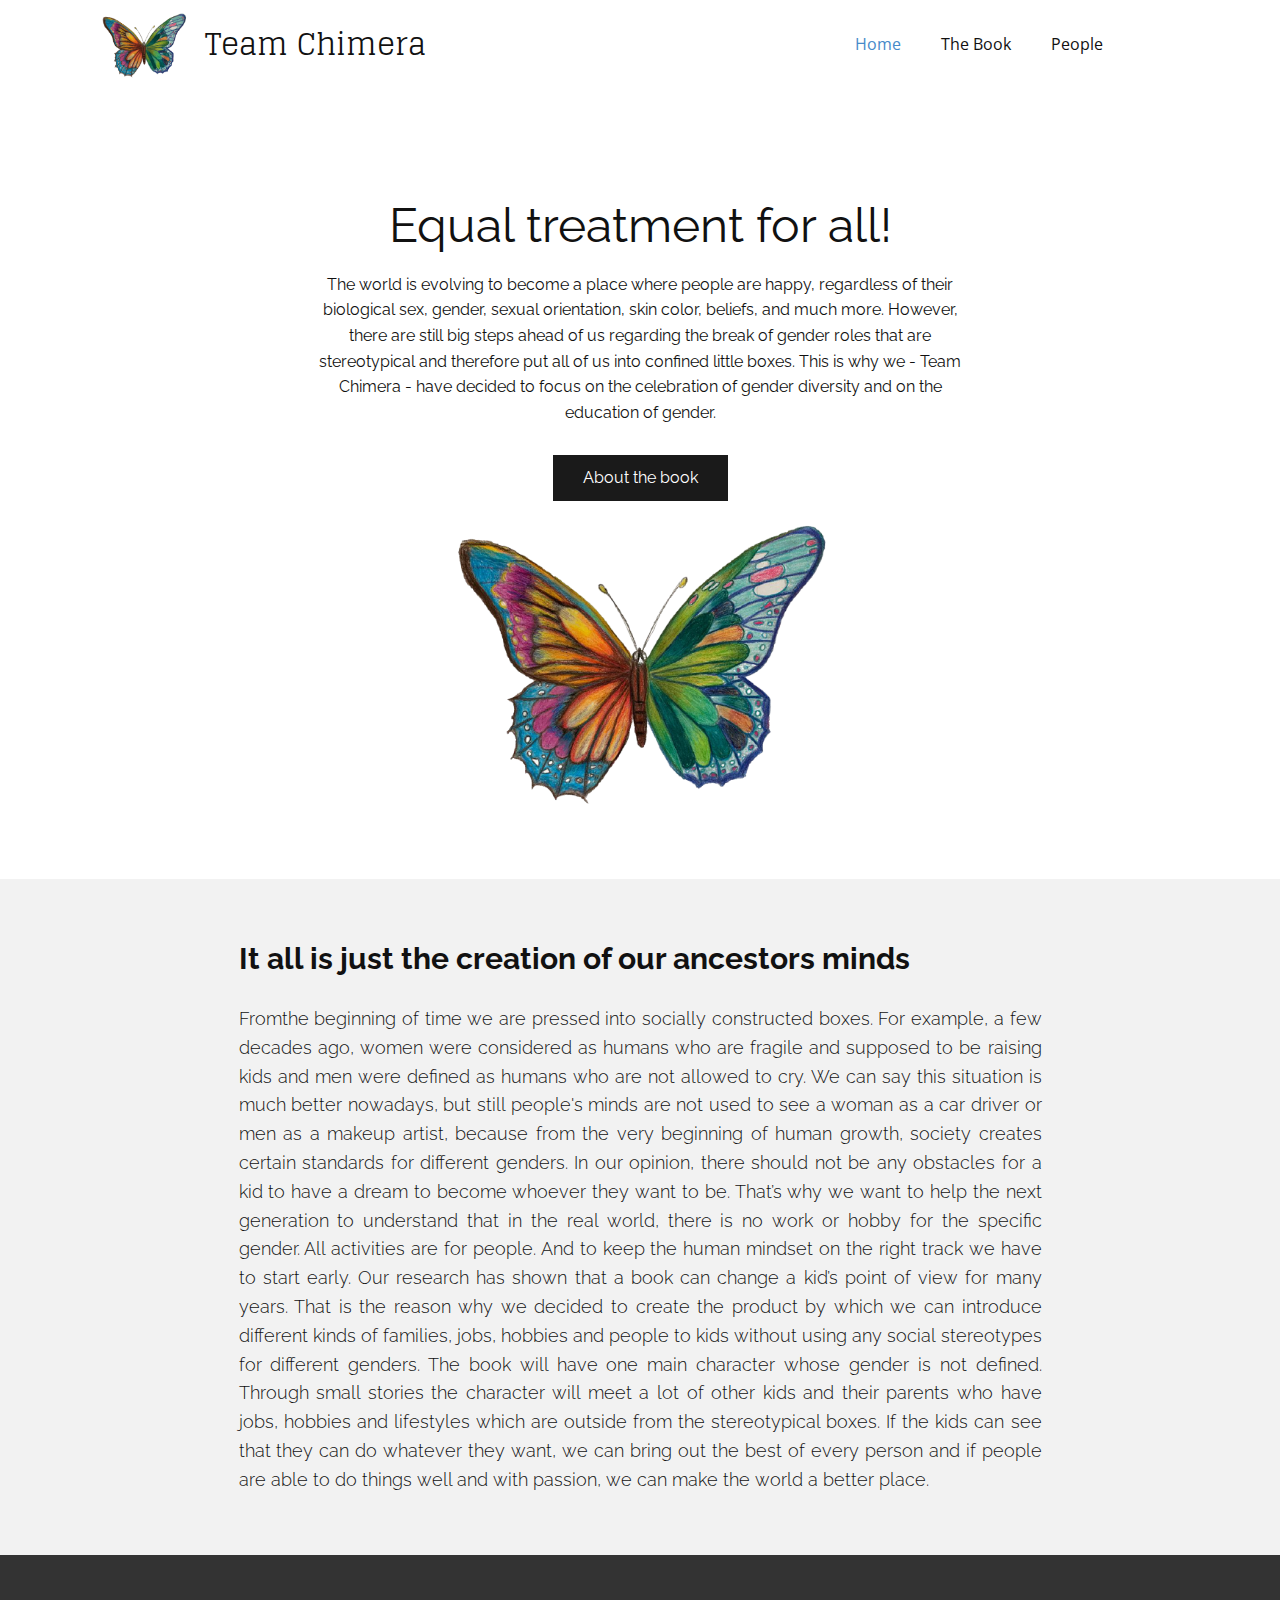
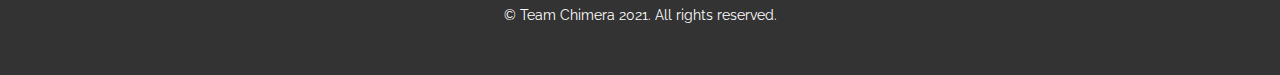
<file: index.html>
<!DOCTYPE html>
<html style="font-size: 16px;">
  <head>
    <meta name="viewport" content="width=device-width, initial-scale=1.0">
    <meta charset="utf-8">
    <meta name="keywords" content="beebox, Ready to save the world?">
    <meta name="description" content="">
    <meta name="page_type" content="np-template-header-footer-from-plugin">
    <title>Home</title>
    <link rel="stylesheet" href="nicepage.css" media="screen">
<link rel="stylesheet" href="Home.css" media="screen">
    <script class="u-script" type="text/javascript" src="jquery.js" defer=""></script>
    <script class="u-script" type="text/javascript" src="nicepage.js" defer=""></script>
    <meta name="generator" content="Nicepage 2.27.3, nicepage.com">
    <link id="u-theme-google-font" rel="stylesheet" href="https://fonts.googleapis.com/css?family=Roboto:100,100i,300,300i,400,400i,500,500i,700,700i,900,900i|Open+Sans:300,300i,400,400i,600,600i,700,700i,800,800i">
    <link id="u-page-google-font" rel="stylesheet" href="https://fonts.googleapis.com/css?family=Raleway:100,100i,200,200i,300,300i,400,400i,500,500i,600,600i,700,700i,800,800i,900,900i|Glegoo:400,700">



    <script type="application/ld+json">{
		"@context": "http://schema.org",
		"@type": "Organization",
		"name": "",
		"url": "index.html"
}</script>
    <meta property="og:title" content="Home">
    <meta property="og:type" content="website">
    <meta name="theme-color" content="#478ac9">
    <link rel="canonical" href="index.html">
    <meta property="og:url" content="index.html">
  </head>
  <body data-home-page="Home.html" data-home-page-title="Home" class="u-body"><header class="u-clearfix u-header u-header" id="sec-aadf"><div class="u-clearfix u-sheet u-valign-middle-xl u-sheet-1">
        <nav class="u-menu u-menu-dropdown u-offcanvas u-menu-1">
          <div class="menu-collapse" style="font-size: 1rem; letter-spacing: 0;">
            <a class="u-button-style u-custom-left-right-menu-spacing u-custom-padding-bottom u-custom-top-bottom-menu-spacing u-nav-link u-text-active-palette-1-base u-text-hover-palette-2-base" href="#">
              <svg><use xmlns:xlink="http://www.w3.org/1999/xlink" xlink:href="#menu-hamburger"></use></svg>
              <svg version="1.1" xmlns="http://www.w3.org/2000/svg" xmlns:xlink="http://www.w3.org/1999/xlink"><defs><symbol id="menu-hamburger" viewBox="0 0 16 16" style="width: 16px; height: 16px;"><rect y="1" width="16" height="2"></rect><rect y="7" width="16" height="2"></rect><rect y="13" width="16" height="2"></rect>
</symbol>
</defs></svg>
            </a>
          </div>
          <div class="u-custom-menu u-nav-container">
            <ul class="u-nav u-unstyled u-nav-1"><li class="u-nav-item"><a class="u-button-style u-nav-link u-text-active-palette-1-base u-text-hover-palette-2-base" href="Home.html" style="padding: 10px 20px;">Home</a>
</li><li class="u-nav-item"><a class="u-button-style u-nav-link u-text-active-palette-1-base u-text-hover-palette-2-base" href="The-Book.html" style="padding: 10px 20px;">The Book</a>
</li><li class="u-nav-item"><a class="u-button-style u-nav-link u-text-active-palette-1-base u-text-hover-palette-2-base" href="Contacts.html" style="padding: 10px 20px;">People</a>
</li></ul>
          </div>
          <div class="u-custom-menu u-nav-container-collapse">
            <div class="u-black u-container-style u-inner-container-layout u-opacity u-opacity-95 u-sidenav">
              <div class="u-menu-close"></div>
              <ul class="u-align-center u-nav u-popupmenu-items u-unstyled u-nav-2"><li class="u-nav-item"><a class="u-button-style u-nav-link" href="Home.html" style="padding: 10px 20px;">Home</a>
</li><li class="u-nav-item"><a class="u-button-style u-nav-link" href="The-Book.html" style="padding: 10px 20px;">The Book</a>
</li><li class="u-nav-item"><a class="u-button-style u-nav-link" href="Contacts.html" style="padding: 10px 20px;">People</a>
</li></ul>
            </div>
            <div class="u-black u-menu-overlay u-opacity u-opacity-70"></div>
          </div>
        </nav>
        <h2 class="u-custom-font u-subtitle u-text u-text-1">Team Chimera<br>
        </h2>
        <img src="images/chimera.png" alt="" class="u-image u-image-default u-image-1" data-image-width="577" data-image-height="433">
      </div></header>
    <section class="u-align-center u-clearfix u-section-1" id="sec-3b27">
      <div class="u-align-center u-clearfix u-sheet u-sheet-1">
        <h1 class="u-custom-font u-font-raleway u-text u-text-1">Equal treatment for all!</h1>
        <p class="u-custom-font u-font-raleway u-text u-text-2">The world is evolving to become a place where people are happy, regardless of their biological sex, gender, sexual orientation, skin color, beliefs, and much more. However, there are still big steps ahead of us regarding the break of gender roles that are stereotypical and therefore put all of us into confined little boxes. This is why we - Team Chimera - have decided to focus on the celebration of gender diversity and on the education of gender.</p>
        <a href="The-Book.html" class="u-btn u-button-style u-custom-font u-font-raleway u-grey-90 u-btn-1">About the book</a><span class="u-file-icon u-icon u-icon-circle u-text-palette-1-base u-icon-1"><img src="images/chimera.png" alt=""></span>
      </div>
    </section>
    <section class="u-clearfix u-grey-5 u-section-2" id="sec-08e7">
      <div class="u-clearfix u-sheet u-sheet-1">
        <h3 class="u-custom-font u-font-raleway u-text u-text-1">It all is just the creation of our ancestors minds</h3>
        <p class="u-align-justify u-custom-font u-font-raleway u-text u-text-2">From<b style=""></b>the beginning of time we are pressed into socially constructed boxes. For example, a few decades ago, women were considered as humans who are fragile and supposed to be raising kids and men were defined as humans who are not allowed to cry. We can say this situation is much better nowadays, but still people's minds are not used to see a woman as a car driver or men as a makeup artist, because from the very beginning of human growth, society creates certain standards for different genders. In our opinion, there should not be any obstacles for a kid to have a dream to become whoever they want to be. That’s why we want to help the next generation to understand that in the real world, there is no work or hobby for the specific gender. All activities are for people. And to keep the human mindset on the right track we have to start early. Our research has shown that a book can change a kid’s point of view for many years. That is the reason why we decided to create the product by which we can introduce different kinds of families, jobs, hobbies and people to kids without using any social stereotypes for different genders. The book will have one main character whose gender is not defined. Through small stories the character will meet a lot of other kids and their parents who have jobs, hobbies and lifestyles which are outside from the stereotypical boxes. If the kids can see that they can do whatever they want, we can bring out the best of every person and if people are able to do things well and with passion, we can make the world a better place.&nbsp;
        </p>
      </div>
    </section>


    <footer class="u-align-center u-clearfix u-footer u-grey-80 u-footer" id="sec-2707"><div class="u-clearfix u-sheet u-valign-middle-xs u-sheet-1">
        <p class="u-custom-font u-font-raleway u-small-text u-text u-text-variant u-text-1">© Team Chimera 2021. All rights reserved.<br>
        </p>
      </div></footer>

  </body>
</html>
</file>
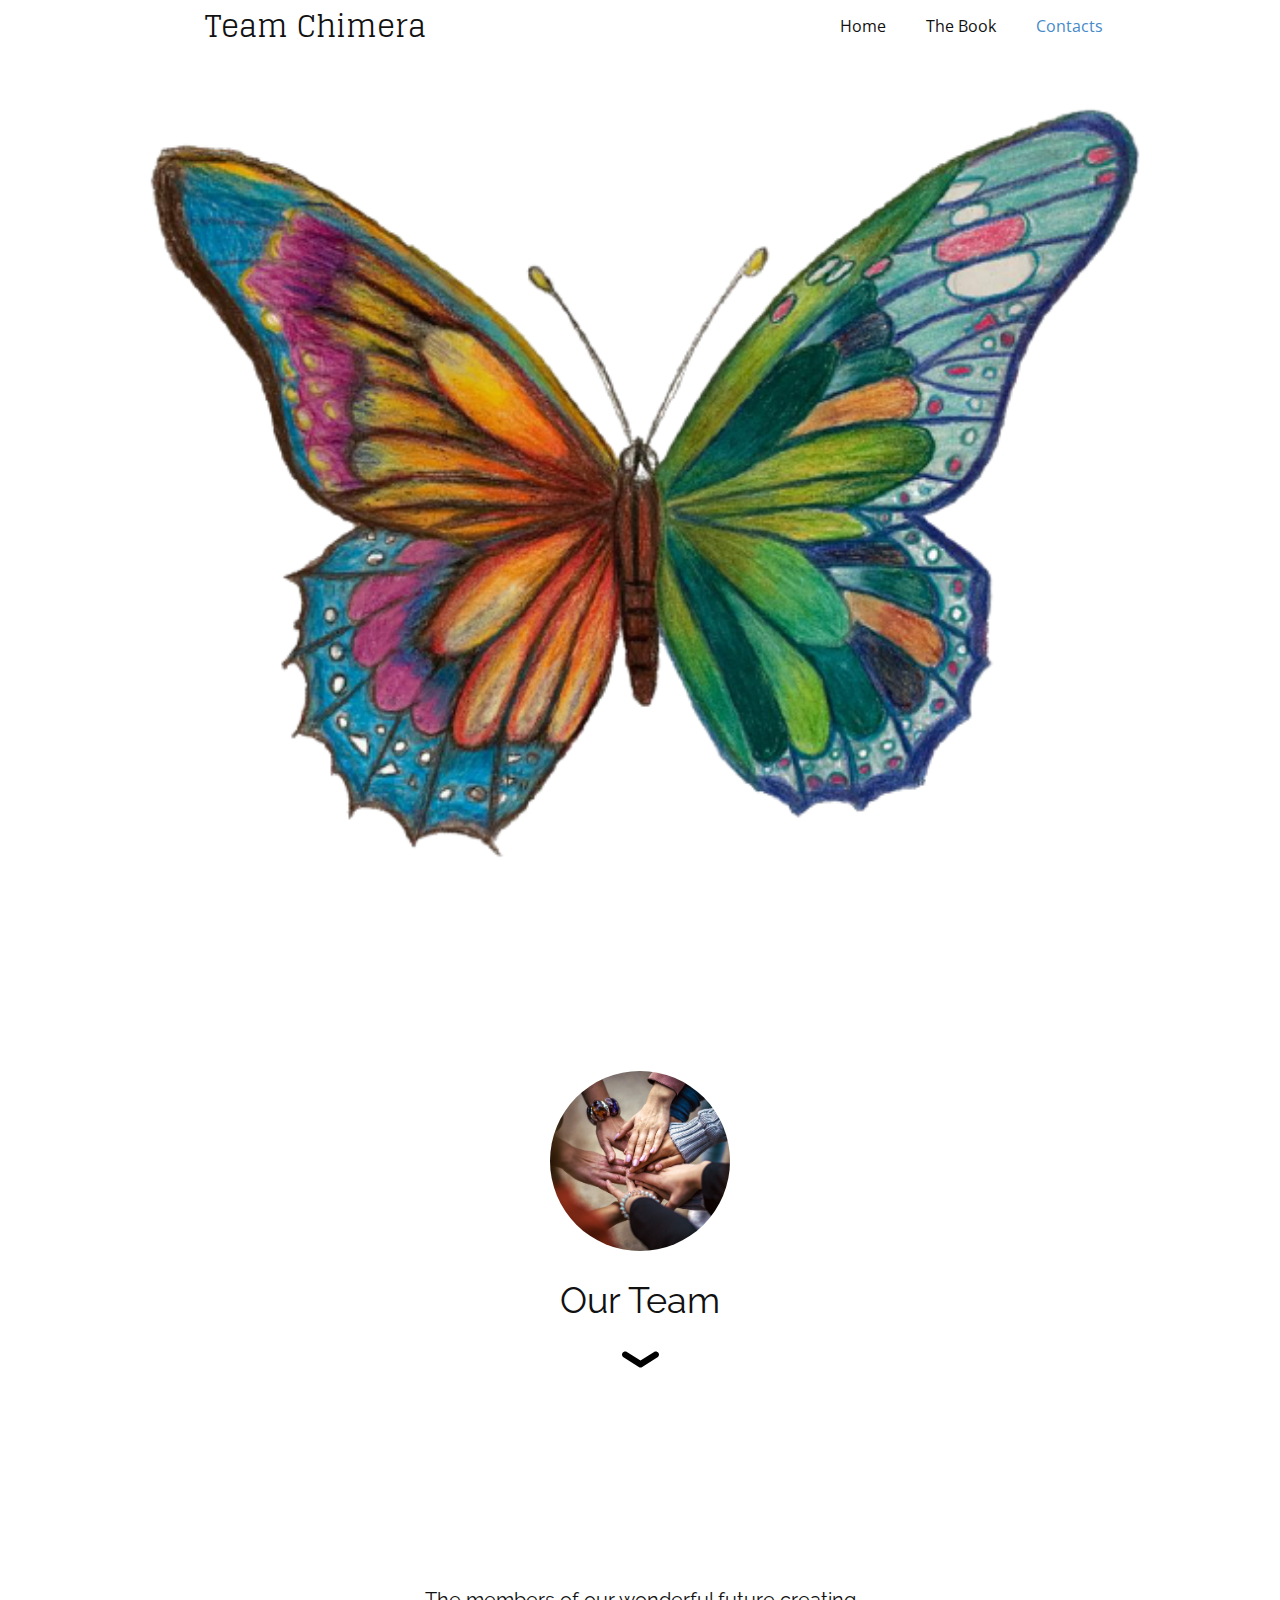
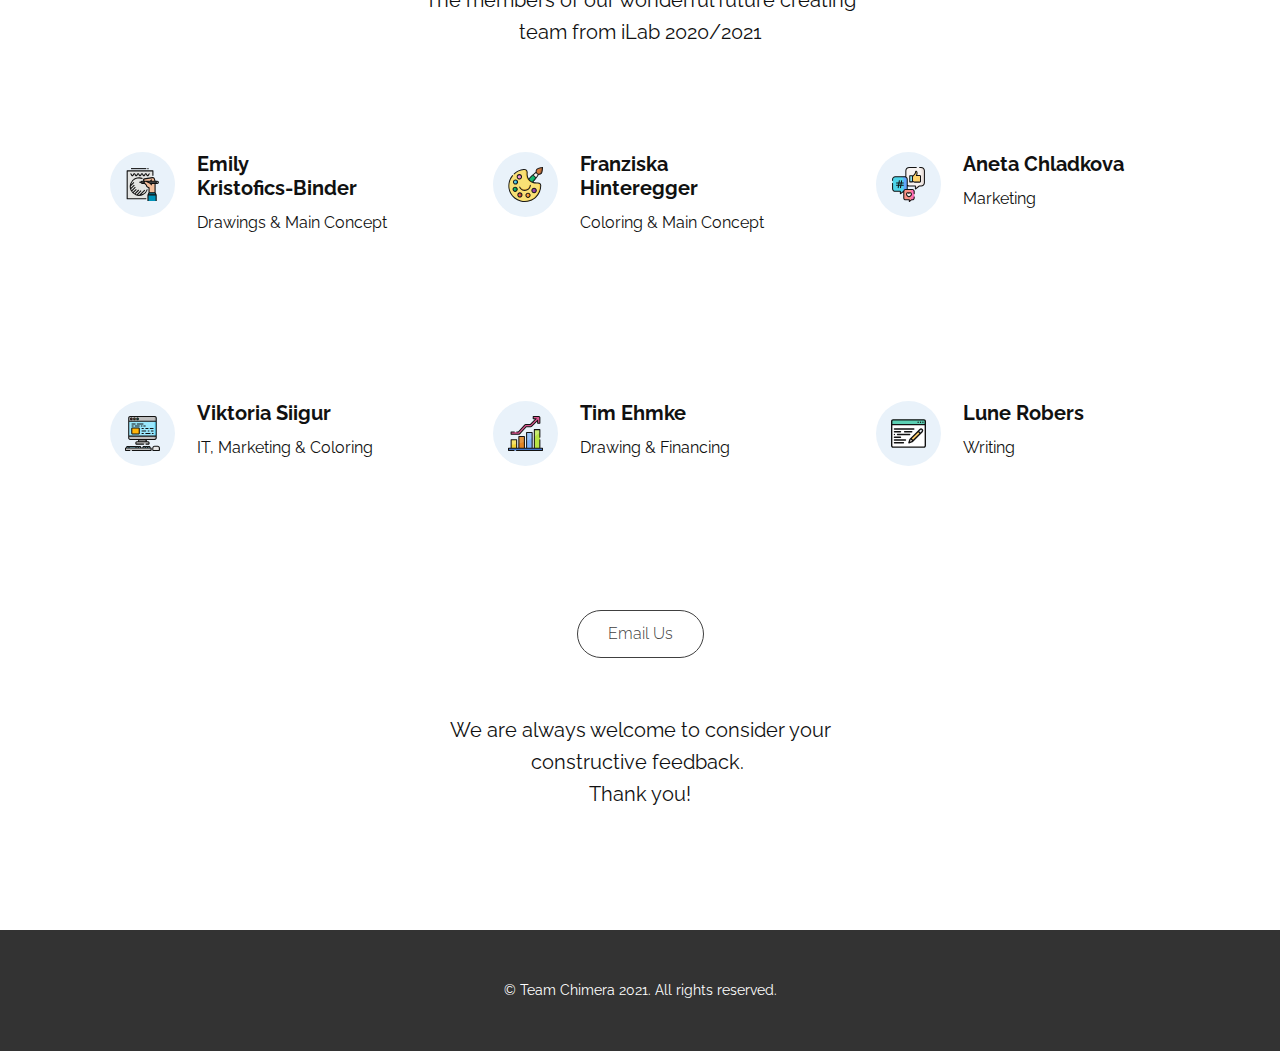
<file: Contacts.html>
<!DOCTYPE html>
<html style="font-size: 16px;">
  <head>
    <meta name="viewport" content="width=device-width, initial-scale=1.0">
    <meta charset="utf-8">
    <meta name="keywords" content="beebox">
    <meta name="description" content="">
    <meta name="page_type" content="np-template-header-footer-from-plugin">
    <title>Contacts</title>
    <link rel="stylesheet" href="nicepage.css" media="screen">
<link rel="stylesheet" href="Contacts.css" media="screen">
    <script class="u-script" type="text/javascript" src="jquery.js" defer=""></script>
    <script class="u-script" type="text/javascript" src="nicepage.js" defer=""></script>
    <meta name="generator" content="Nicepage 2.27.3, nicepage.com">
    <link id="u-theme-google-font" rel="stylesheet" href="https://fonts.googleapis.com/css?family=Roboto:100,100i,300,300i,400,400i,500,500i,700,700i,900,900i|Open+Sans:300,300i,400,400i,600,600i,700,700i,800,800i">
    <link id="u-page-google-font" rel="stylesheet" href="https://fonts.googleapis.com/css?family=Raleway:100,100i,200,200i,300,300i,400,400i,500,500i,600,600i,700,700i,800,800i,900,900i|Glegoo:400,700">



    <script type="application/ld+json">{
		"@context": "http://schema.org",
		"@type": "Organization",
		"name": "",
		"url": "index.html"
}</script>
    <meta property="og:title" content="Contacts">
    <meta property="og:type" content="website">
    <meta name="theme-color" content="#478ac9">
    <link rel="canonical" href="index.html">
    <meta property="og:url" content="index.html">
  </head>
  <body class="u-body"><header class="u-clearfix u-header u-header" id="sec-aadf"><div class="u-clearfix u-sheet u-sheet-1">
        <nav class="u-menu u-menu-dropdown u-offcanvas u-menu-1">
          <div class="menu-collapse" style="font-size: 1rem; letter-spacing: 0;">
            <a class="u-button-style u-custom-left-right-menu-spacing u-custom-padding-bottom u-custom-top-bottom-menu-spacing u-nav-link u-text-active-palette-1-base u-text-hover-palette-2-base" href="#">
              <svg><use xmlns:xlink="http://www.w3.org/1999/xlink" xlink:href="#menu-hamburger"></use></svg>
              <svg version="1.1" xmlns="http://www.w3.org/2000/svg" xmlns:xlink="http://www.w3.org/1999/xlink"><defs><symbol id="menu-hamburger" viewBox="0 0 16 16" style="width: 16px; height: 16px;"><rect y="1" width="16" height="2"></rect><rect y="7" width="16" height="2"></rect><rect y="13" width="16" height="2"></rect>
</symbol>
</defs></svg>
            </a>
          </div>
          <div class="u-custom-menu u-nav-container">
            <ul class="u-nav u-unstyled u-nav-1"><li class="u-nav-item"><a class="u-button-style u-nav-link u-text-active-palette-1-base u-text-hover-palette-2-base" href="Home.html" style="padding: 10px 20px;">Home</a>
</li><li class="u-nav-item"><a class="u-button-style u-nav-link u-text-active-palette-1-base u-text-hover-palette-2-base" href="The-Book.html" style="padding: 10px 20px;">The Book</a>
</li><li class="u-nav-item"><a class="u-button-style u-nav-link u-text-active-palette-1-base u-text-hover-palette-2-base" href="Contacts.html" style="padding: 10px 20px;">Contacts</a>
</li></ul>
          </div>
          <div class="u-custom-menu u-nav-container-collapse">
            <div class="u-black u-container-style u-inner-container-layout u-opacity u-opacity-95 u-sidenav">
              <div class="u-menu-close"></div>
              <ul class="u-align-center u-nav u-popupmenu-items u-unstyled u-nav-2"><li class="u-nav-item"><a class="u-button-style u-nav-link" href="Home.html" style="padding: 10px 20px;">Home</a>
</li><li class="u-nav-item"><a class="u-button-style u-nav-link" href="The-Book.html" style="padding: 10px 20px;">The Book</a>
</li><li class="u-nav-item"><a class="u-button-style u-nav-link" href="Contacts.html" style="padding: 10px 20px;">Contacts</a>
</li></ul>
            </div>
            <div class="u-black u-menu-overlay u-opacity u-opacity-70"></div>
          </div>
        </nav>
        <h2 class="u-custom-font u-subtitle u-text u-text-1">Team Chimera<br>
        </h2><span class="u-file-icon u-icon u-icon-circle u-text-palette-1-base u-icon-1"><img src="images/chimera.png" alt=""></span>
      </div></header>
    <section class="u-clearfix u-section-1" id="sec-ad14">
      <div class="u-clearfix u-sheet u-valign-middle u-sheet-1">
        <div class="u-clearfix u-expanded-width u-gutter-10 u-layout-wrap u-layout-wrap-1">
          <div class="u-layout" style="">
            <div class="u-layout-row" style="">
              <div class="u-container-style u-layout-cell u-right-cell u-size-60 u-size-xs-60 u-white u-layout-cell-1">
                <div class="u-container-layout u-container-layout-1">
                  <div alt="" class="u-image u-image-circle u-image-1" src="" data-image-width="1280" data-image-height="853"></div>
                  <h2 class="u-align-center u-custom-font u-font-raleway u-text u-text-1">Our Team</h2><span class="u-icon u-icon-circle u-text-black u-icon-1"><svg class="u-svg-link" preserveAspectRatio="xMidYMin slice" viewBox="0 0 532.169 532.169" style=""><use xmlns:xlink="http://www.w3.org/1999/xlink" xlink:href="#svg-6458"></use></svg><svg xmlns="http://www.w3.org/2000/svg" xmlns:xlink="http://www.w3.org/1999/xlink" version="1.1" xml:space="preserve" class="u-svg-content" viewBox="0 0 532.169 532.169" x="0px" y="0px" id="svg-6458" style="enable-background:new 0 0 532.169 532.169;"><g><g><path d="M461.539,157.069L266.077,281.954L70.617,157.069c-21.359-13.641-49.75-7.393-63.391,13.966    c-13.647,21.365-7.393,49.743,13.966,63.392l220.179,140.674c7.534,4.816,16.126,7.222,24.712,7.222    c8.587,0,17.179-2.405,24.713-7.222l220.18-140.674c21.358-13.648,27.619-42.033,13.965-63.392    C511.282,149.67,482.903,143.434,461.539,157.069z"></path>
</g>
</g></svg></span>
                </div>
              </div>
            </div>
          </div>
        </div>
      </div>
    </section>
    <section class="u-align-center u-clearfix u-section-2" id="sec-9e02">
      <div class="u-clearfix u-sheet u-sheet-1">
        <p class="u-custom-font u-font-raleway u-text u-text-1">The members of our wonderful future creating team from iLab 2020/2021</p>
        <div class="u-expanded-width u-list u-repeater u-list-1">
          <div class="u-container-style u-list-item u-repeater-item u-list-item-1">
            <div class="u-container-layout u-similar-container u-valign-top u-container-layout-1"><span class="u-icon u-icon-circle u-palette-1-light-3 u-spacing-15 u-icon-1"><svg class="u-svg-link" preserveAspectRatio="xMidYMin slice" viewBox="0 0 512 512" style=""><use xmlns:xlink="http://www.w3.org/1999/xlink" xlink:href="#svg-c2ca"></use></svg><svg xmlns="http://www.w3.org/2000/svg" xmlns:xlink="http://www.w3.org/1999/xlink" version="1.1" xml:space="preserve" class="u-svg-content" viewBox="0 0 512 512" id="svg-c2ca"><g id="FilledOutline"><path d="m32 56h376v408h-376z" fill="#e3e4e2"></path><path d="m440 400h-88v-192h-62.745a17.255 17.255 0 0 1 -17.255-17.255 17.257 17.257 0 0 1 14.564-17.045l116.452-18.387a24 24 0 0 1 26.82 17.113l10.164 35.574z" fill="#f5be9a"></path><path d="m248 240-24-16 24-16h224a16 16 0 0 1 16 16 16 16 0 0 1 -16 16z" fill="#4e4e4f"></path><path d="m488 224a16 16 0 0 0 -16-16h-16v32h16a16 16 0 0 0 16-16z" fill="#e3e4e2"></path><path d="m352 304-17.717-7.087a35.448 35.448 0 0 1 -22.283-32.913l-27.029-27.029a16.972 16.972 0 0 1 -4.971-12 16.971 16.971 0 0 1 16.971-16.971h3.023a16.959 16.959 0 0 1 7.589 1.792l60.417 30.208 24 24z" fill="#f5be9a"></path><path d="m456 496v-88l-16-32h-88l-16 32v88z" fill="#0093b9"></path><path d="m456 408h-120l16-32h88z" fill="#067b98"></path><path d="m472 200h-25.965l-8.507-29.771a32.037 32.037 0 0 0 -35.759-22.818l-116.453 18.389a25.239 25.239 0 0 0 -19.552 34.2h-17.764a8 8 0 0 0 -4.438 1.344l-21.984 14.656h-13.578v16h13.578l21.984 14.656a8 8 0 0 0 4.438 1.344h36.686l19.448 19.448a43.216 43.216 0 0 0 27.178 36.893l12.688 5.076v64.7l-15.155 30.31a7.977 7.977 0 0 0 -.83 3.578h-.015v88h16v-80.005h104v80h16v-88h-.015a7.977 7.977 0 0 0 -.83-3.578l-15.155-30.31v-126.112h24a24 24 0 0 0 0-48zm-192-9.255a9.211 9.211 0 0 1 7.812-9.142l116.452-18.388a16.013 16.013 0 0 1 17.88 11.409l7.25 25.376h-42.08l10.343-10.343-11.314-11.314-21.656 21.657h-75.432a9.265 9.265 0 0 1 -9.255-9.255zm-41.578 33.255 12-8h23.251a24.994 24.994 0 0 0 -.67 16h-22.581zm110.522 176 8-16h78.112l8 16zm83.056-32h-72v-64a8 8 0 0 0 -5.029-7.428l-17.716-7.086a27.318 27.318 0 0 1 -17.255-25.486 8 8 0 0 0 -2.343-5.657l-27.029-27.029a8.97 8.97 0 0 1 6.343-15.314h3.023a9.018 9.018 0 0 1 4.011.947l59.256 29.628 23.082 23.082 11.314-11.314-10.343-10.343h44.686zm-62.111-136-32-16h110.111v16zm102.111 0h-8v-16h8a8 8 0 0 1 0 16z"></path><path d="m40 64h360v64h16v-72a8 8 0 0 0 -8-8h-376a8 8 0 0 0 -8 8v408a8 8 0 0 0 8 8h280v-16h-272z"></path><path d="m183.559 168.779a119.9 119.9 0 0 1 69.267 7.88l6.348-14.686a135.977 135.977 0 1 0 74.8 168.594l-15.155-5.134a120.028 120.028 0 0 1 -82.413 77.232l59.128-59.128-11.314-11.314-74.45 74.454a121.01 121.01 0 0 1 -21.525-1.1l52.667-52.667-11.312-11.31-59.855 59.855a119.284 119.284 0 0 1 -16.284-6.34l52.823-52.832-11.314-11.312-55.97 55.976a119.6 119.6 0 0 1 -12.829-9.8l45.488-45.488-11.314-11.314-45.491 45.491a120.534 120.534 0 0 1 -9.815-12.817l51.994-51.985-11.312-11.314-48.878 48.864a118.455 118.455 0 0 1 -6.358-16.265l51.915-51.919-11.314-11.314-44.722 44.726a121.7 121.7 0 0 1 -1.192-16.984c0-1.518.037-3.03.093-4.539l50.512-50.512-11.314-11.314-35.225 35.225a120.186 120.186 0 0 1 94.321-86.909z"></path><path d="m275.987 134c11.945 0 17.269-10.647 21.157-18.422 2.021-4.042 4.789-9.578 6.845-9.578s4.825 5.536 6.847 9.578c3.888 7.775 9.213 18.422 21.158 18.422s17.271-10.647 21.158-18.422c2.022-4.042 4.79-9.578 6.848-9.578v-16c-11.945 0-17.271 10.647-21.158 18.422-2.022 4.042-4.79 9.578-6.848 9.578s-4.826-5.536-6.848-9.579c-3.887-7.774-9.212-18.421-21.157-18.421s-17.268 10.647-21.156 18.422c-2.021 4.042-4.789 9.578-6.846 9.578s-4.823-5.536-6.844-9.578c-3.888-7.774-9.212-18.422-21.157-18.422s-17.268 10.647-21.155 18.422c-2.021 4.042-4.789 9.578-6.845 9.578s-4.823-5.536-6.844-9.578c-3.888-7.774-9.212-18.422-21.157-18.422s-17.266 10.647-21.153 18.422c-2.021 4.042-4.789 9.578-6.844 9.578s-4.822-5.536-6.842-9.577c-3.887-7.775-9.21-18.423-21.154-18.423s-17.265 10.648-21.151 18.423c-2.021 4.041-4.788 9.577-6.841 9.577s-4.822-5.536-6.844-9.577c-3.887-7.775-9.212-18.423-21.156-18.423v16c2.056 0 4.823 5.536 6.845 9.578 3.886 7.775 9.211 18.422 21.155 18.422s17.267-10.648 21.153-18.423c2.02-4.042 4.787-9.577 6.84-9.577s4.822 5.536 6.843 9.577c3.887 7.775 9.21 18.423 21.153 18.423s17.268-10.648 21.155-18.423c2.02-4.042 4.788-9.577 6.842-9.577s4.825 5.536 6.846 9.578c3.888 7.775 9.211 18.422 21.155 18.422s17.269-10.647 21.156-18.422c2.021-4.042 4.789-9.578 6.844-9.578s4.825 5.536 6.846 9.578c3.887 7.775 9.21 18.422 21.154 18.422z"></path><path d="m88 16h224v16h-224z"></path><path d="m328 16h16v16h-16z"></path>
</g></svg>


          </span>
              <div class="u-container-style u-group u-group-1">
                <div class="u-container-layout u-valign-top u-container-layout-2">
                  <h5 class="u-custom-font u-font-raleway u-text u-text-2">Emily&nbsp;<br>Kristofics-Binder
                  </h5>
                  <p class="u-custom-font u-font-raleway u-text u-text-3">Drawings &amp; Main Concept</p>
                </div>
              </div>
            </div>
          </div>
          <div class="u-container-style u-list-item u-repeater-item u-list-item-2">
            <div class="u-container-layout u-similar-container u-valign-top u-container-layout-3"><span class="u-icon u-icon-circle u-palette-1-light-3 u-spacing-15 u-icon-2"><svg class="u-svg-link" preserveAspectRatio="xMidYMin slice" viewBox="-2 0 512 512.00191" style=""><use xmlns:xlink="http://www.w3.org/1999/xlink" xlink:href="#svg-5c89"></use></svg><svg xmlns="http://www.w3.org/2000/svg" xmlns:xlink="http://www.w3.org/1999/xlink" version="1.1" xml:space="preserve" class="u-svg-content" viewBox="-2 0 512 512.00191" id="svg-5c89"><path d="m449.777344 64.621094c-14.882813-13.351563-83.386719 38.738281-153 116.347656-69.613282 77.609375-113.976563 151.351562-99.089844 164.703125 14.882812 13.351563 83.382812-38.738281 153-116.351563 69.613281-77.609374 113.976562-151.347656 99.089844-164.699218zm0 0" fill="#16b770"></path><path d="m449.78125 64.597656c-3.855469-3.460937-11.316406-2.519531-21.453125 2.109375 9.316406 17.738281-34.152344 88.394531-100.703125 162.597657-51.585938 57.511718-102.546875 101.003906-131.550781 114.246093.429687.8125.964843 1.523438 1.617187 2.109375 14.886719 13.355469 83.386719-38.742187 153-116.355468 69.613282-77.613282 113.976563-151.355469 99.089844-164.707032zm0 0" fill="#009c56"></path><path d="m407.734375 159.105469c34.582031-47.761719 52.261719-85.347657 42.046875-94.507813s-45.664062 12.484375-89.394531 52.042969zm0 0" fill="#fff4f1"></path><path d="m452.570312 70.972656c-.007812-.09375-.023437-.183594-.035156-.273437-.042968-.402344-.105468-.785157-.175781-1.160157-.027344-.132812-.054687-.265624-.085937-.394531-.085938-.367187-.183594-.722656-.296876-1.058593-.023437-.074219-.042968-.152344-.070312-.222657-.140625-.398437-.308594-.769531-.492188-1.125-.050781-.09375-.101562-.179687-.15625-.269531-.148437-.265625-.3125-.519531-.492187-.761719-.066406-.089843-.128906-.179687-.199219-.269531-.242187-.296875-.5-.582031-.78125-.839844-.003906 0-.003906 0-.003906 0 0-.003906-.003906-.003906-.003906-.003906-.285156-.257812-.597656-.480469-.925782-.691406-.097656-.0625-.203124-.121094-.308593-.179688-.242188-.140625-.496094-.265625-.761719-.382812-.117188-.050782-.234375-.105469-.355469-.152344-.328125-.125-.671875-.230469-1.027343-.324219-.058594-.011719-.109376-.035156-.167969-.046875-.402344-.09375-.832031-.160156-1.265625-.210937-.167969-.015625-.339844-.027344-.507813-.039063-.296875-.023437-.601562-.039062-.914062-.042968-.195313 0-.390625-.003907-.589844 0-.339844.007812-.6875.03125-1.039063.0625-.238281.015624-.480468.035156-.722656.066406-.425781.046875-.863281.109375-1.308594.183594-.269531.046874-.542968.105468-.816406.160156-.300781.058594-.601562.125-.910156.195312-.300781.070313-.605469.144532-.917969.226563-.296875.078125-.605469.167969-.910156.253906-.566406.164063-1.144531.34375-1.734375.542969-.308594.101562-.609375.199218-.925781.3125-.378907.136718-.769531.285156-1.160157.433594-.285156.105468-.570312.21875-.859374.332031-.402344.160156-.8125.328125-1.226563.5-.28125.121093-.570313.246093-.859375.371093-.410156.179688-.816406.355469-1.234375.546876 5.652344 10.761718-8.136719 41.019531-34.722656 79.726562l14.125 12.667969c.992187-1.371094 1.96875-2.730469 2.933593-4.082031.179688-.257813.363282-.511719.542969-.765626.890625-1.253906 1.773438-2.503906 2.640625-3.746093.074219-.105469.148438-.210938.222656-.316407.964844-1.378906 1.910157-2.75 2.84375-4.109374.101563-.148438.203126-.296876.304688-.449219.808594-1.179688 1.605469-2.351563 2.386719-3.515625.167969-.246094.332031-.492188.496093-.734375 1.753907-2.617188 3.445313-5.1875 5.074219-7.714844.136719-.210937.269531-.421875.40625-.632813.695313-1.082031 1.375-2.15625 2.046875-3.21875.132813-.210937.265625-.417968.394532-.625 1.542968-2.464843 3.023437-4.875 4.433593-7.238281.144531-.238281.285157-.476562.425781-.714843.609376-1.027344 1.210938-2.046876 1.796876-3.054688.082031-.144531.171874-.292969.253906-.4375.667968-1.15625 1.320312-2.296875 1.957031-3.425781.082031-.148438.160156-.292969.242187-.441407.539063-.964843 1.066407-1.917968 1.578126-2.863281.132812-.238281.261718-.472656.386718-.710937.566406-1.042969 1.117188-2.074219 1.648438-3.089844.011718-.023438.023437-.046875.035156-.074219.554688-1.058593 1.085938-2.101562 1.601562-3.128906.105469-.207031.203126-.414063.304688-.617187.414062-.828126.8125-1.648438 1.203125-2.457032.101563-.214844.207031-.433594.308594-.648437.46875-.988281.921875-1.960938 1.355469-2.914063.003906-.003906.003906-.011718.007812-.019531.417969-.921875.8125-1.824219 1.195312-2.71875.09375-.226563.1875-.449219.285157-.671875.3125-.742188.609375-1.46875.898437-2.1875.066406-.167969.136719-.339844.203125-.507812.339844-.867188.664063-1.714844.96875-2.546876.050781-.144531.097657-.285156.152344-.429687.246094-.683594.480469-1.359375.699219-2.023437.070312-.210938.140625-.421876.210937-.632813.222657-.691406.433594-1.375.628907-2.039063.027343-.089843.058593-.183593.082031-.273437.214843-.75.40625-1.476563.585937-2.191406.042969-.171875.078125-.34375.121094-.515625.128906-.550782.25-1.089844.355469-1.617188.035156-.179687.074219-.363281.109375-.539062.125-.664063.234375-1.316406.324218-1.941406 0-.023438.003907-.039063.003907-.0625.082031-.601563.140625-1.179688.183593-1.746094.015626-.164063.023438-.328125.035157-.488282.023437-.449218.039062-.886718.042969-1.316406 0-.132812.003906-.265625.003906-.394531-.007813-.535156-.035156-1.050781-.082032-1.542969zm0 0" fill="#ecedef"></path><path d="m483.402344 92.640625c-16.136719 17.992187-43.796875 19.496094-61.789063 3.359375-17.988281-16.132812-19.492187-43.796875-3.355469-61.785156 16.132813-17.992188 83.160157-27.191406 83.160157-27.191406s-1.882813 67.628906-18.015625 85.617187zm0 0" fill="#d47a3d"></path><path d="m478.183594 11.121094c-.707032 14.90625-4.113282 66.203125-17.851563 81.519531-5.839843 6.511719-13.191406 10.851563-21.046875 12.988281 15.464844 4.21875 32.683594-.242187 44.117188-12.988281 16.132812-17.988281 18.015625-85.617187 18.015625-85.617187s-10.015625 1.375-23.234375 4.097656zm0 0" fill="#9f5c2e"></path><path d="m416.039062 236.542969c-40.613281-.144531-78.839843-9.726563-107.695312-40.195313-22.378906-23.628906-35.132812-56.113281-34.804688-88.652344.105469-10.664062 1.554688-21.332031.714844-31.960937-2.347656-29.671875-24.261718-39.632813-51.492187-36.53125-134.039063 15.269531-237.296875 141.582031-213.519531 276.355469 4.078124 23.109375 11.601562 45.625 22.488281 66.425781 63.054687 120.46875 223.246093 160.4375 336.609375 86.261719 11.515625-7.53125 22.339844-16.117188 32.300781-25.609375 46.175781-44 72.730469-105.953125 72.730469-169.734375 0-.171875 0-.339844-.003906-.507813-.046876-23.1875-19.410157-35.667969-41.039063-35.816406-5.582031-.039063-10.996094-.015625-16.289063-.035156zm0 0" fill="#f9e075"></path><path d="m475.089844 271.246094c-.046875-23.1875-19.40625-35.667969-41.039063-35.816406-5.582031-.039063-10.996093-.015626-16.292969-.035157-40.613281-.144531-78.835937-9.726562-107.695312-40.199219-22.375-23.625-35.128906-56.109374-34.804688-88.652343.109376-10.660157 1.554688-21.328125.714844-31.960938-2.347656-29.671875-24.261718-39.628906-51.488281-36.527343-1.007813.113281-2.007813.253906-3.015625.382812 17.3125 3.101562 29.703125 14.253906 31.4375 36.148438.839844 10.628906-.605469 21.296874-.714844 31.960937-.324218 32.539063 12.429688 65.023437 34.804688 88.652344 28.859375 30.46875 67.082031 40.050781 107.695312 40.195312 5.292969.019531 10.710938-.003906 16.292969.035157 21.628906.148437 40.988281 12.628906 41.039063 35.816406v.507812c0 63.78125-26.554688 125.734375-72.726563 169.734375-9.964844 9.496094-20.785156 18.078125-32.300781 25.613281-35.375 23.144532-75.308594 35.171876-115.425782 37.113282 47.703126 2.253906 96.335938-9.53125 138.492188-37.113282 11.515625-7.535156 22.339844-16.117187 32.300781-25.613281 46.175781-44 72.730469-105.953125 72.730469-169.734375 0-.171875 0-.339844-.003906-.507812zm0 0" fill="#f9cd45"></path><path d="m194.441406 143.652344c0 17.734375-14.378906 32.109375-32.113281 32.109375-17.738281 0-32.113281-14.375-32.113281-32.109375 0-17.738282 14.375-32.113282 32.113281-32.113282 17.734375 0 32.113281 14.375 32.113281 32.113282zm0 0" fill="#f195d6"></path><path d="m162.328125 111.539062c-4.070313 0-7.957031.761719-11.535156 2.140626 12.035156 4.632812 20.578125 16.300781 20.578125 29.96875 0 13.667968-8.542969 25.335937-20.578125 29.972656 3.578125 1.378906 7.464843 2.140625 11.535156 2.140625 17.734375 0 32.113281-14.378907 32.113281-32.113281 0-17.734376-14.378906-32.109376-32.113281-32.109376zm0 0" fill="#e480be"></path><path d="m136.484375 219.15625c0 16.8125-13.628906 30.441406-30.441406 30.441406s-30.441407-13.628906-30.441407-30.441406 13.628907-30.441406 30.441407-30.441406 30.441406 13.628906 30.441406 30.441406zm0 0" fill="#65cee3"></path><path d="m106.042969 188.714844c-4.082031 0-7.976563.808594-11.535157 2.265625 11.09375 4.546875 18.910157 15.445312 18.910157 28.175781s-7.816407 23.628906-18.910157 28.175781c3.558594 1.457031 7.453126 2.265625 11.535157 2.265625 16.8125 0 30.441406-13.628906 30.441406-30.441406 0-16.816406-13.628906-30.441406-30.441406-30.441406zm0 0" fill="#1bacd6"></path><path d="m131.113281 327.199219c0 16.8125-13.628906 30.441406-30.445312 30.441406-16.8125 0-30.441407-13.628906-30.441407-30.441406s13.628907-30.441407 30.441407-30.441407c16.816406 0 30.445312 13.628907 30.445312 30.441407zm0 0" fill="#16b770"></path><path d="m100.894531 296.757812c-4.125 0-8.058593.824219-11.648437 2.308594 11.035156 4.574219 18.796875 15.445313 18.796875 28.132813s-7.761719 23.558593-18.796875 28.128906c3.589844 1.488281 7.523437 2.3125 11.648437 2.3125 16.8125 0 30.441407-13.628906 30.441407-30.441406s-13.628907-30.441407-30.441407-30.441407zm0 0" fill="#009c56"></path><path d="m200.652344 408.976562c0 16.8125-13.628906 30.441407-30.441406 30.441407s-30.441407-13.628907-30.441407-30.441407 13.628907-30.441406 30.441407-30.441406 30.441406 13.628906 30.441406 30.441406zm0 0" fill="#f85e49"></path><path d="m170.210938 378.535156c-4.082032 0-7.976563.808594-11.535157 2.265625 11.09375 4.546875 18.910157 15.445313 18.910157 28.175781 0 12.730469-7.816407 23.628907-18.910157 28.171876 3.558594 1.460937 7.453125 2.269531 11.535157 2.269531 16.8125 0 30.441406-13.628907 30.441406-30.441407s-13.628906-30.441406-30.441406-30.441406zm0 0" fill="#ba4737"></path><path d="m319.140625 414.945312c0 16.8125-13.628906 30.441407-30.441406 30.441407s-30.441407-13.628907-30.441407-30.441407 13.628907-30.441406 30.441407-30.441406 30.441406 13.628906 30.441406 30.441406zm0 0" fill="#ff9f4d"></path><path d="m288.699219 384.503906c-4.082031 0-7.976563.808594-11.535157 2.265625 11.09375 4.546875 18.910157 15.445313 18.910157 28.175781 0 12.730469-7.816407 23.628907-18.910157 28.171876 3.558594 1.460937 7.453126 2.269531 11.535157 2.269531 16.8125 0 30.441406-13.628907 30.441406-30.445313 0-16.808594-13.628906-30.4375-30.441406-30.4375zm0 0" fill="#fb900d"></path><path d="m409.785156 343.253906c0 17.734375-14.378906 32.113282-32.113281 32.113282-17.738281 0-32.113281-14.378907-32.113281-32.113282 0-17.738281 14.375-32.113281 32.113281-32.113281 17.734375 0 32.113281 14.375 32.113281 32.113281zm0 0" fill="#9b43a9"></path><path d="m377.671875 311.140625c-4.066406 0-7.953125.761719-11.535156 2.140625 12.035156 4.636719 20.578125 16.304688 20.578125 29.972656 0 13.667969-8.542969 25.335938-20.578125 29.96875 3.582031 1.378906 7.46875 2.140625 11.535156 2.140625 17.734375 0 32.113281-14.375 32.113281-32.113281 0-17.734375-14.378906-32.109375-32.113281-32.109375zm0 0" fill="#893aa8"></path><path d="m315.046875 266.886719c-7.203125 22.410156-24.976563 41.890625-49.769531 51.269531-34.886719 13.199219-72.578125 2.195312-92.457032-24.550781l-5.324218 1c14.644531 38.707031 60.21875 57.332031 101.792968 41.605469 31.777344-12.023438 52.019532-40.632813 53.257813-70.730469zm0 0" fill="#f8b53c"></path><g fill="#18191b"><path d="m445.148438 113.882812c1.855468.207032 3.726562.320313 5.617187.320313.9375 0 1.878906-.023437 2.820313-.074219 13.542968-.738281 25.988281-6.703125 35.042968-16.800781 17.351563-19.347656 19.609375-82.925781 19.808594-90.113281.058594-2.0625-.792969-4.042969-2.328125-5.421875-1.539063-1.375-3.605469-2.007813-5.644531-1.7265628-7.121094.9765628-70.082032 10.1093748-87.433594 29.4570318-11.367188 12.675781-15.160156 29.53125-11.714844 45.003906-6.777344 4.691406-14.121094 10.230468-21.847656 16.488281v-.015625c-2.292969 1.855469-4.625 3.789062-6.96875 5.757812-.25.207032-.496094.417969-.746094.628907-1.878906 1.582031-3.773437 3.199219-5.683594 4.851562-.164062.144531-.332031.285157-.496093.425781-1.046875.910157-2.101563 1.828126-3.160157 2.757813-.0625.058594-.128906.117187-.195312.175781-2.023438 1.78125-4.0625 3.601563-6.113281 5.453125-.144531.128907-.285157.253907-.425781.382813-.007813.007812-.015626.015625-.023438.023437-18.21875 16.476563-37.449219 35.667969-56.570312 56.515625-10.730469-18.519531-16.519532-39.855468-16.304688-61.351562.039062-3.765625.25-7.507813.472656-11.472656.386719-6.855469.789063-13.945313.21875-21.15625-1.140625-14.441407-6.441406-25.652344-15.75-33.324219-10.542968-8.683594-25.785156-12.175781-44.089844-10.085938-52.644531 5.996094-101.597656 28.34375-141.578124 64.628907-3.039063 2.757812-3.523438 7.527343-.847657 10.644531 2.773438 3.226562 7.644531 3.507812 10.769531.664062 37.667969-34.253906 83.78125-55.34375 133.359376-60.992187 9.871093-1.121094 23.574218-.863282 32.820312 6.753906 6.039062 4.976562 9.511719 12.679688 10.320312 22.898438.488282 6.191406.136719 12.472656-.242187 19.121093-.222656 3.960938-.453125 8.054688-.496094 12.171875-.265625 26.5625 7.613281 52.917969 22.058594 75.089844.148437 1.714844 3.351563 5.425781 3.929687 5.707031 3.335938 4.585938 6.964844 8.972657 10.878907 13.101563 11.238281 11.867187 24.234375 21.199218 39.125 28.066406 6.34375 3.027344 12.632812 5.085938 12.660156 5.09375 17.921875 6.203125 38.296875 9.304688 61.34375 9.386719 2.144531.007812 4.308594.007812 6.496094.007812 3.207031.003907 6.460937.003907 9.773437.027344 23.148438.160156 33.539063 14.332031 33.566406 28.3125v.488281c0 61.777344-25.65625 121.660156-70.394531 164.289063-9.617187 9.167969-20.125 17.496093-31.230469 24.761719-52.828124 34.566406-119.355468 44.960937-182.527343 28.523437-62.308594-16.214844-114.539063-57.03125-143.296875-111.980469-10.421875-19.910156-17.738282-41.523437-21.746094-64.242187-5.765625-32.683594-4.03125-65.511719 5.160156-97.574219 8.75-30.523438 23.738282-58.769531 44.550782-83.960938 2.632812-3.183593 2.523437-7.972656-.566407-10.710937-3.199219-2.828125-8.078125-2.433594-10.785156.828125-22.269531 26.871094-38.304687 57.050781-47.660156 89.699219-9.824219 34.277343-11.679688 69.382812-5.515625 104.332031 4.277344 24.242188 12.09375 47.324219 23.230468 68.605469 30.726563 58.703125 86.433594 102.28125 152.839844 119.5625 20.898438 5.4375 42.144532 8.113281 63.199219 8.113281 46.722656 0 92.496094-13.179688 131.355469-38.605469 11.867187-7.765625 23.09375-16.667969 33.371094-26.457031 47.703124-45.460938 75.0625-109.308594 75.0625-175.183594v-.523437c-.054688-25.308594-20.003907-43.125-48.511719-43.320313-3.34375-.023437-6.632813-.023437-9.867188-.027344-2.171875 0-4.320312 0-6.449219-.007812-18.8125-.066406-35.613281-2.292969-50.554687-6.714844 29.089844-33.566406 53.910156-66.765625 70.707031-94.6875 2.640625-4.390625 5.039063-8.585937 7.207032-12.589844zm-21.664063-74.980468c9.394531-10.476563 45.257813-19.433594 70.554687-23.652344-1.449218 25.605469-6.46875 62.226562-15.863281 72.703125-6.550781 7.304687-15.554687 11.621094-25.351562 12.15625-9.800781.527344-19.21875-2.785156-26.519531-9.335937-15.082032-13.523438-16.34375-36.792969-2.820313-51.871094zm-70.441406 177.164062c-14.46875-6.195312-26.921875-14.851562-37.519531-26.039062-3.003907-3.175782-5.816407-6.519532-8.441407-9.996094 17.988281-19.757812 36.09375-38.035156 53.34375-53.925781l37.898438 33.992187c-13.253907 17.957032-28.585938 36.921875-45.28125 55.96875zm77.800781-105.324218c-.039062.070312-.078125.140624-.117188.210937-.460937.816406-.929687 1.644531-1.410156 2.480469-.035156.058594-.070312.121094-.105468.179687-6.117188 10.617188-13.777344 22.480469-22.628907 35.027344l-35.667969-31.992187c12.757813-11.257813 24.839844-20.96875 35.535157-28.574219 2.667969 4.816406 6.15625 9.277343 10.476562 13.152343 4.269531 3.828126 9.066407 6.847657 14.195313 9.011719-.089844.167969-.179688.335938-.277344.503907zm0 0"></path><path d="m162.328125 104.015625c-21.855469 0-39.636719 17.78125-39.636719 39.636719 0 21.851562 17.78125 39.632812 39.636719 39.632812s39.632813-17.78125 39.632813-39.632812c0-21.855469-17.78125-39.636719-39.632813-39.636719zm0 64.226563c-13.5625 0-24.59375-11.035157-24.59375-24.59375 0-13.558594 11.03125-24.589844 24.59375-24.589844 13.558594 0 24.589844 11.03125 24.589844 24.589844 0 13.558593-11.03125 24.59375-24.589844 24.59375zm0 0"></path><path d="m68.078125 219.15625c0 20.933594 17.03125 37.964844 37.964844 37.964844 20.933593 0 37.964843-17.03125 37.964843-37.964844s-17.03125-37.964844-37.964843-37.964844c-20.933594 0-37.964844 17.03125-37.964844 37.964844zm60.882813 0c0 12.636719-10.28125 22.921875-22.917969 22.921875-12.640625 0-22.921875-10.28125-22.921875-22.921875s10.28125-22.921875 22.921875-22.921875c12.636719 0 22.917969 10.285156 22.917969 22.921875zm0 0"></path><path d="m100.667969 289.234375c-20.933594 0-37.960938 17.03125-37.960938 37.964844 0 20.933593 17.027344 37.964843 37.960938 37.964843 20.9375 0 37.96875-17.03125 37.96875-37.964843 0-20.933594-17.03125-37.964844-37.96875-37.964844zm0 60.886719c-12.636719 0-22.917969-10.285156-22.917969-22.921875 0-12.640625 10.28125-22.921875 22.917969-22.921875 12.640625 0 22.921875 10.28125 22.921875 22.921875 0 12.636719-10.28125 22.921875-22.921875 22.921875zm0 0"></path><path d="m170.210938 446.941406c20.933593 0 37.964843-17.03125 37.964843-37.964844 0-20.9375-17.03125-37.964843-37.964843-37.964843-20.933594 0-37.964844 17.027343-37.964844 37.964843 0 20.933594 17.03125 37.964844 37.964844 37.964844zm0-60.886718c12.636718 0 22.921874 10.28125 22.921874 22.921874 0 12.640626-10.28125 22.921876-22.921874 22.921876-12.640626 0-22.921876-10.28125-22.921876-22.921876 0-12.640624 10.285157-22.921874 22.921876-22.921874zm0 0"></path><path d="m250.734375 414.945312c0 20.933594 17.03125 37.964844 37.964844 37.964844 20.933593 0 37.964843-17.03125 37.964843-37.964844 0-20.9375-17.03125-37.964843-37.964843-37.964843-20.933594 0-37.964844 17.03125-37.964844 37.964843zm60.882813 0c0 12.636719-10.28125 22.921876-22.917969 22.921876-12.640625 0-22.921875-10.285157-22.921875-22.921876 0-12.640624 10.28125-22.921874 22.921875-22.921874 12.636719 0 22.917969 10.28125 22.917969 22.921874zm0 0"></path><path d="m417.304688 343.253906c0-21.855468-17.78125-39.636718-39.632813-39.636718-21.855469 0-39.636719 17.78125-39.636719 39.636718 0 21.855469 17.78125 39.632813 39.636719 39.632813 21.851563 0 39.632813-17.777344 39.632813-39.632813zm-64.222657 0c0-13.558594 11.03125-24.59375 24.589844-24.59375s24.589844 11.035156 24.589844 24.59375-11.03125 24.589844-24.589844 24.589844-24.589844-11.03125-24.589844-24.589844zm0 0"></path><path d="m322.859375 257.964844c-4.125-.167969-7.65625 3.054687-7.828125 7.203125-1.160156 28.199219-20.160156 53.320312-48.402344 64.007812-18.324218 6.929688-38.03125 6.816407-55.488281-.320312-17.273437-7.058594-30.273437-20.167969-36.605469-36.910157-1.472656-3.886718-5.8125-5.847656-9.699218-4.375-3.882813 1.46875-5.84375 5.8125-4.371094 9.695313 7.828125 20.695313 23.800781 36.859375 44.984375 45.515625 10.691406 4.371094 22.0625 6.558594 33.542969 6.558594 11.058593 0 22.21875-2.03125 32.960937-6.09375 33.890625-12.824219 56.703125-43.226563 58.113281-77.457032.167969-4.152343-3.058594-7.65625-7.207031-7.824218zm0 0"></path>
</g></svg>


          </span>
              <div class="u-container-style u-group u-video-cover u-group-2">
                <div class="u-container-layout u-valign-top u-container-layout-4">
                  <h5 class="u-custom-font u-font-raleway u-text u-text-4">Franziska Hinteregger</h5>
                  <p class="u-custom-font u-font-raleway u-text u-text-5">Coloring &amp; Main Concept</p>
                </div>
              </div>
            </div>
          </div>
          <div class="u-container-style u-list-item u-repeater-item u-list-item-3">
            <div class="u-container-layout u-similar-container u-valign-top u-container-layout-5"><span class="u-icon u-icon-circle u-palette-1-light-3 u-spacing-15 u-icon-3"><svg class="u-svg-link" preserveAspectRatio="xMidYMin slice" viewBox="0 0 511.926 511.926" style=""><use xmlns:xlink="http://www.w3.org/1999/xlink" xlink:href="#svg-a5c1"></use></svg><svg xmlns="http://www.w3.org/2000/svg" xmlns:xlink="http://www.w3.org/1999/xlink" version="1.1" xml:space="preserve" class="u-svg-content" viewBox="0 0 511.926 511.926" id="svg-a5c1"><path d="m237.302 269.001c8.026 5.8 17.895 9.22 28.566 9.22h91.28v44.26l57.862-44.26h24.962c26.909 0 48.723-21.747 48.723-48.574v-173.573c0-26.827-21.814-48.574-48.723-48.574h-174.104c-26.909 0-48.723 21.747-48.723 48.574v212.927z" fill="#f7f3f1"></path><path d="m439.972 7.5h-41.732c26.909 0 48.723 21.748 48.723 48.574v173.573c0 26.827-21.814 48.574-48.723 48.574h-24.962l-16.13 12.338v31.922l57.862-44.26h24.962c26.909 0 48.723-21.747 48.723-48.574v-173.573c.001-26.826-21.813-48.574-48.723-48.574z" fill="#ebe1dc"></path><path d="m315.376 207.023 5.022 4.065c7.962 6.445 17.896 9.962 28.139 9.962h71.292c6.758 0 12.2-5.638 11.878-12.467-.301-6.396.014-64.645.014-71.212s-5.324-11.892-11.892-11.892l-48.343-.146 5.919-14.018c6.15-14.566 5.156-31.168-2.689-44.896-2.218-3.882-7.209-5.156-11.017-2.813-2.34 1.44-3.766 3.991-3.766 6.739 0 12.571-4.59 24.709-12.907 34.135l-30.826 34.881h-11.238v67.661h10.414z" fill="#ffd36c"></path><path d="m310.564 217.75h-32.549c-2.151 0-3.896-1.744-3.896-3.896v-82.974c0-2.152 1.744-3.896 3.896-3.896h32.549c2.152 0 3.896 1.744 3.896 3.896v82.974c-.001 2.151-1.745 3.896-3.896 3.896z" fill="#8ee6f3"></path><path d="m237.372 355.987v-175.182c0-21.155-17.202-38.305-38.423-38.305h-137.296c-21.22 0-38.423 17.15-38.423 38.305v136.877c0 21.155 17.202 38.305 38.423 38.305h75.425v35.23l45.629-35.23z" fill="#4ed5ea"></path><path d="m198.95 142.5h-54.409c21.22 0 38.423 17.15 38.423 38.305v175.182h54.409v-175.182c-.001-21.155-17.203-38.305-38.423-38.305z" fill="#62a6fd"></path><path d="m311.697 327.998h-97.432c-15.059 0-27.267 12.17-27.267 27.183v97.134c0 15.013 12.208 27.183 27.267 27.183h53.525v25.002l32.381-25.001h11.526c15.059 0 27.267-12.17 27.267-27.183v-97.134c-.001-15.013-12.209-27.184-27.267-27.184z" fill="#fa9084"></path><path d="m311.697 327.998h-42c15.059 0 27.267 12.17 27.267 27.183v97.135c0 15.013-12.208 27.183-27.267 27.183h-1.907v25.001l32.381-25.001h11.526c15.059 0 27.267-12.17 27.267-27.183v-97.135c-.001-15.012-12.208-27.183-27.267-27.183z" fill="#ff6cb5"></path><path d="m262.98 436.753c23.446-12.429 35.593-23.005 35.593-39.389 0-22.599-27.684-28.249-35.593-11.299-9.04-17.514-35.593-11.299-35.593 11.299 0 16.384 12.147 26.959 35.593 39.389z" fill="#f7f3f1"></path><path d="m439.973 0h-22.01c-9.675 0-9.675 15 0 15h22.01c22.73 0 41.223 18.426 41.223 41.074v173.572c0 22.649-18.492 41.075-41.223 41.075h-24.963c-1.647 0-3.248.542-4.557 1.543l-45.806 35.038v-29.081c0-4.142-3.357-7.5-7.5-7.5h-91.28c-7.475 0-14.659-1.973-20.995-5.724v-84.192c0-15.77-8.032-29.703-20.229-37.946v-86.785c0-22.648 18.493-41.074 41.224-41.074h105.096c9.674 0 9.674-15 0-15h-105.096c-31.002 0-56.224 25.155-56.224 56.074v80.193c-3.434-.82-7.012-1.267-10.694-1.267h-137.296c-25.321 0-45.922 20.548-45.922 45.805v16.195c0 9.674 15 9.674 15 0v-16.195c0-16.986 13.871-30.805 30.922-30.805h137.297c17.051 0 30.923 13.819 30.923 30.805v87.178c-.09.662-.086 1.329 0 1.986v47.712c0 .943-.057 1.882-.142 2.816h-15.467c-17.043 0-31.251 12.301-34.197 28.468-.682.257-1.337.616-1.944 1.084l-33.545 25.901v-19.964c0-4.142-3.357-7.5-7.5-7.5h-75.425c-17.051 0-30.922-13.819-30.922-30.805v-75.681c0-9.674-15-9.674-15 0v75.682c0 25.257 20.601 45.805 45.922 45.805h67.926v27.73c0 6.016 7.305 9.625 12.084 5.937l37.835-29.213v84.375c0 19.125 15.597 34.683 34.767 34.683h46.025v17.501c0 6.014 7.305 9.627 12.083 5.937l30.356-23.438h8.968c19.17 0 34.767-15.559 34.767-34.683v-13.316c0-9.674-15-9.674-15 0v13.316c0 10.854-8.867 19.683-19.767 19.683h-11.527c-1.659 0-3.271.55-4.583 1.563l-20.298 15.671v-9.735c0-4.142-3.357-7.5-7.5-7.5h-53.525c-10.899 0-19.767-8.83-19.767-19.683v-97.134c0-10.854 8.867-19.683 19.767-19.683h97.433c10.899 0 19.767 8.83 19.767 19.683v36.819c0 9.674 15 9.674 15 0v-36.818c0-19.125-15.597-34.683-34.767-34.683h-66.91c.057-.937.086-38.818.086-38.818 6.613 2.659 13.703 4.041 20.995 4.041h83.78v36.76c0 6.001 7.274 9.614 12.057 5.957l55.846-42.717h22.423c31.001 0 56.223-25.155 56.223-56.075v-173.573c-.001-30.919-25.223-56.074-56.224-56.074z"></path><path d="m371.66 55.412c-9.523-2.431-19.227 5.093-19.227 14.933 0 10.751-3.918 21.112-11.027 29.169l-20.664 23.383c-1.338-2.053-3.65-3.412-6.283-3.412h-40.34c-4.143 0-7.5 3.358-7.5 7.5v90.765c0 4.142 3.357 7.5 7.5 7.5h40.34c3.031 0 5.635-1.801 6.818-4.387 8.167 4.99 17.631 7.688 27.26 7.688h71.292c10.894 0 19.881-9.453 19.37-20.319-.227-4.812.021-69.425.021-70.86 0-10.692-8.699-19.392-19.369-19.392l-37.073-.111 1.535-3.635c7.015-16.613 5.86-35.877-3.086-51.534-2.088-3.658-5.487-6.245-9.567-7.288-4.082-1.042 4.08 1.043 0 0-9.522-2.431 4.08 1.043 0 0zm-64.701 154.838h-25.34v-75.765h25.34zm112.87-77.271c2.422 0 4.392 1.97 4.392 4.392 0 1.427-.015 5.3-.035 10.551-.111 28.992-.185 56.45.029 61.014.078 1.647-.723 2.745-1.207 3.253-.838.878-1.967 1.361-3.179 1.361h-71.292c-8.498 0-16.815-2.945-23.421-8.292l-3.157-2.556v-58.531l30.691-34.729c9.533-10.804 14.783-24.689 14.783-39.098 0-.424.579-.534.771-.204 6.642 11.623 7.498 25.924 2.291 38.257l-5.919 14.019c-.977 2.313-.731 4.96.652 7.054 1.385 2.094 3.725 3.356 6.234 3.364z"></path><path d="m79.951 260.498c-4.143 0-7.5 3.358-7.5 7.5s3.357 7.5 7.5 7.5h22.108l-4.13 24.979c-.676 4.086 2.09 7.947 6.176 8.623.415.069.826.102 1.232.102 3.604 0 6.783-2.605 7.391-6.278l4.534-27.425h18.093l-4.13 24.979c-.676 4.086 2.09 7.947 6.176 8.623.415.069.826.102 1.232.102 3.604 0 6.783-2.605 7.391-6.278l4.534-27.425h30.093c4.143 0 7.5-3.358 7.5-7.5s-3.357-7.5-7.5-7.5h-27.613l3.025-18.296h24.588c4.143 0 7.5-3.358 7.5-7.5s-3.357-7.5-7.5-7.5h-22.108l4.13-24.979c.676-4.086-2.09-7.947-6.176-8.623-4.091-.678-7.947 2.09-8.623 6.176l-4.534 27.425h-18.093l4.13-24.979c.676-4.086-2.09-7.947-6.176-8.623-4.096-.678-7.946 2.09-8.623 6.176l-4.534 27.425h-30.093c-4.143 0-7.5 3.358-7.5 7.5s3.357 7.5 7.5 7.5h27.613l-3.025 18.296zm42.817-18.296h18.093l-3.025 18.296h-18.093z"></path><path d="m262.89 374.196c-6.056-4.986-14.113-6.953-22.195-4.988-10.357 2.515-20.808 12.197-20.808 28.156 0 9.933 3.625 18.555 11.082 26.359 6.091 6.375 14.881 12.437 28.499 19.657 1.099.583 2.306.874 3.513.874s2.414-.291 3.513-.874c23.758-12.595 39.58-25.24 39.58-46.016 0-16.046-10.822-25.629-21.548-28.008-8.058-1.788-15.87.11-21.636 4.84zm28.183 23.168c0 11.206-7.433 19.493-28.093 30.866-20.66-11.374-28.094-19.661-28.094-30.866 0-8.338 4.828-12.482 9.347-13.58.833-.202 1.725-.316 2.642-.316 3.399 0 7.136 1.57 9.44 6.037 1.313 2.542 3.967 4.118 6.814 4.059 2.859-.057 5.438-1.735 6.647-4.327 2.427-5.202 7.531-6.117 11.499-5.236 4.738 1.049 9.798 5.112 9.798 13.363z"></path></svg>


          </span>
              <div class="u-container-style u-group u-video-cover u-group-3">
                <div class="u-container-layout u-valign-top u-container-layout-6">
                  <h5 class="u-custom-font u-font-raleway u-text u-text-6">Aneta Chladkova</h5>
                  <p class="u-custom-font u-font-raleway u-text u-text-7">Marketing</p>
                </div>
              </div>
            </div>
          </div>
          <div class="u-container-style u-list-item u-repeater-item u-list-item-4">
            <div class="u-container-layout u-similar-container u-valign-top u-container-layout-7"><span class="u-icon u-icon-circle u-palette-1-light-3 u-spacing-15 u-icon-4"><svg class="u-svg-link" preserveAspectRatio="xMidYMin slice" viewBox="0 0 512 512" style=""><use xmlns:xlink="http://www.w3.org/1999/xlink" xlink:href="#svg-4512"></use></svg><svg xmlns="http://www.w3.org/2000/svg" xmlns:xlink="http://www.w3.org/1999/xlink" version="1.1" xml:space="preserve" class="u-svg-content" viewBox="0 0 512 512" id="svg-4512"><path d="m499.03125 504.5h-87.492188c-2.761718 0-5-2.238281-5-5v-29.214844c0-14.765625 11.96875-26.734375 26.734376-26.734375h44.027343c14.761719 0 26.730469 11.96875 26.730469 26.734375v29.214844c0 2.761719-2.238281 5-5 5zm0 0" fill="#e7e7e7"></path><path d="m504.035156 470.28125v29.21875c0 2.761719-2.238281 5-5 5h-16.601562v-34.21875c0-14.761719-11.96875-26.730469-26.730469-26.730469h21.601563c14.761718 0 26.730468 11.964844 26.730468 26.730469zm0 0" fill="#cecece"></path><g fill="#9ae7fd"><path d="m58.566406 468.140625h-33.636718v-11.804687c0-5.097657 4.128906-9.226563 9.222656-9.226563h15.1875c5.09375 0 9.222656 4.128906 9.222656 9.226563v11.804687zm0 0"></path><path d="m161.097656 468.140625h-102.125v-11.804687c0-5.097657 4.128906-9.226563 9.222656-9.226563h83.679688c5.09375 0 9.222656 4.128906 9.222656 9.226563zm0 0"></path><path d="m194.734375 468.140625h-33.636719v-11.804687c0-5.097657 4.128906-9.226563 9.222656-9.226563h15.191407c5.09375 0 9.222656 4.128906 9.222656 9.226563zm0 0"></path><path d="m228.777344 468.140625h-33.636719v-11.804687c0-5.097657 4.128906-9.226563 9.222656-9.226563h15.191407c5.09375 0 9.222656 4.128906 9.222656 9.226563zm0 0"></path><path d="m296.863281 468.140625h-33.636719v-11.804687c0-5.097657 4.128907-9.226563 9.222657-9.226563h15.191406c5.09375 0 9.222656 4.128906 9.222656 9.226563zm0 0"></path><path d="m330.90625 468.140625h-33.636719v-11.804687c0-5.097657 4.128907-9.226563 9.222657-9.226563h15.191406c5.09375 0 9.222656 4.128906 9.222656 9.226563zm0 0"></path><path d="m364.949219 468.140625h-33.636719v-11.804687c0-5.097657 4.128906-9.226563 9.222656-9.226563h15.191406c5.09375 0 9.222657 4.128906 9.222657 9.226563zm0 0"></path>
</g><path d="m377.378906 504.5h-364.878906c-2.761719 0-5-2.238281-5-5v-26.359375c0-2.761719 2.238281-5 5-5h364.878906c2.757813 0 5 2.238281 5 5v26.359375c0 2.761719-2.242187 5-5 5zm0 0" fill="#bfbfbf"></path><path d="m377.378906 504.5h-17.050781v-36.359375h17.050781c2.757813 0 5 2.238281 5 5v26.359375c0 2.761719-2.242187 5-5 5zm0 0" fill="#acacac"></path><path d="m54.761719 78.328125h401.867187v216.144531h-401.867187zm0 0" fill="#9ae7fd"></path><path d="m456.632812 28.15625v295.492188c0 11.40625-9.246093 20.652343-20.65625 20.652343h-25.226562c11.40625 0 20.652344-9.246093 20.652344-20.652343v-295.492188c0-11.40625-9.246094-20.652344-20.652344-20.652344h25.226562c11.410157 0 20.65625 9.246094 20.65625 20.652344zm0 0" fill="#64dcfc"></path><path d="m456.628906 294.539062h-402.316406v29.109376c0 11.40625 9.246094 20.652343 20.65625 20.652343h361.007812c11.40625 0 20.65625-9.246093 20.65625-20.652343v-29.109376zm0 0" fill="#bfbfbf"></path><path d="m456.632812 294.539062v29.105469c0 11.410157-9.246093 20.65625-20.65625 20.65625h-25.226562c11.40625 0 20.652344-9.246093 20.652344-20.65625v-29.105469zm0 0" fill="#acacac"></path><path d="m457.089844 77.957031h-402.328125v-49.804687c0-11.40625 9.246093-20.652344 20.648437-20.652344h361.027344c11.40625 0 20.652344 9.246094 20.652344 20.652344zm0 0" fill="#bfbfbf"></path><path d="m457.09375 28.148438v49.8125h-25.691406v-49.8125c0-11.398438-9.246094-20.644532-20.652344-20.644532h25.691406c11.40625 0 20.652344 9.246094 20.652344 20.644532zm0 0" fill="#acacac"></path><path d="m199.199219 344.300781h112.542969v33.925781h-112.542969zm0 0" fill="#838383"></path><path d="m292.832031 344.804688h18.910157v32.917968h-18.910157zm0 0" fill="#5a5a5a"></path><path d="m348.210938 411.5h-185.480469c-2.234375 0-4.046875-1.8125-4.046875-4.046875v-13.117187c0-8.898438 7.210937-16.109376 16.105468-16.109376h161.363282c8.894531 0 16.105468 7.210938 16.105468 16.109376v13.117187c.003907 2.234375-1.8125 4.046875-4.046874 4.046875zm0 0" fill="#bfbfbf"></path><path d="m352.257812 394.332031v13.125c0 2.234375-1.8125 4.046875-4.046874 4.046875h-14.289063v-17.175781c0-8.886719-7.214844-16.101563-16.105469-16.101563h18.339844c8.894531 0 16.101562 7.210938 16.101562 16.105469zm0 0" fill="#acacac"></path><path d="m104.773438 42.558594c0 6.488281-5.261719 11.746094-11.75 11.746094-6.488282 0-11.746094-5.257813-11.746094-11.746094 0-6.488282 5.257812-11.75 11.746094-11.75 6.488281 0 11.75 5.261718 11.75 11.75zm0 0" fill="#ff5757"></path><path d="m150.144531 42.558594c0 6.488281-5.261719 11.746094-11.75 11.746094s-11.746093-5.257813-11.746093-11.746094c0-6.488282 5.257812-11.75 11.746093-11.75s11.75 5.261718 11.75 11.75zm0 0" fill="#ffcd6b"></path><path d="m195.515625 42.558594c0 6.488281-5.261719 11.746094-11.75 11.746094s-11.746094-5.257813-11.746094-11.746094c0-6.488282 5.257813-11.75 11.746094-11.75s11.75 5.261718 11.75 11.75zm0 0" fill="#00d3b4"></path><path d="m104.769531 42.5625c0 6.484375-5.257812 11.738281-11.742187 11.738281-3.140625 0-6-1.230469-8.105469-3.246093 6.355469-.140626 11.472656-5.335938 11.472656-11.734376 0-3.351562-1.398437-6.363281-3.640625-8.5.089844-.007812.183594-.007812.273438-.007812 6.488281 0 11.742187 5.253906 11.742187 11.75zm0 0" fill="#ff4343"></path><path d="m150.140625 42.5625c0 6.484375-5.253906 11.738281-11.746094 11.738281-3.140625 0-5.992187-1.230469-8.105469-3.246093 6.363282-.140626 11.480469-5.335938 11.480469-11.734376 0-3.351562-1.402343-6.363281-3.640625-8.5.085938-.007812.175782-.007812.265625-.007812 6.492188 0 11.746094 5.253906 11.746094 11.75zm0 0" fill="#ffc143"></path><path d="m195.515625 42.5625c0 6.484375-5.261719 11.738281-11.746094 11.738281-3.144531 0-5.992187-1.230469-8.105469-3.246093 6.363282-.140626 11.472657-5.335938 11.472657-11.734376 0-3.351562-1.402344-6.363281-3.644531-8.5.089843-.007812.1875-.007812.277343-.007812 6.484375 0 11.746094 5.253906 11.746094 11.75zm0 0" fill="#00b7a0"></path><path d="m203.636719 262.25h-99.558594c-2.761719 0-5-2.238281-5-5v-75.765625c0-2.761719 2.238281-5 5-5h99.558594c2.761719 0 5 2.238281 5 5v75.765625c0 2.761719-2.238281 5-5 5zm0 0" fill="#ffb509"></path><path d="m208.632812 181.484375v75.769531c0 2.757813-2.238281 5-5 5h-15.457031c2.757813 0 5-2.242187 5-5v-75.769531c0-2.761719-2.242187-5-5-5h15.457031c2.761719 0 5 2.238281 5 5zm0 0" fill="#fa0"></path><path d="m101.167969 123.695312h49.308593c4.140626 0 7.5-3.355468 7.5-7.5 0-4.140624-3.359374-7.5-7.5-7.5h-49.308593c-4.144531 0-7.5 3.359376-7.5 7.5 0 4.144532 3.355469 7.5 7.5 7.5zm0 0"></path><path d="m177.355469 123.695312h86.695312c4.140625 0 7.5-3.355468 7.5-7.5 0-4.140624-3.359375-7.5-7.5-7.5h-86.695312c-4.140625 0-7.5 3.359376-7.5 7.5 0 4.144532 3.359375 7.5 7.5 7.5zm0 0"></path><path d="m101.167969 152.308594h21.003906c4.140625 0 7.5-3.355469 7.5-7.5 0-4.140625-3.359375-7.5-7.5-7.5h-21.003906c-4.144531 0-7.5 3.359375-7.5 7.5 0 4.144531 3.355469 7.5 7.5 7.5zm0 0"></path><path d="m257.5625 144.808594c0-4.140625-3.359375-7.5-7.5-7.5h-12.792969c-4.140625 0-7.5 3.359375-7.5 7.5 0 4.144531 3.359375 7.5 7.5 7.5h12.792969c4.140625 0 7.5-3.355469 7.5-7.5zm0 0"></path><path d="m147.855469 137.308594c-4.140625 0-7.5 3.359375-7.5 7.5 0 4.144531 3.359375 7.5 7.5 7.5h62.828125c4.140625 0 7.5-3.355469 7.5-7.5 0-4.140625-3.359375-7.5-7.5-7.5zm0 0"></path><path d="m265.773438 144.808594c0 4.144531 3.359374 7.5 7.5 7.5h23.960937c4.140625 0 7.5-3.355469 7.5-7.5 0-4.140625-3.359375-7.5-7.5-7.5h-23.960937c-4.140626 0-7.5 3.359375-7.5 7.5zm0 0"></path><path d="m269.445312 176.734375h-21.429687c-4.144531 0-7.5 3.355469-7.5 7.5s3.355469 7.5 7.5 7.5h21.429687c4.144532 0 7.5-3.355469 7.5-7.5s-3.355468-7.5-7.5-7.5zm0 0"></path><path d="m295.953125 184.234375c0 4.144531 3.355469 7.5 7.5 7.5h34.578125c4.140625 0 7.5-3.355469 7.5-7.5s-3.359375-7.5-7.5-7.5h-34.578125c-4.144531 0-7.5 3.359375-7.5 7.5zm0 0"></path><path d="m367.75 191.734375h44.578125c4.144531 0 7.5-3.355469 7.5-7.5s-3.355469-7.5-7.5-7.5h-44.578125c-4.144531 0-7.5 3.355469-7.5 7.5s3.355469 7.5 7.5 7.5zm0 0"></path><path d="m240.515625 219.367188c0 4.144531 3.355469 7.5 7.5 7.5h55.4375c4.140625 0 7.5-3.355469 7.5-7.5 0-4.144532-3.359375-7.5-7.5-7.5h-55.4375c-4.144531 0-7.5 3.359374-7.5 7.5zm0 0"></path><path d="m330.53125 219.367188c0 4.144531 3.355469 7.5 7.5 7.5h13.574219c4.140625 0 7.5-3.355469 7.5-7.5 0-4.144532-3.359375-7.5-7.5-7.5h-13.574219c-4.144531 0-7.5 3.359374-7.5 7.5zm0 0"></path><path d="m412.328125 211.867188h-27.144531c-4.144532 0-7.5 3.355468-7.5 7.5 0 4.144531 3.355468 7.5 7.5 7.5h27.144531c4.144531 0 7.5-3.355469 7.5-7.5 0-4.144532-3.355469-7.5-7.5-7.5zm0 0"></path><path d="m269.445312 247h-21.429687c-4.144531 0-7.5 3.355469-7.5 7.5s3.355469 7.5 7.5 7.5h21.429687c4.144532 0 7.5-3.355469 7.5-7.5s-3.355468-7.5-7.5-7.5zm0 0"></path><path d="m367.75 247h-64.296875c-4.144531 0-7.5 3.355469-7.5 7.5s3.355469 7.5 7.5 7.5h64.296875c4.140625 0 7.5-3.355469 7.5-7.5s-3.359375-7.5-7.5-7.5zm0 0"></path><path d="m412.328125 247h-13.574219c-4.140625 0-7.5 3.355469-7.5 7.5s3.359375 7.5 7.5 7.5h13.574219c4.144531 0 7.5-3.355469 7.5-7.5s-3.355469-7.5-7.5-7.5zm0 0"></path><path d="m377.378906 460.640625h-4.929687v-4.304687c0-9.222657-7.503907-16.726563-16.726563-16.726563h-15.1875c-3.496094 0-6.738281 1.082031-9.425781 2.921875-2.6875-1.839844-5.933594-2.921875-9.429687-2.921875h-15.1875c-3.496094 0-6.742188 1.082031-9.425782 2.921875-2.6875-1.839844-5.933594-2.921875-9.425781-2.921875h-15.191406c-9.222657 0-16.722657 7.503906-16.722657 16.726563v4.304687h-19.449218v-4.304687c0-9.222657-7.503906-16.726563-16.722656-16.726563h-15.191407c-3.496093 0-6.738281 1.082031-9.425781 2.921875-2.6875-1.839844-5.933594-2.921875-9.425781-2.921875h-15.191407c-3.40625 0-6.578124 1.03125-9.222656 2.789063-2.648437-1.757813-5.816406-2.789063-9.226562-2.789063h-83.675782c-3.496093 0-6.742187 1.082031-9.429687 2.921875-2.683594-1.839844-5.929687-2.921875-9.425781-2.921875h-15.1875c-9.222656 0-16.722656 7.503906-16.722656 16.726563v4.304687h-4.929688c-6.894531 0-12.5 5.605469-12.5 12.5v26.359375c0 6.894531 5.605469 12.5 12.5 12.5h59.515625c4.144531 0 7.5-3.355469 7.5-7.5s-3.355469-7.5-7.5-7.5h-57.015625v-21.359375h359.878906v21.359375h-268.859375c-4.140625 0-7.5 3.355469-7.5 7.5s3.359375 7.5 7.5 7.5h271.359375c6.894532 0 12.5-5.605469 12.5-12.5v-26.359375c0-6.894531-5.609375-12.5-12.5-12.5zm-326.3125 0h-18.636718v-4.304687c0-.953126.769531-1.726563 1.722656-1.726563h15.1875c.949218 0 1.726562.773437 1.726562 1.726563zm102.53125 0h-87.125v-4.304687c0-.953126.769532-1.726563 1.722656-1.726563h83.679688c.949219 0 1.726562.773437 1.726562 1.726563v4.304687zm33.636719 0h-18.636719v-4.304687c0-.953126.773438-1.726563 1.722656-1.726563h15.191407c.949219 0 1.722656.773437 1.722656 1.726563zm34.042969 0h-18.636719v-4.304687c0-.953126.773437-1.726563 1.722656-1.726563h15.191407c.949218 0 1.722656.773437 1.722656 1.726563zm68.085937 0h-18.636719v-4.304687c0-.953126.773438-1.726563 1.722657-1.726563h15.191406c.949219 0 1.722656.773437 1.722656 1.726563zm34.042969 0h-18.636719v-4.304687c0-.953126.773438-1.726563 1.722657-1.726563h15.191406c.949218 0 1.722656.773437 1.722656 1.726563zm34.042969 0h-18.636719v-4.304687c0-.953126.773438-1.726563 1.722656-1.726563h15.1875c.953125 0 1.726563.773437 1.726563 1.726563zm0 0"></path><path d="m477.296875 436.050781h-44.023437c-18.875 0-34.234376 15.355469-34.234376 34.230469v29.21875c0 6.894531 5.609376 12.5 12.5 12.5h87.492188c6.894531 0 12.5-5.605469 12.5-12.5v-29.21875c0-18.875-15.355469-34.230469-34.234375-34.230469zm19.234375 60.949219h-82.492188v-26.71875c0-10.601562 8.628907-19.230469 19.234376-19.230469h44.023437c10.605469 0 19.234375 8.628907 19.234375 19.230469zm0 0"></path><path d="m74.96875 351.800781h116.730469v18.925781h-16.910157c-13.015624 0-23.605468 10.589844-23.605468 23.605469v13.121094c0 6.367187 5.179687 11.546875 11.546875 11.546875h109.785156c4.140625 0 7.5-3.355469 7.5-7.5 0-4.140625-3.359375-7.5-7.5-7.5h-106.332031v-9.667969c0-4.746093 3.863281-8.605469 8.605468-8.605469h161.359376c4.75 0 8.609374 3.859376 8.609374 8.605469v9.667969h-37.242187c-4.144531 0-7.5 3.359375-7.5 7.5 0 4.144531 3.355469 7.5 7.5 7.5h40.695313c6.367187 0 11.546874-5.179688 11.546874-11.546875v-13.121094c0-13.015625-10.589843-23.605469-23.609374-23.605469h-16.90625v-18.925781h116.734374c15.523438 0 28.15625-12.628906 28.15625-28.152343l.457032-295.496094c0-15.523438-12.628906-28.152344-28.152344-28.152344h-361.46875c-15.527344 0-28.15625 12.628906-28.15625 28.152344v295.492187c0 15.527344 12.628906 28.15625 28.15625 28.15625zm229.273438 18.925781h-97.542969v-18.925781h97.542969zm-241.980469-342.574218c0-7.253906 5.898437-13.152344 13.152343-13.152344h360.5625c7.253907 0 13.15625 5.902344 13.15625 13.152344v42.304687h-386.871093zm-.449219 57.304687h387.320312v201.582031h-387.320312zm0 216.582031h387.320312v21.605469c0 7.253907-5.902343 13.15625-13.15625 13.15625h-361.007812c-7.253906 0-13.15625-5.902343-13.15625-13.15625zm0 0"></path><path d="m93.023438 23.308594c-10.613282 0-19.246094 8.636718-19.246094 19.25 0 10.613281 8.632812 19.246094 19.246094 19.246094 10.613281 0 19.25-8.632813 19.25-19.246094 0-10.613282-8.636719-19.25-19.25-19.25zm0 23.496094c-2.339844 0-4.246094-1.90625-4.246094-4.246094 0-2.34375 1.90625-4.25 4.246094-4.25 2.34375 0 4.25 1.90625 4.25 4.25 0 2.339844-1.90625 4.246094-4.25 4.246094zm0 0"></path><path d="m138.394531 23.308594c-10.613281 0-19.246093 8.636718-19.246093 19.25 0 10.613281 8.632812 19.246094 19.246093 19.246094s19.25-8.632813 19.25-19.246094c0-10.613282-8.636719-19.25-19.25-19.25zm0 23.496094c-2.339843 0-4.246093-1.90625-4.246093-4.246094 0-2.34375 1.90625-4.25 4.246093-4.25 2.34375 0 4.25 1.90625 4.25 4.25 0 2.339844-1.90625 4.246094-4.25 4.246094zm0 0"></path><path d="m183.765625 23.308594c-10.613281 0-19.246094 8.636718-19.246094 19.25 0 10.613281 8.632813 19.246094 19.246094 19.246094s19.25-8.632813 19.25-19.246094c0-10.613282-8.632813-19.25-19.25-19.25zm0 23.496094c-2.339844 0-4.246094-1.90625-4.246094-4.246094 0-2.34375 1.90625-4.25 4.246094-4.25 2.34375 0 4.25 1.90625 4.25 4.25 0 2.339844-1.90625 4.246094-4.25 4.246094zm0 0"></path><path d="m104.078125 269.75h99.558594c6.890625 0 12.5-5.605469 12.5-12.5v-75.765625c0-6.894531-5.609375-12.5-12.5-12.5h-99.558594c-6.894531 0-12.5 5.605469-12.5 12.5v75.765625c0 6.894531 5.609375 12.5 12.5 12.5zm2.5-85.765625h94.558594v70.765625h-94.558594zm0 0"></path></svg>


          </span>
              <div class="u-container-style u-group u-video-cover u-group-4">
                <div class="u-container-layout u-valign-top u-container-layout-8">
                  <h5 class="u-custom-font u-font-raleway u-text u-text-8">Viktoria&nbsp;Siigur</h5>
                  <p class="u-custom-font u-font-raleway u-text u-text-9">IT, Marketing &amp; Coloring</p>
                </div>
              </div>
            </div>
          </div>
          <div class="u-container-style u-list-item u-repeater-item u-list-item-5">
            <div class="u-container-layout u-similar-container u-valign-top u-container-layout-9"><span class="u-icon u-icon-circle u-palette-1-light-3 u-spacing-15 u-icon-5"><svg class="u-svg-link" preserveAspectRatio="xMidYMin slice" viewBox="0 0 512 512" style=""><use xmlns:xlink="http://www.w3.org/1999/xlink" xlink:href="#svg-f52c"></use></svg><svg xmlns="http://www.w3.org/2000/svg" xmlns:xlink="http://www.w3.org/1999/xlink" version="1.1" xml:space="preserve" class="u-svg-content" viewBox="0 0 512 512" id="svg-f52c"><g><g><path d="m45.886 348.935h80.813v123.24h-80.813z" fill="#f6e266"></path>
</g><g><path d="m159.024 300.447h80.813v171.728h-80.813z" fill="#e49542"></path>
</g><g><path d="m272.163 239.837h80.813v232.337h-80.813z" fill="#9dc6fb"></path>
</g><g><path d="m385.301 199.431h80.813v272.744h-80.813z" fill="#c8ea73"></path>
</g><g><path d="m272.163 364.859v107.316h80.813v-146.571c-24.823 14.151-51.905 27.371-80.813 39.255z" fill="#80b4fb"></path>
</g><g><path d="m221.554 383.63c-21.06 6.999-41.965 12.963-62.53 17.929v70.616h80.813v-94.871c-6.029 2.168-12.124 4.279-18.283 6.326z" fill="#e28424"></path>
</g><g><path d="m45.886 419.173v53.001h80.813v-63.572c-27.956 5.421-55.059 8.924-80.813 10.571z" fill="#f1d333"></path>
</g><g><path d="m385.301 305.823v166.352h80.813v-233.525c-21.1 23.123-48.458 45.906-80.813 67.173z" fill="#b7e445"></path>
</g><g><path d="m239.837 239.837h32.325v497h-32.325z" fill="#4073c8" transform="matrix(0 1 -1 0 744.337 232.337)"></path>
</g><g><path d="m449.951 7.5h-80.813v32.325h41.793l-84.853 84.854h-67.048c-4.53 0-8.853 1.901-11.914 5.241l-95.202 103.856h-107.038v32.325h114.148c4.53 0 8.853-1.901 11.914-5.241l95.202-103.856h66.632c4.287 0 8.397-1.703 11.429-4.734l89.587-89.587v41.793h32.325v-80.813c.001-8.927-7.236-16.163-16.162-16.163z" fill="#dd5790"></path>
</g><g><path d="m504.5 464.67h-30.89v-117.01c0-4.142-3.358-7.5-7.5-7.5s-7.5 3.358-7.5 7.5v117.01h-65.81v-257.74h65.81v105.73c0 4.142 3.358 7.5 7.5 7.5s7.5-3.358 7.5-7.5v-113.23c0-4.142-3.358-7.5-7.5-7.5h-80.81c-4.142 0-7.5 3.358-7.5 7.5v265.24h-17.324v-224.833c0-4.142-3.358-7.5-7.5-7.5h-80.813c-4.142 0-7.5 3.358-7.5 7.5v224.833h-17.325v-164.223c0-4.142-3.358-7.5-7.5-7.5h-80.813c-4.142 0-7.5 3.358-7.5 7.5v164.223h-17.325v-115.735c0-4.142-3.358-7.5-7.5-7.5h-80.814c-4.142 0-7.5 3.358-7.5 7.5v115.735h-30.886c-4.142 0-7.5 3.358-7.5 7.5v32.33c0 4.142 3.358 7.5 7.5 7.5h81c4.142 0 7.5-3.358 7.5-7.5s-3.358-7.5-7.5-7.5h-73.5v-17.33h482v17.33h-373.5c-4.142 0-7.5 3.358-7.5 7.5s3.358 7.5 7.5 7.5h381c4.142 0 7.5-3.358 7.5-7.5v-32.33c0-4.142-3.358-7.5-7.5-7.5zm-224.837-217.333h65.813v217.333h-65.813zm-113.139 60.61h65.813v156.723h-65.813zm-113.138 48.488h65.813v108.235h-65.813z"></path><path d="m44.88 273.6h114.14c6.622 0 12.982-2.797 17.449-7.672l92.97-101.428h63.331c6.323 0 12.266-2.46 16.733-6.927l76.787-76.787v23.693c0 4.142 3.358 7.5 7.5 7.5h32.32c4.142 0 7.5-3.358 7.5-7.5v-80.819c0-13.046-10.614-23.66-23.66-23.66h-80.81c-4.142 0-7.5 3.358-7.5 7.5v32.33c0 4.142 3.358 7.5 7.5 7.5h23.684l-69.85 69.85h-63.944c-6.615 0-12.972 2.797-17.438 7.671l-92.981 101.429h-20.681c-4.142 0-7.5 3.358-7.5 7.5s3.358 7.5 7.5 7.5h23.98c2.102 0 4.108-.882 5.528-2.432l95.211-103.861c1.634-1.783 3.959-2.806 6.38-2.806h67.05c1.989 0 3.897-.79 5.303-2.197l84.85-84.85c2.145-2.145 2.787-5.371 1.626-8.173-1.161-2.803-3.896-4.63-6.929-4.63h-34.29v-17.331h73.31c4.775 0 8.66 3.885 8.66 8.66v73.32h-17.32v-34.3c0-3.033-1.827-5.768-4.63-6.929-2.801-1.159-6.029-.519-8.173 1.626l-89.589 89.589c-1.634 1.634-3.811 2.534-6.127 2.534h-66.63c-2.103 0-4.108.882-5.529 2.432l-95.201 103.861c-1.634 1.784-3.963 2.807-6.39 2.807h-106.64v-17.32h40.55c4.142 0 7.5-3.358 7.5-7.5s-3.358-7.5-7.5-7.5h-48.05c-4.142 0-7.5 3.358-7.5 7.5v32.32c0 4.142 3.358 7.5 7.5 7.5z"></path>
</g>
</g></svg>


          </span>
              <div class="u-container-style u-group u-video-cover u-group-5">
                <div class="u-container-layout u-valign-top u-container-layout-10">
                  <h5 class="u-custom-font u-font-raleway u-text u-text-10">Tim Ehmke</h5>
                  <p class="u-custom-font u-font-raleway u-text u-text-11">Drawing &amp; Financing</p>
                </div>
              </div>
            </div>
          </div>
          <div class="u-container-style u-list-item u-repeater-item u-list-item-6">
            <div class="u-container-layout u-similar-container u-valign-top u-container-layout-11"><span class="u-icon u-icon-circle u-palette-1-light-3 u-spacing-15 u-icon-6"><svg class="u-svg-link" preserveAspectRatio="xMidYMin slice" viewBox="0 0 512.002 512.002" style=""><use xmlns:xlink="http://www.w3.org/1999/xlink" xlink:href="#svg-8dd3"></use></svg><svg xmlns="http://www.w3.org/2000/svg" xmlns:xlink="http://www.w3.org/1999/xlink" version="1.1" xml:space="preserve" class="u-svg-content" viewBox="0 0 512.002 512.002" id="svg-8dd3"><g><g clip-rule="evenodd" fill-rule="evenodd"><path d="m10 126.004h492.001v-50.003c0-11-9-20-20-20h-452.001c-11 0-20 9-20 20z" fill="#5cd0b3"></path><path d="m502.002 126.004h-492.002v309.998c0 11 9 20 20 20h452.002c11 0 20-9 20-20zm-78.117 71.516c8.69-8.69 22.909-8.69 31.599 0 8.689 8.689 8.689 22.91 0 31.598l-146.084 146.084-47.399 15.801 15.8-47.399z" fill="#fff"></path><g><path d="m398.605 222.8 31.598 31.599 25.28-25.28c8.689-8.689 8.69-22.909 0-31.599s-22.909-8.69-31.599 0z" fill="#e3eaef"></path><path d="m283.839 270.337h152.967v44.687h-152.967z" fill="#ffcd69" transform="matrix(.707 -.707 .707 .707 -101.421 340.511)"></path><path d="m322.039 362.562-31.598-31.599-12.64 12.64-15.8 47.399 47.399-15.8z" fill="#f4e9e2"></path>
</g>
</g><g><path d="m482.002 46.001h-452.002c-16.542 0-30 13.458-30 30v360.001c0 16.542 13.458 30 30 30h452.002c16.542 0 30-13.458 30-30v-360.002c0-16.542-13.458-29.999-30-29.999zm-452.002 20h452.002c5.514 0 10 4.486 10 10v40.003h-472.002v-40.004c0-5.513 4.486-9.999 10-9.999zm452.002 380h-452.002c-5.514 0-10-4.486-10-10v-299.998h472.001v299.998c.001 5.514-4.485 10-9.999 10z"></path><path d="m467.005 101.002c5.523 0 10-4.477 10-10s-4.477-10-10-10h-.007c-5.523 0-9.997 4.477-9.997 10s4.481 10 10.004 10z"></path><path d="m432.009 101.002c5.523 0 10-4.477 10-10s-4.477-10-10-10h-.007c-5.523 0-9.997 4.477-9.997 10s4.481 10 10.004 10z"></path><path d="m397.013 101.002c5.523 0 10-4.477 10-10s-4.477-10-10-10h-.007c-5.523 0-9.997 4.477-9.997 10s4.481 10 10.004 10z"></path><path d="m416.813 190.448-146.084 146.084c-1.098 1.098-1.925 2.436-2.416 3.909l-15.8 47.399c-2.554 7.661 4.978 15.205 12.649 12.649l47.399-15.801c1.473-.491 2.811-1.318 3.909-2.416l146.084-146.083c12.611-12.611 12.611-33.13 0-45.741-12.611-12.61-33.129-12.609-45.741 0zm-94.774 157.971-17.457-17.456 94.022-94.021 17.456 17.456zm-44.227 26.771 8.729-26.186 3.899-3.899 17.457 17.456-3.899 3.899zm170.6-153.143-18.209 18.209-17.456-17.456 18.209-18.208c4.813-4.812 12.645-4.812 17.457 0 2.314 2.313 3.588 5.413 3.588 8.728s-1.275 6.413-3.589 8.727z"></path><path d="m50.001 201.003h284.003c5.523 0 10-4.477 10-10s-4.477-10-10-10h-284.003c-5.523 0-10 4.477-10 10s4.478 10 10 10z"></path><path d="m314.003 231.003c0-5.523-4.477-10-10-10h-104.995c-5.523 0-10 4.477-10 10s4.477 10 10 10h104.996c5.522 0 9.999-4.477 9.999-10z"></path><path d="m284.002 271.003c0-5.523-4.477-10-10-10h-179.004c-5.523 0-10 4.477-10 10s4.477 10 10 10h179.004c5.523 0 10-4.477 10-10z"></path><path d="m50.001 301.003c-5.523 0-10 4.477-10 10s4.477 10 10 10h89.005c5.523 0 10-4.477 10-10s-4.477-10-10-10z"></path><path d="m212.003 341.003h-162.002c-5.523 0-10 4.477-10 10s4.477 10 10 10h162.002c5.523 0 10-4.477 10-10s-4.477-10-10-10z"></path><path d="m182.002 381.003h-132.001c-5.523 0-10 4.477-10 10s4.477 10 10 10h132.001c5.523 0 10-4.477 10-10s-4.477-10-10-10z"></path><path d="m50.001 241.003h89.005c5.523 0 10-4.477 10-10s-4.477-10-10-10h-89.005c-5.523 0-10 4.477-10 10s4.478 10 10 10z"></path><path d="m50.001 281.003c5.523 0 10-4.477 10-10s-4.477-10-10-10h-.007c-5.523 0-9.996 4.477-9.996 10s4.481 10 10.003 10z"></path>
</g>
</g></svg>


          </span>
              <div class="u-container-style u-group u-video-cover u-group-6">
                <div class="u-container-layout u-valign-top u-container-layout-12">
                  <h5 class="u-custom-font u-font-raleway u-text u-text-12">Lune Robers</h5>
                  <p class="u-custom-font u-font-raleway u-text u-text-13">Writing</p>
                </div>
              </div>
            </div>
          </div>
        </div>
        <a href="mailto:teamchimera@gmail.com?subject=Feedback" class="u-border-1 u-border-grey-75 u-btn u-btn-round u-button-style u-custom-font u-font-raleway u-none u-radius-30 u-btn-1">Email Us</a>
        <p class="u-custom-font u-font-raleway u-text u-text-14">We are always welcome to consider your constructive feedback.&nbsp;<br>Thank you!
        </p>
      </div>
    </section>


    <footer class="u-align-center u-clearfix u-footer u-grey-80 u-footer" id="sec-2707"><div class="u-clearfix u-sheet u-valign-middle-xs u-sheet-1">
        <p class="u-custom-font u-font-raleway u-small-text u-text u-text-variant u-text-1">© Team Chimera 2021. All rights reserved.<br>
        </p>
      </div></footer>

  </body>
</html>
</file>
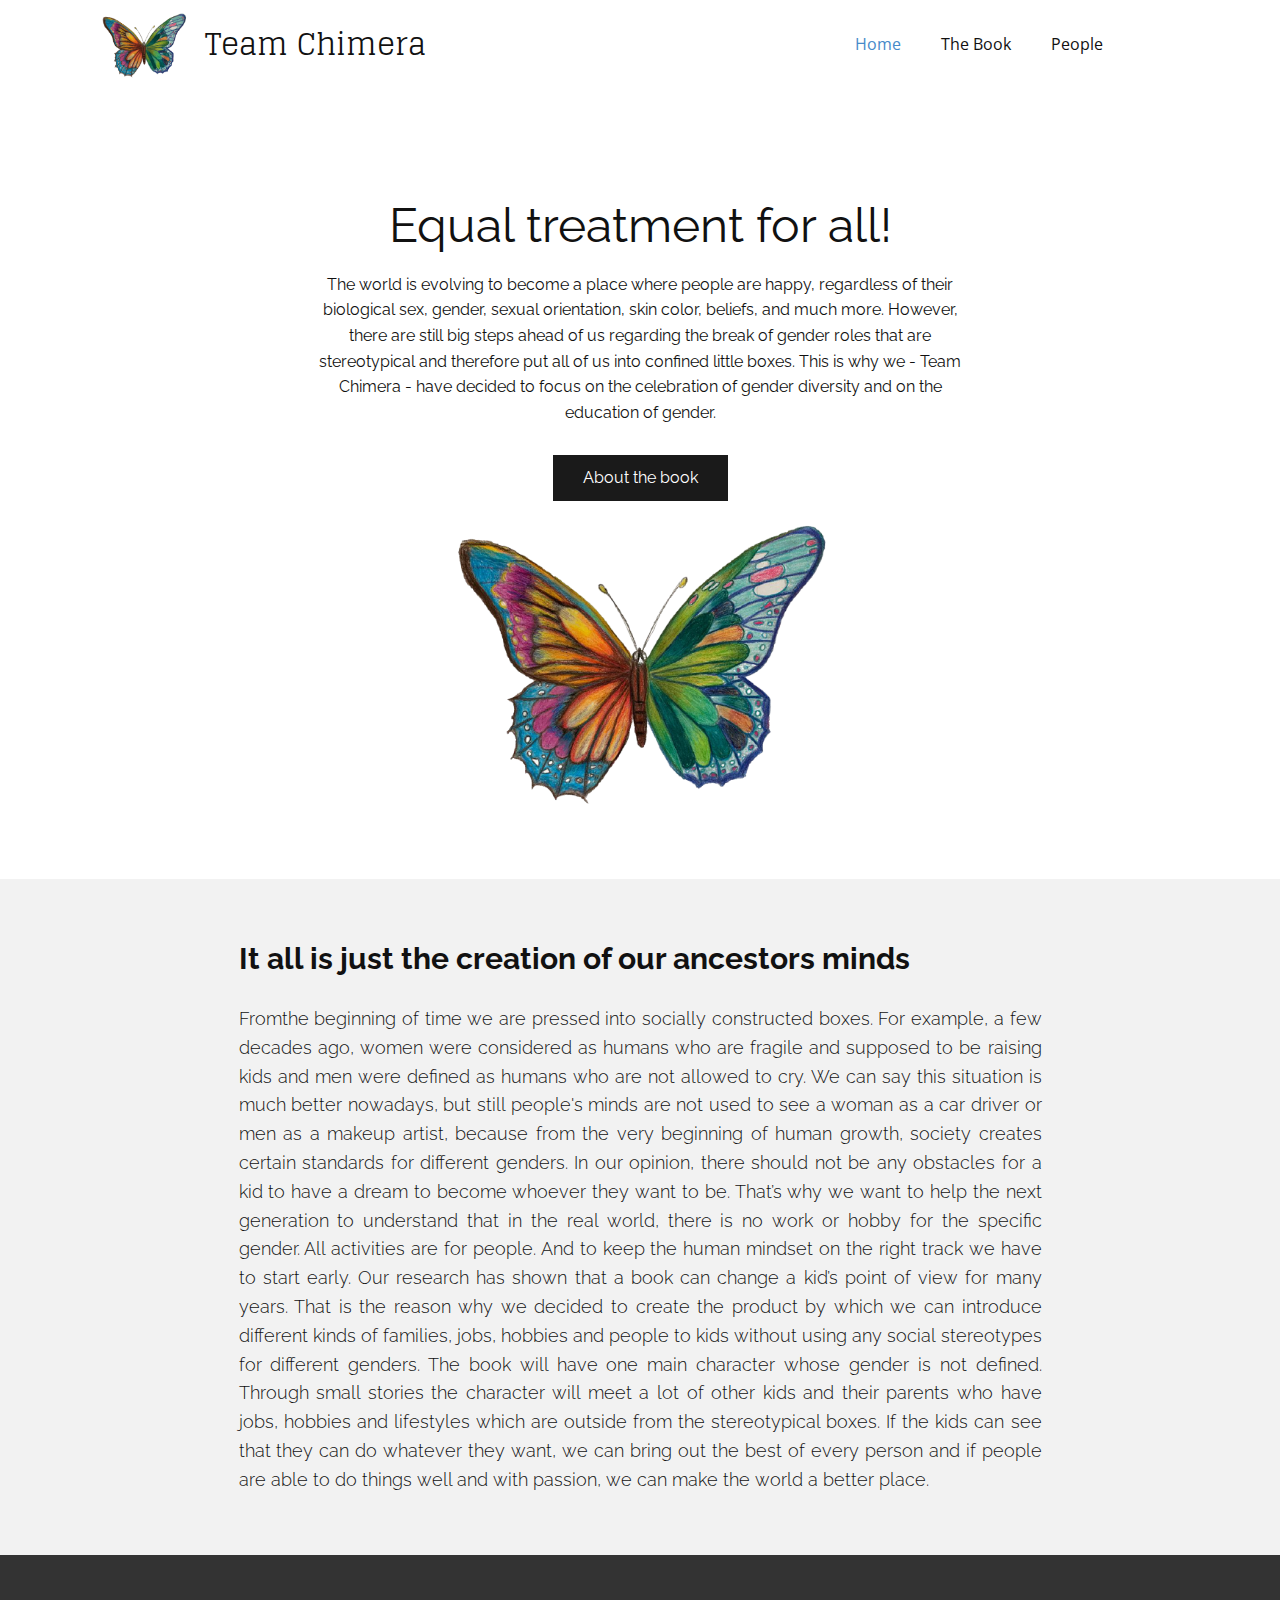
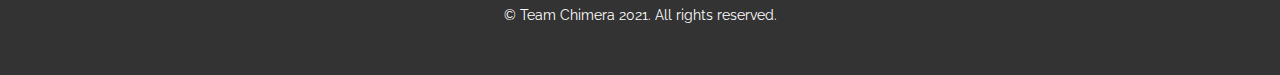
<file: Home.html>
<!DOCTYPE html>
<html style="font-size: 16px;">
  <head>
    <meta name="viewport" content="width=device-width, initial-scale=1.0">
    <meta charset="utf-8">
    <meta name="keywords" content="beebox, Ready to save the world?">
    <meta name="description" content="">
    <meta name="page_type" content="np-template-header-footer-from-plugin">
    <title>Home</title>
    <link rel="stylesheet" href="nicepage.css" media="screen">
<link rel="stylesheet" href="Home.css" media="screen">
    <script class="u-script" type="text/javascript" src="jquery.js" defer=""></script>
    <script class="u-script" type="text/javascript" src="nicepage.js" defer=""></script>
    <meta name="generator" content="Nicepage 2.27.3, nicepage.com">
    <link id="u-theme-google-font" rel="stylesheet" href="https://fonts.googleapis.com/css?family=Roboto:100,100i,300,300i,400,400i,500,500i,700,700i,900,900i|Open+Sans:300,300i,400,400i,600,600i,700,700i,800,800i">
    <link id="u-page-google-font" rel="stylesheet" href="https://fonts.googleapis.com/css?family=Raleway:100,100i,200,200i,300,300i,400,400i,500,500i,600,600i,700,700i,800,800i,900,900i|Glegoo:400,700">



    <script type="application/ld+json">{
		"@context": "http://schema.org",
		"@type": "Organization",
		"name": "",
		"url": "index.html"
}</script>
    <meta property="og:title" content="Home">
    <meta property="og:type" content="website">
    <meta name="theme-color" content="#478ac9">
    <link rel="canonical" href="index.html">
    <meta property="og:url" content="index.html">
  </head>
  <body class="u-body"><header class="u-clearfix u-header u-header" id="sec-aadf"><div class="u-clearfix u-sheet u-valign-middle-xl u-sheet-1">
        <nav class="u-menu u-menu-dropdown u-offcanvas u-menu-1">
          <div class="menu-collapse" style="font-size: 1rem; letter-spacing: 0;">
            <a class="u-button-style u-custom-left-right-menu-spacing u-custom-padding-bottom u-custom-top-bottom-menu-spacing u-nav-link u-text-active-palette-1-base u-text-hover-palette-2-base" href="#">
              <svg><use xmlns:xlink="http://www.w3.org/1999/xlink" xlink:href="#menu-hamburger"></use></svg>
              <svg version="1.1" xmlns="http://www.w3.org/2000/svg" xmlns:xlink="http://www.w3.org/1999/xlink"><defs><symbol id="menu-hamburger" viewBox="0 0 16 16" style="width: 16px; height: 16px;"><rect y="1" width="16" height="2"></rect><rect y="7" width="16" height="2"></rect><rect y="13" width="16" height="2"></rect>
</symbol>
</defs></svg>
            </a>
          </div>
          <div class="u-custom-menu u-nav-container">
            <ul class="u-nav u-unstyled u-nav-1"><li class="u-nav-item"><a class="u-button-style u-nav-link u-text-active-palette-1-base u-text-hover-palette-2-base" href="Home.html" style="padding: 10px 20px;">Home</a>
</li><li class="u-nav-item"><a class="u-button-style u-nav-link u-text-active-palette-1-base u-text-hover-palette-2-base" href="The-Book.html" style="padding: 10px 20px;">The Book</a>
</li><li class="u-nav-item"><a class="u-button-style u-nav-link u-text-active-palette-1-base u-text-hover-palette-2-base" href="Contacts.html" style="padding: 10px 20px;">People</a>
</li></ul>
          </div>
          <div class="u-custom-menu u-nav-container-collapse">
            <div class="u-black u-container-style u-inner-container-layout u-opacity u-opacity-95 u-sidenav">
              <div class="u-menu-close"></div>
              <ul class="u-align-center u-nav u-popupmenu-items u-unstyled u-nav-2"><li class="u-nav-item"><a class="u-button-style u-nav-link" href="Home.html" style="padding: 10px 20px;">Home</a>
</li><li class="u-nav-item"><a class="u-button-style u-nav-link" href="The-Book.html" style="padding: 10px 20px;">The Book</a>
</li><li class="u-nav-item"><a class="u-button-style u-nav-link" href="Contacts.html" style="padding: 10px 20px;">People</a>
</li></ul>
            </div>
            <div class="u-black u-menu-overlay u-opacity u-opacity-70"></div>
          </div>
        </nav>
        <h2 class="u-custom-font u-subtitle u-text u-text-1">Team Chimera<br>
        </h2>
        <img src="images/chimera.png" alt="" class="u-image u-image-default u-image-1" data-image-width="577" data-image-height="433">
      </div></header>
    <section class="u-align-center u-clearfix u-section-1" id="sec-3b27">
      <div class="u-align-center u-clearfix u-sheet u-sheet-1">
        <h1 class="u-custom-font u-font-raleway u-text u-text-1">Equal treatment for all!</h1>
        <p class="u-custom-font u-font-raleway u-text u-text-2">The world is evolving to become a place where people are happy, regardless of their biological sex, gender, sexual orientation, skin color, beliefs, and much more. However, there are still big steps ahead of us regarding the break of gender roles that are stereotypical and therefore put all of us into confined little boxes. This is why we - Team Chimera - have decided to focus on the celebration of gender diversity and on the education of gender.</p>
        <a href="The-Book.html" class="u-btn u-button-style u-custom-font u-font-raleway u-grey-90 u-btn-1">About the book</a><span class="u-file-icon u-icon u-icon-circle u-text-palette-1-base u-icon-1"><img src="images/chimera.png" alt=""></span>
      </div>
    </section>
    <section class="u-clearfix u-grey-5 u-section-2" id="sec-08e7">
      <div class="u-clearfix u-sheet u-sheet-1">
        <h3 class="u-custom-font u-font-raleway u-text u-text-1">It all is just the creation of our ancestors minds</h3>
        <p class="u-align-justify u-custom-font u-font-raleway u-text u-text-2">From<b style=""></b>the beginning of time we are pressed into socially constructed boxes. For example, a few decades ago, women were considered as humans who are fragile and supposed to be raising kids and men were defined as humans who are not allowed to cry. We can say this situation is much better nowadays, but still people's minds are not used to see a woman as a car driver or men as a makeup artist, because from the very beginning of human growth, society creates certain standards for different genders. In our opinion, there should not be any obstacles for a kid to have a dream to become whoever they want to be. That’s why we want to help the next generation to understand that in the real world, there is no work or hobby for the specific gender. All activities are for people. And to keep the human mindset on the right track we have to start early. Our research has shown that a book can change a kid’s point of view for many years. That is the reason why we decided to create the product by which we can introduce different kinds of families, jobs, hobbies and people to kids without using any social stereotypes for different genders. The book will have one main character whose gender is not defined. Through small stories the character will meet a lot of other kids and their parents who have jobs, hobbies and lifestyles which are outside from the stereotypical boxes. If the kids can see that they can do whatever they want, we can bring out the best of every person and if people are able to do things well and with passion, we can make the world a better place.&nbsp;
        </p>
      </div>
    </section>


    <footer class="u-align-center u-clearfix u-footer u-grey-80 u-footer" id="sec-2707"><div class="u-clearfix u-sheet u-valign-middle-xs u-sheet-1">
        <p class="u-custom-font u-font-raleway u-small-text u-text u-text-variant u-text-1">© Team Chimera 2021. All rights reserved.<br>
        </p>
      </div></footer>

  </body>
</html>
</file>
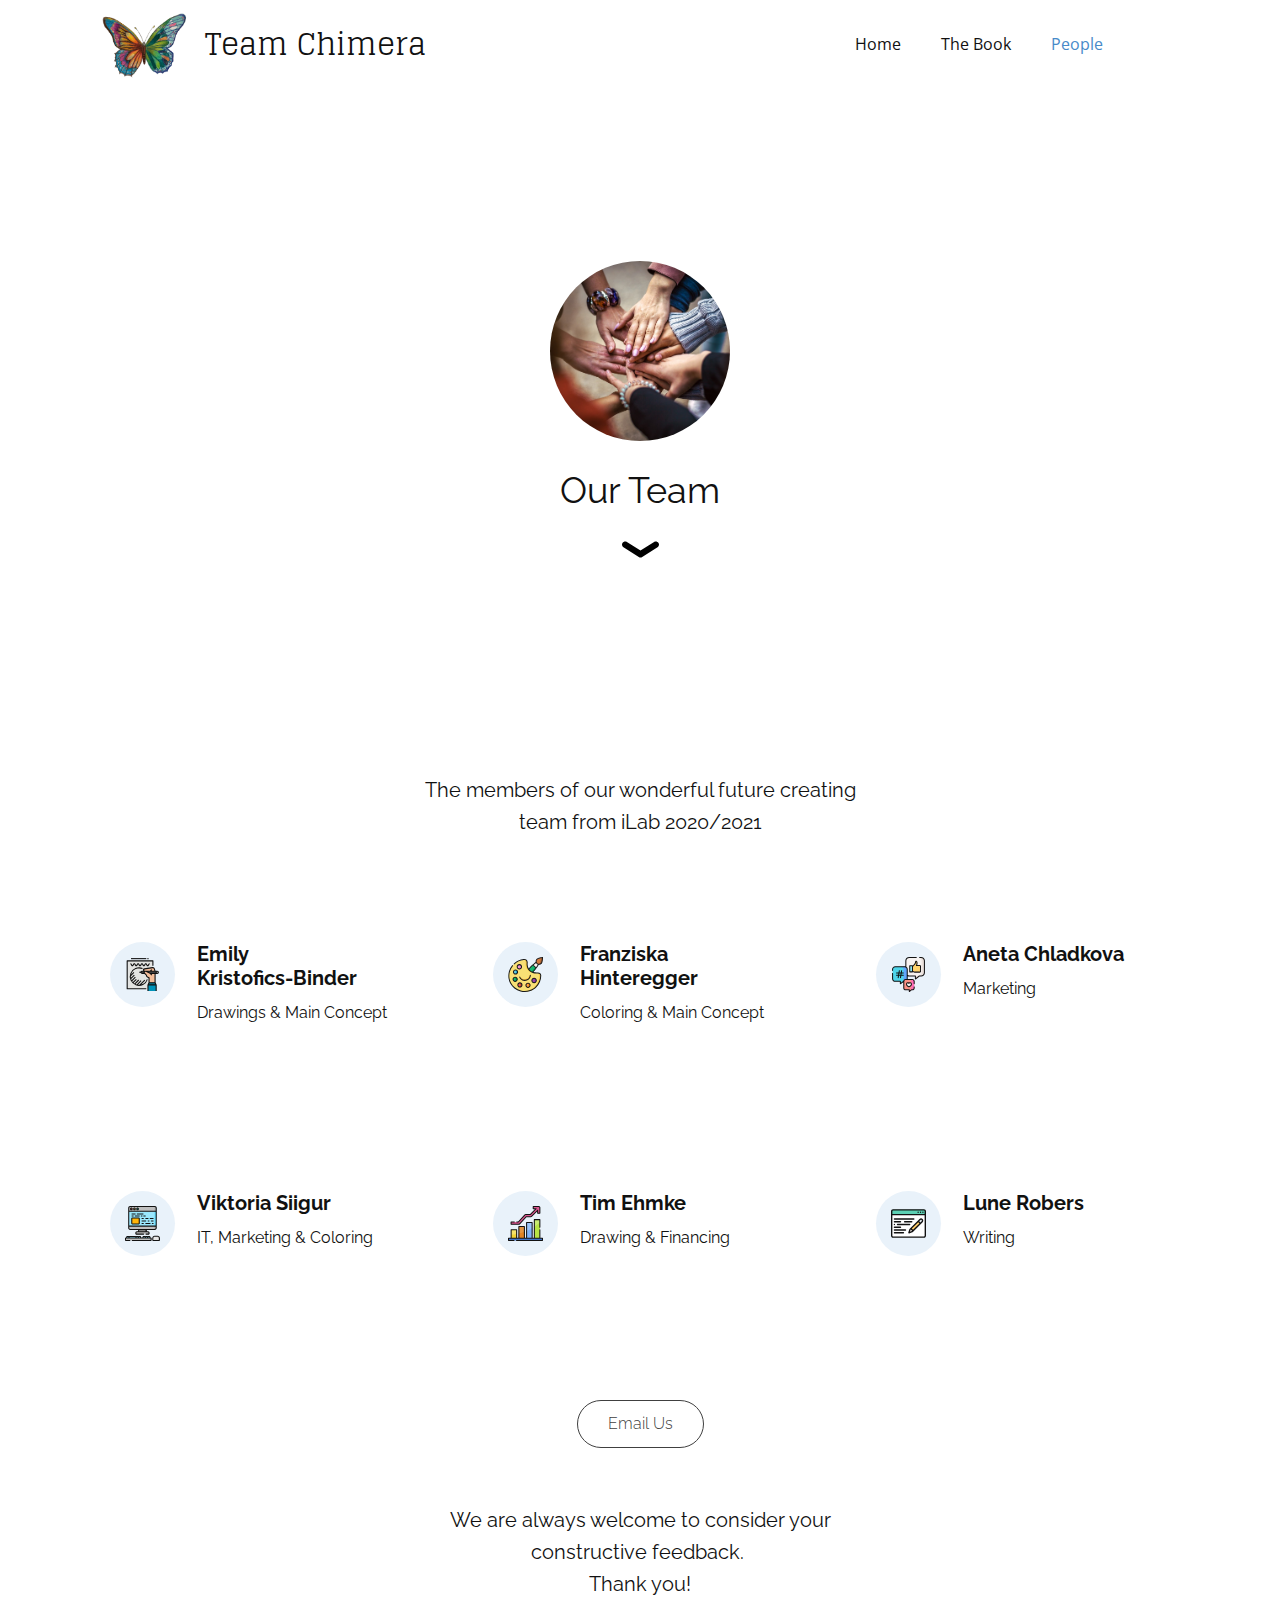
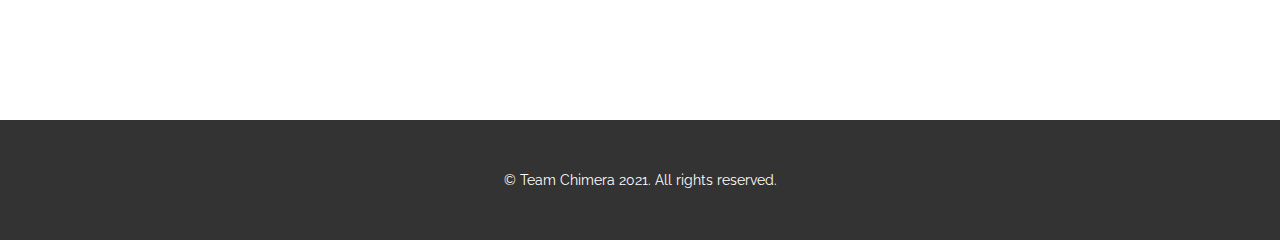
<file: People.html>
<!DOCTYPE html>
<html style="font-size: 16px;">
  <head>
    <meta name="viewport" content="width=device-width, initial-scale=1.0">
    <meta charset="utf-8">
    <meta name="keywords" content="beebox">
    <meta name="description" content="">
    <meta name="page_type" content="np-template-header-footer-from-plugin">
    <title>People</title>
    <link rel="stylesheet" href="nicepage.css" media="screen">
<link rel="stylesheet" href="People.css" media="screen">
    <script class="u-script" type="text/javascript" src="jquery.js" defer=""></script>
    <script class="u-script" type="text/javascript" src="nicepage.js" defer=""></script>
    <meta name="generator" content="Nicepage 2.27.3, nicepage.com">
    <link id="u-theme-google-font" rel="stylesheet" href="https://fonts.googleapis.com/css?family=Roboto:100,100i,300,300i,400,400i,500,500i,700,700i,900,900i|Open+Sans:300,300i,400,400i,600,600i,700,700i,800,800i">
    <link id="u-page-google-font" rel="stylesheet" href="https://fonts.googleapis.com/css?family=Raleway:100,100i,200,200i,300,300i,400,400i,500,500i,600,600i,700,700i,800,800i,900,900i|Glegoo:400,700">



    <script type="application/ld+json">{
		"@context": "http://schema.org",
		"@type": "Organization",
		"name": "",
		"url": "index.html"
}</script>
    <meta property="og:title" content="People">
    <meta property="og:type" content="website">
    <meta name="theme-color" content="#478ac9">
    <link rel="canonical" href="index.html">
    <meta property="og:url" content="index.html">
  </head>
  <body class="u-body"><header class="u-clearfix u-header u-header" id="sec-aadf"><div class="u-clearfix u-sheet u-valign-middle-xl u-sheet-1">
        <nav class="u-menu u-menu-dropdown u-offcanvas u-menu-1">
          <div class="menu-collapse" style="font-size: 1rem; letter-spacing: 0;">
            <a class="u-button-style u-custom-left-right-menu-spacing u-custom-padding-bottom u-custom-top-bottom-menu-spacing u-nav-link u-text-active-palette-1-base u-text-hover-palette-2-base" href="#">
              <svg><use xmlns:xlink="http://www.w3.org/1999/xlink" xlink:href="#menu-hamburger"></use></svg>
              <svg version="1.1" xmlns="http://www.w3.org/2000/svg" xmlns:xlink="http://www.w3.org/1999/xlink"><defs><symbol id="menu-hamburger" viewBox="0 0 16 16" style="width: 16px; height: 16px;"><rect y="1" width="16" height="2"></rect><rect y="7" width="16" height="2"></rect><rect y="13" width="16" height="2"></rect>
</symbol>
</defs></svg>
            </a>
          </div>
          <div class="u-custom-menu u-nav-container">
            <ul class="u-nav u-unstyled u-nav-1"><li class="u-nav-item"><a class="u-button-style u-nav-link u-text-active-palette-1-base u-text-hover-palette-2-base" href="Home.html" style="padding: 10px 20px;">Home</a>
</li><li class="u-nav-item"><a class="u-button-style u-nav-link u-text-active-palette-1-base u-text-hover-palette-2-base" href="The-Book.html" style="padding: 10px 20px;">The Book</a>
</li><li class="u-nav-item"><a class="u-button-style u-nav-link u-text-active-palette-1-base u-text-hover-palette-2-base" href="Contacts.html" style="padding: 10px 20px;">People</a>
</li></ul>
          </div>
          <div class="u-custom-menu u-nav-container-collapse">
            <div class="u-black u-container-style u-inner-container-layout u-opacity u-opacity-95 u-sidenav">
              <div class="u-menu-close"></div>
              <ul class="u-align-center u-nav u-popupmenu-items u-unstyled u-nav-2"><li class="u-nav-item"><a class="u-button-style u-nav-link" href="Home.html" style="padding: 10px 20px;">Home</a>
</li><li class="u-nav-item"><a class="u-button-style u-nav-link" href="The-Book.html" style="padding: 10px 20px;">The Book</a>
</li><li class="u-nav-item"><a class="u-button-style u-nav-link" href="Contacts.html" style="padding: 10px 20px;">People</a>
</li></ul>
            </div>
            <div class="u-black u-menu-overlay u-opacity u-opacity-70"></div>
          </div>
        </nav>
        <h2 class="u-custom-font u-subtitle u-text u-text-1">Team Chimera<br>
        </h2>
        <img src="images/chimera.png" alt="" class="u-image u-image-default u-image-1" data-image-width="577" data-image-height="433">
      </div></header>
    <section class="u-clearfix u-section-1" id="sec-ad14">
      <div class="u-clearfix u-sheet u-valign-middle u-sheet-1">
        <div class="u-clearfix u-expanded-width u-gutter-10 u-layout-wrap u-layout-wrap-1">
          <div class="u-layout" style="">
            <div class="u-layout-row" style="">
              <div class="u-container-style u-layout-cell u-right-cell u-size-60 u-size-xs-60 u-white u-layout-cell-1">
                <div class="u-container-layout u-container-layout-1">
                  <div alt="" class="u-image u-image-circle u-image-1" src="" data-image-width="1280" data-image-height="853"></div>
                  <h2 class="u-align-center u-custom-font u-font-raleway u-text u-text-1">Our Team</h2><span class="u-icon u-icon-circle u-text-black u-icon-1"><svg class="u-svg-link" preserveAspectRatio="xMidYMin slice" viewBox="0 0 532.169 532.169" style=""><use xmlns:xlink="http://www.w3.org/1999/xlink" xlink:href="#svg-6458"></use></svg><svg xmlns="http://www.w3.org/2000/svg" xmlns:xlink="http://www.w3.org/1999/xlink" version="1.1" xml:space="preserve" class="u-svg-content" viewBox="0 0 532.169 532.169" x="0px" y="0px" id="svg-6458" style="enable-background:new 0 0 532.169 532.169;"><g><g><path d="M461.539,157.069L266.077,281.954L70.617,157.069c-21.359-13.641-49.75-7.393-63.391,13.966    c-13.647,21.365-7.393,49.743,13.966,63.392l220.179,140.674c7.534,4.816,16.126,7.222,24.712,7.222    c8.587,0,17.179-2.405,24.713-7.222l220.18-140.674c21.358-13.648,27.619-42.033,13.965-63.392    C511.282,149.67,482.903,143.434,461.539,157.069z"></path>
</g>
</g></svg></span>
                </div>
              </div>
            </div>
          </div>
        </div>
      </div>
    </section>
    <section class="u-align-center u-clearfix u-section-2" id="sec-9e02">
      <div class="u-clearfix u-sheet u-sheet-1">
        <p class="u-custom-font u-font-raleway u-text u-text-1">The members of our wonderful future creating team from iLab 2020/2021</p>
        <div class="u-expanded-width u-list u-repeater u-list-1">
          <div class="u-align-center-sm u-align-center-xs u-container-style u-list-item u-repeater-item u-list-item-1">
            <div class="u-container-layout u-similar-container u-valign-top-lg u-valign-top-md u-valign-top-xl u-container-layout-1"><span class="u-icon u-icon-circle u-palette-1-light-3 u-spacing-15 u-icon-1"><svg class="u-svg-link" preserveAspectRatio="xMidYMin slice" viewBox="0 0 512 512" style=""><use xmlns:xlink="http://www.w3.org/1999/xlink" xlink:href="#svg-c2ca"></use></svg><svg xmlns="http://www.w3.org/2000/svg" xmlns:xlink="http://www.w3.org/1999/xlink" version="1.1" xml:space="preserve" class="u-svg-content" viewBox="0 0 512 512" id="svg-c2ca"><g id="FilledOutline"><path d="m32 56h376v408h-376z" fill="#e3e4e2"></path><path d="m440 400h-88v-192h-62.745a17.255 17.255 0 0 1 -17.255-17.255 17.257 17.257 0 0 1 14.564-17.045l116.452-18.387a24 24 0 0 1 26.82 17.113l10.164 35.574z" fill="#f5be9a"></path><path d="m248 240-24-16 24-16h224a16 16 0 0 1 16 16 16 16 0 0 1 -16 16z" fill="#4e4e4f"></path><path d="m488 224a16 16 0 0 0 -16-16h-16v32h16a16 16 0 0 0 16-16z" fill="#e3e4e2"></path><path d="m352 304-17.717-7.087a35.448 35.448 0 0 1 -22.283-32.913l-27.029-27.029a16.972 16.972 0 0 1 -4.971-12 16.971 16.971 0 0 1 16.971-16.971h3.023a16.959 16.959 0 0 1 7.589 1.792l60.417 30.208 24 24z" fill="#f5be9a"></path><path d="m456 496v-88l-16-32h-88l-16 32v88z" fill="#0093b9"></path><path d="m456 408h-120l16-32h88z" fill="#067b98"></path><path d="m472 200h-25.965l-8.507-29.771a32.037 32.037 0 0 0 -35.759-22.818l-116.453 18.389a25.239 25.239 0 0 0 -19.552 34.2h-17.764a8 8 0 0 0 -4.438 1.344l-21.984 14.656h-13.578v16h13.578l21.984 14.656a8 8 0 0 0 4.438 1.344h36.686l19.448 19.448a43.216 43.216 0 0 0 27.178 36.893l12.688 5.076v64.7l-15.155 30.31a7.977 7.977 0 0 0 -.83 3.578h-.015v88h16v-80.005h104v80h16v-88h-.015a7.977 7.977 0 0 0 -.83-3.578l-15.155-30.31v-126.112h24a24 24 0 0 0 0-48zm-192-9.255a9.211 9.211 0 0 1 7.812-9.142l116.452-18.388a16.013 16.013 0 0 1 17.88 11.409l7.25 25.376h-42.08l10.343-10.343-11.314-11.314-21.656 21.657h-75.432a9.265 9.265 0 0 1 -9.255-9.255zm-41.578 33.255 12-8h23.251a24.994 24.994 0 0 0 -.67 16h-22.581zm110.522 176 8-16h78.112l8 16zm83.056-32h-72v-64a8 8 0 0 0 -5.029-7.428l-17.716-7.086a27.318 27.318 0 0 1 -17.255-25.486 8 8 0 0 0 -2.343-5.657l-27.029-27.029a8.97 8.97 0 0 1 6.343-15.314h3.023a9.018 9.018 0 0 1 4.011.947l59.256 29.628 23.082 23.082 11.314-11.314-10.343-10.343h44.686zm-62.111-136-32-16h110.111v16zm102.111 0h-8v-16h8a8 8 0 0 1 0 16z"></path><path d="m40 64h360v64h16v-72a8 8 0 0 0 -8-8h-376a8 8 0 0 0 -8 8v408a8 8 0 0 0 8 8h280v-16h-272z"></path><path d="m183.559 168.779a119.9 119.9 0 0 1 69.267 7.88l6.348-14.686a135.977 135.977 0 1 0 74.8 168.594l-15.155-5.134a120.028 120.028 0 0 1 -82.413 77.232l59.128-59.128-11.314-11.314-74.45 74.454a121.01 121.01 0 0 1 -21.525-1.1l52.667-52.667-11.312-11.31-59.855 59.855a119.284 119.284 0 0 1 -16.284-6.34l52.823-52.832-11.314-11.312-55.97 55.976a119.6 119.6 0 0 1 -12.829-9.8l45.488-45.488-11.314-11.314-45.491 45.491a120.534 120.534 0 0 1 -9.815-12.817l51.994-51.985-11.312-11.314-48.878 48.864a118.455 118.455 0 0 1 -6.358-16.265l51.915-51.919-11.314-11.314-44.722 44.726a121.7 121.7 0 0 1 -1.192-16.984c0-1.518.037-3.03.093-4.539l50.512-50.512-11.314-11.314-35.225 35.225a120.186 120.186 0 0 1 94.321-86.909z"></path><path d="m275.987 134c11.945 0 17.269-10.647 21.157-18.422 2.021-4.042 4.789-9.578 6.845-9.578s4.825 5.536 6.847 9.578c3.888 7.775 9.213 18.422 21.158 18.422s17.271-10.647 21.158-18.422c2.022-4.042 4.79-9.578 6.848-9.578v-16c-11.945 0-17.271 10.647-21.158 18.422-2.022 4.042-4.79 9.578-6.848 9.578s-4.826-5.536-6.848-9.579c-3.887-7.774-9.212-18.421-21.157-18.421s-17.268 10.647-21.156 18.422c-2.021 4.042-4.789 9.578-6.846 9.578s-4.823-5.536-6.844-9.578c-3.888-7.774-9.212-18.422-21.157-18.422s-17.268 10.647-21.155 18.422c-2.021 4.042-4.789 9.578-6.845 9.578s-4.823-5.536-6.844-9.578c-3.888-7.774-9.212-18.422-21.157-18.422s-17.266 10.647-21.153 18.422c-2.021 4.042-4.789 9.578-6.844 9.578s-4.822-5.536-6.842-9.577c-3.887-7.775-9.21-18.423-21.154-18.423s-17.265 10.648-21.151 18.423c-2.021 4.041-4.788 9.577-6.841 9.577s-4.822-5.536-6.844-9.577c-3.887-7.775-9.212-18.423-21.156-18.423v16c2.056 0 4.823 5.536 6.845 9.578 3.886 7.775 9.211 18.422 21.155 18.422s17.267-10.648 21.153-18.423c2.02-4.042 4.787-9.577 6.84-9.577s4.822 5.536 6.843 9.577c3.887 7.775 9.21 18.423 21.153 18.423s17.268-10.648 21.155-18.423c2.02-4.042 4.788-9.577 6.842-9.577s4.825 5.536 6.846 9.578c3.888 7.775 9.211 18.422 21.155 18.422s17.269-10.647 21.156-18.422c2.021-4.042 4.789-9.578 6.844-9.578s4.825 5.536 6.846 9.578c3.887 7.775 9.21 18.422 21.154 18.422z"></path><path d="m88 16h224v16h-224z"></path><path d="m328 16h16v16h-16z"></path>
</g></svg>


          </span>
              <div class="u-container-style u-group u-group-1">
                <div class="u-container-layout u-valign-top u-container-layout-2">
                  <h5 class="u-custom-font u-font-raleway u-text u-text-2">Emily&nbsp;<br>Kristofics-Binder
                  </h5>
                  <p class="u-custom-font u-font-raleway u-text u-text-3">Drawings &amp; Main Concept</p>
                </div>
              </div>
            </div>
          </div>
          <div class="u-align-center-sm u-align-center-xs u-container-style u-list-item u-repeater-item u-list-item-2">
            <div class="u-container-layout u-similar-container u-valign-top-lg u-valign-top-md u-valign-top-xl u-container-layout-3"><span class="u-icon u-icon-circle u-palette-1-light-3 u-spacing-15 u-icon-2"><svg class="u-svg-link" preserveAspectRatio="xMidYMin slice" viewBox="-2 0 512 512.00191" style=""><use xmlns:xlink="http://www.w3.org/1999/xlink" xlink:href="#svg-5c89"></use></svg><svg xmlns="http://www.w3.org/2000/svg" xmlns:xlink="http://www.w3.org/1999/xlink" version="1.1" xml:space="preserve" class="u-svg-content" viewBox="-2 0 512 512.00191" id="svg-5c89"><path d="m449.777344 64.621094c-14.882813-13.351563-83.386719 38.738281-153 116.347656-69.613282 77.609375-113.976563 151.351562-99.089844 164.703125 14.882812 13.351563 83.382812-38.738281 153-116.351563 69.613281-77.609374 113.976562-151.347656 99.089844-164.699218zm0 0" fill="#16b770"></path><path d="m449.78125 64.597656c-3.855469-3.460937-11.316406-2.519531-21.453125 2.109375 9.316406 17.738281-34.152344 88.394531-100.703125 162.597657-51.585938 57.511718-102.546875 101.003906-131.550781 114.246093.429687.8125.964843 1.523438 1.617187 2.109375 14.886719 13.355469 83.386719-38.742187 153-116.355468 69.613282-77.613282 113.976563-151.355469 99.089844-164.707032zm0 0" fill="#009c56"></path><path d="m407.734375 159.105469c34.582031-47.761719 52.261719-85.347657 42.046875-94.507813s-45.664062 12.484375-89.394531 52.042969zm0 0" fill="#fff4f1"></path><path d="m452.570312 70.972656c-.007812-.09375-.023437-.183594-.035156-.273437-.042968-.402344-.105468-.785157-.175781-1.160157-.027344-.132812-.054687-.265624-.085937-.394531-.085938-.367187-.183594-.722656-.296876-1.058593-.023437-.074219-.042968-.152344-.070312-.222657-.140625-.398437-.308594-.769531-.492188-1.125-.050781-.09375-.101562-.179687-.15625-.269531-.148437-.265625-.3125-.519531-.492187-.761719-.066406-.089843-.128906-.179687-.199219-.269531-.242187-.296875-.5-.582031-.78125-.839844-.003906 0-.003906 0-.003906 0 0-.003906-.003906-.003906-.003906-.003906-.285156-.257812-.597656-.480469-.925782-.691406-.097656-.0625-.203124-.121094-.308593-.179688-.242188-.140625-.496094-.265625-.761719-.382812-.117188-.050782-.234375-.105469-.355469-.152344-.328125-.125-.671875-.230469-1.027343-.324219-.058594-.011719-.109376-.035156-.167969-.046875-.402344-.09375-.832031-.160156-1.265625-.210937-.167969-.015625-.339844-.027344-.507813-.039063-.296875-.023437-.601562-.039062-.914062-.042968-.195313 0-.390625-.003907-.589844 0-.339844.007812-.6875.03125-1.039063.0625-.238281.015624-.480468.035156-.722656.066406-.425781.046875-.863281.109375-1.308594.183594-.269531.046874-.542968.105468-.816406.160156-.300781.058594-.601562.125-.910156.195312-.300781.070313-.605469.144532-.917969.226563-.296875.078125-.605469.167969-.910156.253906-.566406.164063-1.144531.34375-1.734375.542969-.308594.101562-.609375.199218-.925781.3125-.378907.136718-.769531.285156-1.160157.433594-.285156.105468-.570312.21875-.859374.332031-.402344.160156-.8125.328125-1.226563.5-.28125.121093-.570313.246093-.859375.371093-.410156.179688-.816406.355469-1.234375.546876 5.652344 10.761718-8.136719 41.019531-34.722656 79.726562l14.125 12.667969c.992187-1.371094 1.96875-2.730469 2.933593-4.082031.179688-.257813.363282-.511719.542969-.765626.890625-1.253906 1.773438-2.503906 2.640625-3.746093.074219-.105469.148438-.210938.222656-.316407.964844-1.378906 1.910157-2.75 2.84375-4.109374.101563-.148438.203126-.296876.304688-.449219.808594-1.179688 1.605469-2.351563 2.386719-3.515625.167969-.246094.332031-.492188.496093-.734375 1.753907-2.617188 3.445313-5.1875 5.074219-7.714844.136719-.210937.269531-.421875.40625-.632813.695313-1.082031 1.375-2.15625 2.046875-3.21875.132813-.210937.265625-.417968.394532-.625 1.542968-2.464843 3.023437-4.875 4.433593-7.238281.144531-.238281.285157-.476562.425781-.714843.609376-1.027344 1.210938-2.046876 1.796876-3.054688.082031-.144531.171874-.292969.253906-.4375.667968-1.15625 1.320312-2.296875 1.957031-3.425781.082031-.148438.160156-.292969.242187-.441407.539063-.964843 1.066407-1.917968 1.578126-2.863281.132812-.238281.261718-.472656.386718-.710937.566406-1.042969 1.117188-2.074219 1.648438-3.089844.011718-.023438.023437-.046875.035156-.074219.554688-1.058593 1.085938-2.101562 1.601562-3.128906.105469-.207031.203126-.414063.304688-.617187.414062-.828126.8125-1.648438 1.203125-2.457032.101563-.214844.207031-.433594.308594-.648437.46875-.988281.921875-1.960938 1.355469-2.914063.003906-.003906.003906-.011718.007812-.019531.417969-.921875.8125-1.824219 1.195312-2.71875.09375-.226563.1875-.449219.285157-.671875.3125-.742188.609375-1.46875.898437-2.1875.066406-.167969.136719-.339844.203125-.507812.339844-.867188.664063-1.714844.96875-2.546876.050781-.144531.097657-.285156.152344-.429687.246094-.683594.480469-1.359375.699219-2.023437.070312-.210938.140625-.421876.210937-.632813.222657-.691406.433594-1.375.628907-2.039063.027343-.089843.058593-.183593.082031-.273437.214843-.75.40625-1.476563.585937-2.191406.042969-.171875.078125-.34375.121094-.515625.128906-.550782.25-1.089844.355469-1.617188.035156-.179687.074219-.363281.109375-.539062.125-.664063.234375-1.316406.324218-1.941406 0-.023438.003907-.039063.003907-.0625.082031-.601563.140625-1.179688.183593-1.746094.015626-.164063.023438-.328125.035157-.488282.023437-.449218.039062-.886718.042969-1.316406 0-.132812.003906-.265625.003906-.394531-.007813-.535156-.035156-1.050781-.082032-1.542969zm0 0" fill="#ecedef"></path><path d="m483.402344 92.640625c-16.136719 17.992187-43.796875 19.496094-61.789063 3.359375-17.988281-16.132812-19.492187-43.796875-3.355469-61.785156 16.132813-17.992188 83.160157-27.191406 83.160157-27.191406s-1.882813 67.628906-18.015625 85.617187zm0 0" fill="#d47a3d"></path><path d="m478.183594 11.121094c-.707032 14.90625-4.113282 66.203125-17.851563 81.519531-5.839843 6.511719-13.191406 10.851563-21.046875 12.988281 15.464844 4.21875 32.683594-.242187 44.117188-12.988281 16.132812-17.988281 18.015625-85.617187 18.015625-85.617187s-10.015625 1.375-23.234375 4.097656zm0 0" fill="#9f5c2e"></path><path d="m416.039062 236.542969c-40.613281-.144531-78.839843-9.726563-107.695312-40.195313-22.378906-23.628906-35.132812-56.113281-34.804688-88.652344.105469-10.664062 1.554688-21.332031.714844-31.960937-2.347656-29.671875-24.261718-39.632813-51.492187-36.53125-134.039063 15.269531-237.296875 141.582031-213.519531 276.355469 4.078124 23.109375 11.601562 45.625 22.488281 66.425781 63.054687 120.46875 223.246093 160.4375 336.609375 86.261719 11.515625-7.53125 22.339844-16.117188 32.300781-25.609375 46.175781-44 72.730469-105.953125 72.730469-169.734375 0-.171875 0-.339844-.003906-.507813-.046876-23.1875-19.410157-35.667969-41.039063-35.816406-5.582031-.039063-10.996094-.015625-16.289063-.035156zm0 0" fill="#f9e075"></path><path d="m475.089844 271.246094c-.046875-23.1875-19.40625-35.667969-41.039063-35.816406-5.582031-.039063-10.996093-.015626-16.292969-.035157-40.613281-.144531-78.835937-9.726562-107.695312-40.199219-22.375-23.625-35.128906-56.109374-34.804688-88.652343.109376-10.660157 1.554688-21.328125.714844-31.960938-2.347656-29.671875-24.261718-39.628906-51.488281-36.527343-1.007813.113281-2.007813.253906-3.015625.382812 17.3125 3.101562 29.703125 14.253906 31.4375 36.148438.839844 10.628906-.605469 21.296874-.714844 31.960937-.324218 32.539063 12.429688 65.023437 34.804688 88.652344 28.859375 30.46875 67.082031 40.050781 107.695312 40.195312 5.292969.019531 10.710938-.003906 16.292969.035157 21.628906.148437 40.988281 12.628906 41.039063 35.816406v.507812c0 63.78125-26.554688 125.734375-72.726563 169.734375-9.964844 9.496094-20.785156 18.078125-32.300781 25.613281-35.375 23.144532-75.308594 35.171876-115.425782 37.113282 47.703126 2.253906 96.335938-9.53125 138.492188-37.113282 11.515625-7.535156 22.339844-16.117187 32.300781-25.613281 46.175781-44 72.730469-105.953125 72.730469-169.734375 0-.171875 0-.339844-.003906-.507812zm0 0" fill="#f9cd45"></path><path d="m194.441406 143.652344c0 17.734375-14.378906 32.109375-32.113281 32.109375-17.738281 0-32.113281-14.375-32.113281-32.109375 0-17.738282 14.375-32.113282 32.113281-32.113282 17.734375 0 32.113281 14.375 32.113281 32.113282zm0 0" fill="#f195d6"></path><path d="m162.328125 111.539062c-4.070313 0-7.957031.761719-11.535156 2.140626 12.035156 4.632812 20.578125 16.300781 20.578125 29.96875 0 13.667968-8.542969 25.335937-20.578125 29.972656 3.578125 1.378906 7.464843 2.140625 11.535156 2.140625 17.734375 0 32.113281-14.378907 32.113281-32.113281 0-17.734376-14.378906-32.109376-32.113281-32.109376zm0 0" fill="#e480be"></path><path d="m136.484375 219.15625c0 16.8125-13.628906 30.441406-30.441406 30.441406s-30.441407-13.628906-30.441407-30.441406 13.628907-30.441406 30.441407-30.441406 30.441406 13.628906 30.441406 30.441406zm0 0" fill="#65cee3"></path><path d="m106.042969 188.714844c-4.082031 0-7.976563.808594-11.535157 2.265625 11.09375 4.546875 18.910157 15.445312 18.910157 28.175781s-7.816407 23.628906-18.910157 28.175781c3.558594 1.457031 7.453126 2.265625 11.535157 2.265625 16.8125 0 30.441406-13.628906 30.441406-30.441406 0-16.816406-13.628906-30.441406-30.441406-30.441406zm0 0" fill="#1bacd6"></path><path d="m131.113281 327.199219c0 16.8125-13.628906 30.441406-30.445312 30.441406-16.8125 0-30.441407-13.628906-30.441407-30.441406s13.628907-30.441407 30.441407-30.441407c16.816406 0 30.445312 13.628907 30.445312 30.441407zm0 0" fill="#16b770"></path><path d="m100.894531 296.757812c-4.125 0-8.058593.824219-11.648437 2.308594 11.035156 4.574219 18.796875 15.445313 18.796875 28.132813s-7.761719 23.558593-18.796875 28.128906c3.589844 1.488281 7.523437 2.3125 11.648437 2.3125 16.8125 0 30.441407-13.628906 30.441407-30.441406s-13.628907-30.441407-30.441407-30.441407zm0 0" fill="#009c56"></path><path d="m200.652344 408.976562c0 16.8125-13.628906 30.441407-30.441406 30.441407s-30.441407-13.628907-30.441407-30.441407 13.628907-30.441406 30.441407-30.441406 30.441406 13.628906 30.441406 30.441406zm0 0" fill="#f85e49"></path><path d="m170.210938 378.535156c-4.082032 0-7.976563.808594-11.535157 2.265625 11.09375 4.546875 18.910157 15.445313 18.910157 28.175781 0 12.730469-7.816407 23.628907-18.910157 28.171876 3.558594 1.460937 7.453125 2.269531 11.535157 2.269531 16.8125 0 30.441406-13.628907 30.441406-30.441407s-13.628906-30.441406-30.441406-30.441406zm0 0" fill="#ba4737"></path><path d="m319.140625 414.945312c0 16.8125-13.628906 30.441407-30.441406 30.441407s-30.441407-13.628907-30.441407-30.441407 13.628907-30.441406 30.441407-30.441406 30.441406 13.628906 30.441406 30.441406zm0 0" fill="#ff9f4d"></path><path d="m288.699219 384.503906c-4.082031 0-7.976563.808594-11.535157 2.265625 11.09375 4.546875 18.910157 15.445313 18.910157 28.175781 0 12.730469-7.816407 23.628907-18.910157 28.171876 3.558594 1.460937 7.453126 2.269531 11.535157 2.269531 16.8125 0 30.441406-13.628907 30.441406-30.445313 0-16.808594-13.628906-30.4375-30.441406-30.4375zm0 0" fill="#fb900d"></path><path d="m409.785156 343.253906c0 17.734375-14.378906 32.113282-32.113281 32.113282-17.738281 0-32.113281-14.378907-32.113281-32.113282 0-17.738281 14.375-32.113281 32.113281-32.113281 17.734375 0 32.113281 14.375 32.113281 32.113281zm0 0" fill="#9b43a9"></path><path d="m377.671875 311.140625c-4.066406 0-7.953125.761719-11.535156 2.140625 12.035156 4.636719 20.578125 16.304688 20.578125 29.972656 0 13.667969-8.542969 25.335938-20.578125 29.96875 3.582031 1.378906 7.46875 2.140625 11.535156 2.140625 17.734375 0 32.113281-14.375 32.113281-32.113281 0-17.734375-14.378906-32.109375-32.113281-32.109375zm0 0" fill="#893aa8"></path><path d="m315.046875 266.886719c-7.203125 22.410156-24.976563 41.890625-49.769531 51.269531-34.886719 13.199219-72.578125 2.195312-92.457032-24.550781l-5.324218 1c14.644531 38.707031 60.21875 57.332031 101.792968 41.605469 31.777344-12.023438 52.019532-40.632813 53.257813-70.730469zm0 0" fill="#f8b53c"></path><g fill="#18191b"><path d="m445.148438 113.882812c1.855468.207032 3.726562.320313 5.617187.320313.9375 0 1.878906-.023437 2.820313-.074219 13.542968-.738281 25.988281-6.703125 35.042968-16.800781 17.351563-19.347656 19.609375-82.925781 19.808594-90.113281.058594-2.0625-.792969-4.042969-2.328125-5.421875-1.539063-1.375-3.605469-2.007813-5.644531-1.7265628-7.121094.9765628-70.082032 10.1093748-87.433594 29.4570318-11.367188 12.675781-15.160156 29.53125-11.714844 45.003906-6.777344 4.691406-14.121094 10.230468-21.847656 16.488281v-.015625c-2.292969 1.855469-4.625 3.789062-6.96875 5.757812-.25.207032-.496094.417969-.746094.628907-1.878906 1.582031-3.773437 3.199219-5.683594 4.851562-.164062.144531-.332031.285157-.496093.425781-1.046875.910157-2.101563 1.828126-3.160157 2.757813-.0625.058594-.128906.117187-.195312.175781-2.023438 1.78125-4.0625 3.601563-6.113281 5.453125-.144531.128907-.285157.253907-.425781.382813-.007813.007812-.015626.015625-.023438.023437-18.21875 16.476563-37.449219 35.667969-56.570312 56.515625-10.730469-18.519531-16.519532-39.855468-16.304688-61.351562.039062-3.765625.25-7.507813.472656-11.472656.386719-6.855469.789063-13.945313.21875-21.15625-1.140625-14.441407-6.441406-25.652344-15.75-33.324219-10.542968-8.683594-25.785156-12.175781-44.089844-10.085938-52.644531 5.996094-101.597656 28.34375-141.578124 64.628907-3.039063 2.757812-3.523438 7.527343-.847657 10.644531 2.773438 3.226562 7.644531 3.507812 10.769531.664062 37.667969-34.253906 83.78125-55.34375 133.359376-60.992187 9.871093-1.121094 23.574218-.863282 32.820312 6.753906 6.039062 4.976562 9.511719 12.679688 10.320312 22.898438.488282 6.191406.136719 12.472656-.242187 19.121093-.222656 3.960938-.453125 8.054688-.496094 12.171875-.265625 26.5625 7.613281 52.917969 22.058594 75.089844.148437 1.714844 3.351563 5.425781 3.929687 5.707031 3.335938 4.585938 6.964844 8.972657 10.878907 13.101563 11.238281 11.867187 24.234375 21.199218 39.125 28.066406 6.34375 3.027344 12.632812 5.085938 12.660156 5.09375 17.921875 6.203125 38.296875 9.304688 61.34375 9.386719 2.144531.007812 4.308594.007812 6.496094.007812 3.207031.003907 6.460937.003907 9.773437.027344 23.148438.160156 33.539063 14.332031 33.566406 28.3125v.488281c0 61.777344-25.65625 121.660156-70.394531 164.289063-9.617187 9.167969-20.125 17.496093-31.230469 24.761719-52.828124 34.566406-119.355468 44.960937-182.527343 28.523437-62.308594-16.214844-114.539063-57.03125-143.296875-111.980469-10.421875-19.910156-17.738282-41.523437-21.746094-64.242187-5.765625-32.683594-4.03125-65.511719 5.160156-97.574219 8.75-30.523438 23.738282-58.769531 44.550782-83.960938 2.632812-3.183593 2.523437-7.972656-.566407-10.710937-3.199219-2.828125-8.078125-2.433594-10.785156.828125-22.269531 26.871094-38.304687 57.050781-47.660156 89.699219-9.824219 34.277343-11.679688 69.382812-5.515625 104.332031 4.277344 24.242188 12.09375 47.324219 23.230468 68.605469 30.726563 58.703125 86.433594 102.28125 152.839844 119.5625 20.898438 5.4375 42.144532 8.113281 63.199219 8.113281 46.722656 0 92.496094-13.179688 131.355469-38.605469 11.867187-7.765625 23.09375-16.667969 33.371094-26.457031 47.703124-45.460938 75.0625-109.308594 75.0625-175.183594v-.523437c-.054688-25.308594-20.003907-43.125-48.511719-43.320313-3.34375-.023437-6.632813-.023437-9.867188-.027344-2.171875 0-4.320312 0-6.449219-.007812-18.8125-.066406-35.613281-2.292969-50.554687-6.714844 29.089844-33.566406 53.910156-66.765625 70.707031-94.6875 2.640625-4.390625 5.039063-8.585937 7.207032-12.589844zm-21.664063-74.980468c9.394531-10.476563 45.257813-19.433594 70.554687-23.652344-1.449218 25.605469-6.46875 62.226562-15.863281 72.703125-6.550781 7.304687-15.554687 11.621094-25.351562 12.15625-9.800781.527344-19.21875-2.785156-26.519531-9.335937-15.082032-13.523438-16.34375-36.792969-2.820313-51.871094zm-70.441406 177.164062c-14.46875-6.195312-26.921875-14.851562-37.519531-26.039062-3.003907-3.175782-5.816407-6.519532-8.441407-9.996094 17.988281-19.757812 36.09375-38.035156 53.34375-53.925781l37.898438 33.992187c-13.253907 17.957032-28.585938 36.921875-45.28125 55.96875zm77.800781-105.324218c-.039062.070312-.078125.140624-.117188.210937-.460937.816406-.929687 1.644531-1.410156 2.480469-.035156.058594-.070312.121094-.105468.179687-6.117188 10.617188-13.777344 22.480469-22.628907 35.027344l-35.667969-31.992187c12.757813-11.257813 24.839844-20.96875 35.535157-28.574219 2.667969 4.816406 6.15625 9.277343 10.476562 13.152343 4.269531 3.828126 9.066407 6.847657 14.195313 9.011719-.089844.167969-.179688.335938-.277344.503907zm0 0"></path><path d="m162.328125 104.015625c-21.855469 0-39.636719 17.78125-39.636719 39.636719 0 21.851562 17.78125 39.632812 39.636719 39.632812s39.632813-17.78125 39.632813-39.632812c0-21.855469-17.78125-39.636719-39.632813-39.636719zm0 64.226563c-13.5625 0-24.59375-11.035157-24.59375-24.59375 0-13.558594 11.03125-24.589844 24.59375-24.589844 13.558594 0 24.589844 11.03125 24.589844 24.589844 0 13.558593-11.03125 24.59375-24.589844 24.59375zm0 0"></path><path d="m68.078125 219.15625c0 20.933594 17.03125 37.964844 37.964844 37.964844 20.933593 0 37.964843-17.03125 37.964843-37.964844s-17.03125-37.964844-37.964843-37.964844c-20.933594 0-37.964844 17.03125-37.964844 37.964844zm60.882813 0c0 12.636719-10.28125 22.921875-22.917969 22.921875-12.640625 0-22.921875-10.28125-22.921875-22.921875s10.28125-22.921875 22.921875-22.921875c12.636719 0 22.917969 10.285156 22.917969 22.921875zm0 0"></path><path d="m100.667969 289.234375c-20.933594 0-37.960938 17.03125-37.960938 37.964844 0 20.933593 17.027344 37.964843 37.960938 37.964843 20.9375 0 37.96875-17.03125 37.96875-37.964843 0-20.933594-17.03125-37.964844-37.96875-37.964844zm0 60.886719c-12.636719 0-22.917969-10.285156-22.917969-22.921875 0-12.640625 10.28125-22.921875 22.917969-22.921875 12.640625 0 22.921875 10.28125 22.921875 22.921875 0 12.636719-10.28125 22.921875-22.921875 22.921875zm0 0"></path><path d="m170.210938 446.941406c20.933593 0 37.964843-17.03125 37.964843-37.964844 0-20.9375-17.03125-37.964843-37.964843-37.964843-20.933594 0-37.964844 17.027343-37.964844 37.964843 0 20.933594 17.03125 37.964844 37.964844 37.964844zm0-60.886718c12.636718 0 22.921874 10.28125 22.921874 22.921874 0 12.640626-10.28125 22.921876-22.921874 22.921876-12.640626 0-22.921876-10.28125-22.921876-22.921876 0-12.640624 10.285157-22.921874 22.921876-22.921874zm0 0"></path><path d="m250.734375 414.945312c0 20.933594 17.03125 37.964844 37.964844 37.964844 20.933593 0 37.964843-17.03125 37.964843-37.964844 0-20.9375-17.03125-37.964843-37.964843-37.964843-20.933594 0-37.964844 17.03125-37.964844 37.964843zm60.882813 0c0 12.636719-10.28125 22.921876-22.917969 22.921876-12.640625 0-22.921875-10.285157-22.921875-22.921876 0-12.640624 10.28125-22.921874 22.921875-22.921874 12.636719 0 22.917969 10.28125 22.917969 22.921874zm0 0"></path><path d="m417.304688 343.253906c0-21.855468-17.78125-39.636718-39.632813-39.636718-21.855469 0-39.636719 17.78125-39.636719 39.636718 0 21.855469 17.78125 39.632813 39.636719 39.632813 21.851563 0 39.632813-17.777344 39.632813-39.632813zm-64.222657 0c0-13.558594 11.03125-24.59375 24.589844-24.59375s24.589844 11.035156 24.589844 24.59375-11.03125 24.589844-24.589844 24.589844-24.589844-11.03125-24.589844-24.589844zm0 0"></path><path d="m322.859375 257.964844c-4.125-.167969-7.65625 3.054687-7.828125 7.203125-1.160156 28.199219-20.160156 53.320312-48.402344 64.007812-18.324218 6.929688-38.03125 6.816407-55.488281-.320312-17.273437-7.058594-30.273437-20.167969-36.605469-36.910157-1.472656-3.886718-5.8125-5.847656-9.699218-4.375-3.882813 1.46875-5.84375 5.8125-4.371094 9.695313 7.828125 20.695313 23.800781 36.859375 44.984375 45.515625 10.691406 4.371094 22.0625 6.558594 33.542969 6.558594 11.058593 0 22.21875-2.03125 32.960937-6.09375 33.890625-12.824219 56.703125-43.226563 58.113281-77.457032.167969-4.152343-3.058594-7.65625-7.207031-7.824218zm0 0"></path>
</g></svg>


          </span>
              <div class="u-container-style u-group u-video-cover u-group-2">
                <div class="u-container-layout u-valign-top u-container-layout-4">
                  <h5 class="u-custom-font u-font-raleway u-text u-text-4">Franziska Hinteregger</h5>
                  <p class="u-custom-font u-font-raleway u-text u-text-5">Coloring &amp; Main Concept</p>
                </div>
              </div>
            </div>
          </div>
          <div class="u-align-center-sm u-align-center-xs u-container-style u-list-item u-repeater-item u-list-item-3">
            <div class="u-container-layout u-similar-container u-valign-top-lg u-valign-top-md u-valign-top-xl u-container-layout-5"><span class="u-icon u-icon-circle u-palette-1-light-3 u-spacing-15 u-icon-3"><svg class="u-svg-link" preserveAspectRatio="xMidYMin slice" viewBox="0 0 511.926 511.926" style=""><use xmlns:xlink="http://www.w3.org/1999/xlink" xlink:href="#svg-a5c1"></use></svg><svg xmlns="http://www.w3.org/2000/svg" xmlns:xlink="http://www.w3.org/1999/xlink" version="1.1" xml:space="preserve" class="u-svg-content" viewBox="0 0 511.926 511.926" id="svg-a5c1"><path d="m237.302 269.001c8.026 5.8 17.895 9.22 28.566 9.22h91.28v44.26l57.862-44.26h24.962c26.909 0 48.723-21.747 48.723-48.574v-173.573c0-26.827-21.814-48.574-48.723-48.574h-174.104c-26.909 0-48.723 21.747-48.723 48.574v212.927z" fill="#f7f3f1"></path><path d="m439.972 7.5h-41.732c26.909 0 48.723 21.748 48.723 48.574v173.573c0 26.827-21.814 48.574-48.723 48.574h-24.962l-16.13 12.338v31.922l57.862-44.26h24.962c26.909 0 48.723-21.747 48.723-48.574v-173.573c.001-26.826-21.813-48.574-48.723-48.574z" fill="#ebe1dc"></path><path d="m315.376 207.023 5.022 4.065c7.962 6.445 17.896 9.962 28.139 9.962h71.292c6.758 0 12.2-5.638 11.878-12.467-.301-6.396.014-64.645.014-71.212s-5.324-11.892-11.892-11.892l-48.343-.146 5.919-14.018c6.15-14.566 5.156-31.168-2.689-44.896-2.218-3.882-7.209-5.156-11.017-2.813-2.34 1.44-3.766 3.991-3.766 6.739 0 12.571-4.59 24.709-12.907 34.135l-30.826 34.881h-11.238v67.661h10.414z" fill="#ffd36c"></path><path d="m310.564 217.75h-32.549c-2.151 0-3.896-1.744-3.896-3.896v-82.974c0-2.152 1.744-3.896 3.896-3.896h32.549c2.152 0 3.896 1.744 3.896 3.896v82.974c-.001 2.151-1.745 3.896-3.896 3.896z" fill="#8ee6f3"></path><path d="m237.372 355.987v-175.182c0-21.155-17.202-38.305-38.423-38.305h-137.296c-21.22 0-38.423 17.15-38.423 38.305v136.877c0 21.155 17.202 38.305 38.423 38.305h75.425v35.23l45.629-35.23z" fill="#4ed5ea"></path><path d="m198.95 142.5h-54.409c21.22 0 38.423 17.15 38.423 38.305v175.182h54.409v-175.182c-.001-21.155-17.203-38.305-38.423-38.305z" fill="#62a6fd"></path><path d="m311.697 327.998h-97.432c-15.059 0-27.267 12.17-27.267 27.183v97.134c0 15.013 12.208 27.183 27.267 27.183h53.525v25.002l32.381-25.001h11.526c15.059 0 27.267-12.17 27.267-27.183v-97.134c-.001-15.013-12.209-27.184-27.267-27.184z" fill="#fa9084"></path><path d="m311.697 327.998h-42c15.059 0 27.267 12.17 27.267 27.183v97.135c0 15.013-12.208 27.183-27.267 27.183h-1.907v25.001l32.381-25.001h11.526c15.059 0 27.267-12.17 27.267-27.183v-97.135c-.001-15.012-12.208-27.183-27.267-27.183z" fill="#ff6cb5"></path><path d="m262.98 436.753c23.446-12.429 35.593-23.005 35.593-39.389 0-22.599-27.684-28.249-35.593-11.299-9.04-17.514-35.593-11.299-35.593 11.299 0 16.384 12.147 26.959 35.593 39.389z" fill="#f7f3f1"></path><path d="m439.973 0h-22.01c-9.675 0-9.675 15 0 15h22.01c22.73 0 41.223 18.426 41.223 41.074v173.572c0 22.649-18.492 41.075-41.223 41.075h-24.963c-1.647 0-3.248.542-4.557 1.543l-45.806 35.038v-29.081c0-4.142-3.357-7.5-7.5-7.5h-91.28c-7.475 0-14.659-1.973-20.995-5.724v-84.192c0-15.77-8.032-29.703-20.229-37.946v-86.785c0-22.648 18.493-41.074 41.224-41.074h105.096c9.674 0 9.674-15 0-15h-105.096c-31.002 0-56.224 25.155-56.224 56.074v80.193c-3.434-.82-7.012-1.267-10.694-1.267h-137.296c-25.321 0-45.922 20.548-45.922 45.805v16.195c0 9.674 15 9.674 15 0v-16.195c0-16.986 13.871-30.805 30.922-30.805h137.297c17.051 0 30.923 13.819 30.923 30.805v87.178c-.09.662-.086 1.329 0 1.986v47.712c0 .943-.057 1.882-.142 2.816h-15.467c-17.043 0-31.251 12.301-34.197 28.468-.682.257-1.337.616-1.944 1.084l-33.545 25.901v-19.964c0-4.142-3.357-7.5-7.5-7.5h-75.425c-17.051 0-30.922-13.819-30.922-30.805v-75.681c0-9.674-15-9.674-15 0v75.682c0 25.257 20.601 45.805 45.922 45.805h67.926v27.73c0 6.016 7.305 9.625 12.084 5.937l37.835-29.213v84.375c0 19.125 15.597 34.683 34.767 34.683h46.025v17.501c0 6.014 7.305 9.627 12.083 5.937l30.356-23.438h8.968c19.17 0 34.767-15.559 34.767-34.683v-13.316c0-9.674-15-9.674-15 0v13.316c0 10.854-8.867 19.683-19.767 19.683h-11.527c-1.659 0-3.271.55-4.583 1.563l-20.298 15.671v-9.735c0-4.142-3.357-7.5-7.5-7.5h-53.525c-10.899 0-19.767-8.83-19.767-19.683v-97.134c0-10.854 8.867-19.683 19.767-19.683h97.433c10.899 0 19.767 8.83 19.767 19.683v36.819c0 9.674 15 9.674 15 0v-36.818c0-19.125-15.597-34.683-34.767-34.683h-66.91c.057-.937.086-38.818.086-38.818 6.613 2.659 13.703 4.041 20.995 4.041h83.78v36.76c0 6.001 7.274 9.614 12.057 5.957l55.846-42.717h22.423c31.001 0 56.223-25.155 56.223-56.075v-173.573c-.001-30.919-25.223-56.074-56.224-56.074z"></path><path d="m371.66 55.412c-9.523-2.431-19.227 5.093-19.227 14.933 0 10.751-3.918 21.112-11.027 29.169l-20.664 23.383c-1.338-2.053-3.65-3.412-6.283-3.412h-40.34c-4.143 0-7.5 3.358-7.5 7.5v90.765c0 4.142 3.357 7.5 7.5 7.5h40.34c3.031 0 5.635-1.801 6.818-4.387 8.167 4.99 17.631 7.688 27.26 7.688h71.292c10.894 0 19.881-9.453 19.37-20.319-.227-4.812.021-69.425.021-70.86 0-10.692-8.699-19.392-19.369-19.392l-37.073-.111 1.535-3.635c7.015-16.613 5.86-35.877-3.086-51.534-2.088-3.658-5.487-6.245-9.567-7.288-4.082-1.042 4.08 1.043 0 0-9.522-2.431 4.08 1.043 0 0zm-64.701 154.838h-25.34v-75.765h25.34zm112.87-77.271c2.422 0 4.392 1.97 4.392 4.392 0 1.427-.015 5.3-.035 10.551-.111 28.992-.185 56.45.029 61.014.078 1.647-.723 2.745-1.207 3.253-.838.878-1.967 1.361-3.179 1.361h-71.292c-8.498 0-16.815-2.945-23.421-8.292l-3.157-2.556v-58.531l30.691-34.729c9.533-10.804 14.783-24.689 14.783-39.098 0-.424.579-.534.771-.204 6.642 11.623 7.498 25.924 2.291 38.257l-5.919 14.019c-.977 2.313-.731 4.96.652 7.054 1.385 2.094 3.725 3.356 6.234 3.364z"></path><path d="m79.951 260.498c-4.143 0-7.5 3.358-7.5 7.5s3.357 7.5 7.5 7.5h22.108l-4.13 24.979c-.676 4.086 2.09 7.947 6.176 8.623.415.069.826.102 1.232.102 3.604 0 6.783-2.605 7.391-6.278l4.534-27.425h18.093l-4.13 24.979c-.676 4.086 2.09 7.947 6.176 8.623.415.069.826.102 1.232.102 3.604 0 6.783-2.605 7.391-6.278l4.534-27.425h30.093c4.143 0 7.5-3.358 7.5-7.5s-3.357-7.5-7.5-7.5h-27.613l3.025-18.296h24.588c4.143 0 7.5-3.358 7.5-7.5s-3.357-7.5-7.5-7.5h-22.108l4.13-24.979c.676-4.086-2.09-7.947-6.176-8.623-4.091-.678-7.947 2.09-8.623 6.176l-4.534 27.425h-18.093l4.13-24.979c.676-4.086-2.09-7.947-6.176-8.623-4.096-.678-7.946 2.09-8.623 6.176l-4.534 27.425h-30.093c-4.143 0-7.5 3.358-7.5 7.5s3.357 7.5 7.5 7.5h27.613l-3.025 18.296zm42.817-18.296h18.093l-3.025 18.296h-18.093z"></path><path d="m262.89 374.196c-6.056-4.986-14.113-6.953-22.195-4.988-10.357 2.515-20.808 12.197-20.808 28.156 0 9.933 3.625 18.555 11.082 26.359 6.091 6.375 14.881 12.437 28.499 19.657 1.099.583 2.306.874 3.513.874s2.414-.291 3.513-.874c23.758-12.595 39.58-25.24 39.58-46.016 0-16.046-10.822-25.629-21.548-28.008-8.058-1.788-15.87.11-21.636 4.84zm28.183 23.168c0 11.206-7.433 19.493-28.093 30.866-20.66-11.374-28.094-19.661-28.094-30.866 0-8.338 4.828-12.482 9.347-13.58.833-.202 1.725-.316 2.642-.316 3.399 0 7.136 1.57 9.44 6.037 1.313 2.542 3.967 4.118 6.814 4.059 2.859-.057 5.438-1.735 6.647-4.327 2.427-5.202 7.531-6.117 11.499-5.236 4.738 1.049 9.798 5.112 9.798 13.363z"></path></svg>


          </span>
              <div class="u-container-style u-group u-video-cover u-group-3">
                <div class="u-container-layout u-valign-top u-container-layout-6">
                  <h5 class="u-custom-font u-font-raleway u-text u-text-6">Aneta Chladkova</h5>
                  <p class="u-custom-font u-font-raleway u-text u-text-7">Marketing</p>
                </div>
              </div>
            </div>
          </div>
          <div class="u-align-center-sm u-align-center-xs u-container-style u-list-item u-repeater-item u-list-item-4">
            <div class="u-container-layout u-similar-container u-valign-top-lg u-valign-top-md u-valign-top-xl u-container-layout-7"><span class="u-icon u-icon-circle u-palette-1-light-3 u-spacing-15 u-icon-4"><svg class="u-svg-link" preserveAspectRatio="xMidYMin slice" viewBox="0 0 512 512" style=""><use xmlns:xlink="http://www.w3.org/1999/xlink" xlink:href="#svg-4512"></use></svg><svg xmlns="http://www.w3.org/2000/svg" xmlns:xlink="http://www.w3.org/1999/xlink" version="1.1" xml:space="preserve" class="u-svg-content" viewBox="0 0 512 512" id="svg-4512"><path d="m499.03125 504.5h-87.492188c-2.761718 0-5-2.238281-5-5v-29.214844c0-14.765625 11.96875-26.734375 26.734376-26.734375h44.027343c14.761719 0 26.730469 11.96875 26.730469 26.734375v29.214844c0 2.761719-2.238281 5-5 5zm0 0" fill="#e7e7e7"></path><path d="m504.035156 470.28125v29.21875c0 2.761719-2.238281 5-5 5h-16.601562v-34.21875c0-14.761719-11.96875-26.730469-26.730469-26.730469h21.601563c14.761718 0 26.730468 11.964844 26.730468 26.730469zm0 0" fill="#cecece"></path><g fill="#9ae7fd"><path d="m58.566406 468.140625h-33.636718v-11.804687c0-5.097657 4.128906-9.226563 9.222656-9.226563h15.1875c5.09375 0 9.222656 4.128906 9.222656 9.226563v11.804687zm0 0"></path><path d="m161.097656 468.140625h-102.125v-11.804687c0-5.097657 4.128906-9.226563 9.222656-9.226563h83.679688c5.09375 0 9.222656 4.128906 9.222656 9.226563zm0 0"></path><path d="m194.734375 468.140625h-33.636719v-11.804687c0-5.097657 4.128906-9.226563 9.222656-9.226563h15.191407c5.09375 0 9.222656 4.128906 9.222656 9.226563zm0 0"></path><path d="m228.777344 468.140625h-33.636719v-11.804687c0-5.097657 4.128906-9.226563 9.222656-9.226563h15.191407c5.09375 0 9.222656 4.128906 9.222656 9.226563zm0 0"></path><path d="m296.863281 468.140625h-33.636719v-11.804687c0-5.097657 4.128907-9.226563 9.222657-9.226563h15.191406c5.09375 0 9.222656 4.128906 9.222656 9.226563zm0 0"></path><path d="m330.90625 468.140625h-33.636719v-11.804687c0-5.097657 4.128907-9.226563 9.222657-9.226563h15.191406c5.09375 0 9.222656 4.128906 9.222656 9.226563zm0 0"></path><path d="m364.949219 468.140625h-33.636719v-11.804687c0-5.097657 4.128906-9.226563 9.222656-9.226563h15.191406c5.09375 0 9.222657 4.128906 9.222657 9.226563zm0 0"></path>
</g><path d="m377.378906 504.5h-364.878906c-2.761719 0-5-2.238281-5-5v-26.359375c0-2.761719 2.238281-5 5-5h364.878906c2.757813 0 5 2.238281 5 5v26.359375c0 2.761719-2.242187 5-5 5zm0 0" fill="#bfbfbf"></path><path d="m377.378906 504.5h-17.050781v-36.359375h17.050781c2.757813 0 5 2.238281 5 5v26.359375c0 2.761719-2.242187 5-5 5zm0 0" fill="#acacac"></path><path d="m54.761719 78.328125h401.867187v216.144531h-401.867187zm0 0" fill="#9ae7fd"></path><path d="m456.632812 28.15625v295.492188c0 11.40625-9.246093 20.652343-20.65625 20.652343h-25.226562c11.40625 0 20.652344-9.246093 20.652344-20.652343v-295.492188c0-11.40625-9.246094-20.652344-20.652344-20.652344h25.226562c11.410157 0 20.65625 9.246094 20.65625 20.652344zm0 0" fill="#64dcfc"></path><path d="m456.628906 294.539062h-402.316406v29.109376c0 11.40625 9.246094 20.652343 20.65625 20.652343h361.007812c11.40625 0 20.65625-9.246093 20.65625-20.652343v-29.109376zm0 0" fill="#bfbfbf"></path><path d="m456.632812 294.539062v29.105469c0 11.410157-9.246093 20.65625-20.65625 20.65625h-25.226562c11.40625 0 20.652344-9.246093 20.652344-20.65625v-29.105469zm0 0" fill="#acacac"></path><path d="m457.089844 77.957031h-402.328125v-49.804687c0-11.40625 9.246093-20.652344 20.648437-20.652344h361.027344c11.40625 0 20.652344 9.246094 20.652344 20.652344zm0 0" fill="#bfbfbf"></path><path d="m457.09375 28.148438v49.8125h-25.691406v-49.8125c0-11.398438-9.246094-20.644532-20.652344-20.644532h25.691406c11.40625 0 20.652344 9.246094 20.652344 20.644532zm0 0" fill="#acacac"></path><path d="m199.199219 344.300781h112.542969v33.925781h-112.542969zm0 0" fill="#838383"></path><path d="m292.832031 344.804688h18.910157v32.917968h-18.910157zm0 0" fill="#5a5a5a"></path><path d="m348.210938 411.5h-185.480469c-2.234375 0-4.046875-1.8125-4.046875-4.046875v-13.117187c0-8.898438 7.210937-16.109376 16.105468-16.109376h161.363282c8.894531 0 16.105468 7.210938 16.105468 16.109376v13.117187c.003907 2.234375-1.8125 4.046875-4.046874 4.046875zm0 0" fill="#bfbfbf"></path><path d="m352.257812 394.332031v13.125c0 2.234375-1.8125 4.046875-4.046874 4.046875h-14.289063v-17.175781c0-8.886719-7.214844-16.101563-16.105469-16.101563h18.339844c8.894531 0 16.101562 7.210938 16.101562 16.105469zm0 0" fill="#acacac"></path><path d="m104.773438 42.558594c0 6.488281-5.261719 11.746094-11.75 11.746094-6.488282 0-11.746094-5.257813-11.746094-11.746094 0-6.488282 5.257812-11.75 11.746094-11.75 6.488281 0 11.75 5.261718 11.75 11.75zm0 0" fill="#ff5757"></path><path d="m150.144531 42.558594c0 6.488281-5.261719 11.746094-11.75 11.746094s-11.746093-5.257813-11.746093-11.746094c0-6.488282 5.257812-11.75 11.746093-11.75s11.75 5.261718 11.75 11.75zm0 0" fill="#ffcd6b"></path><path d="m195.515625 42.558594c0 6.488281-5.261719 11.746094-11.75 11.746094s-11.746094-5.257813-11.746094-11.746094c0-6.488282 5.257813-11.75 11.746094-11.75s11.75 5.261718 11.75 11.75zm0 0" fill="#00d3b4"></path><path d="m104.769531 42.5625c0 6.484375-5.257812 11.738281-11.742187 11.738281-3.140625 0-6-1.230469-8.105469-3.246093 6.355469-.140626 11.472656-5.335938 11.472656-11.734376 0-3.351562-1.398437-6.363281-3.640625-8.5.089844-.007812.183594-.007812.273438-.007812 6.488281 0 11.742187 5.253906 11.742187 11.75zm0 0" fill="#ff4343"></path><path d="m150.140625 42.5625c0 6.484375-5.253906 11.738281-11.746094 11.738281-3.140625 0-5.992187-1.230469-8.105469-3.246093 6.363282-.140626 11.480469-5.335938 11.480469-11.734376 0-3.351562-1.402343-6.363281-3.640625-8.5.085938-.007812.175782-.007812.265625-.007812 6.492188 0 11.746094 5.253906 11.746094 11.75zm0 0" fill="#ffc143"></path><path d="m195.515625 42.5625c0 6.484375-5.261719 11.738281-11.746094 11.738281-3.144531 0-5.992187-1.230469-8.105469-3.246093 6.363282-.140626 11.472657-5.335938 11.472657-11.734376 0-3.351562-1.402344-6.363281-3.644531-8.5.089843-.007812.1875-.007812.277343-.007812 6.484375 0 11.746094 5.253906 11.746094 11.75zm0 0" fill="#00b7a0"></path><path d="m203.636719 262.25h-99.558594c-2.761719 0-5-2.238281-5-5v-75.765625c0-2.761719 2.238281-5 5-5h99.558594c2.761719 0 5 2.238281 5 5v75.765625c0 2.761719-2.238281 5-5 5zm0 0" fill="#ffb509"></path><path d="m208.632812 181.484375v75.769531c0 2.757813-2.238281 5-5 5h-15.457031c2.757813 0 5-2.242187 5-5v-75.769531c0-2.761719-2.242187-5-5-5h15.457031c2.761719 0 5 2.238281 5 5zm0 0" fill="#fa0"></path><path d="m101.167969 123.695312h49.308593c4.140626 0 7.5-3.355468 7.5-7.5 0-4.140624-3.359374-7.5-7.5-7.5h-49.308593c-4.144531 0-7.5 3.359376-7.5 7.5 0 4.144532 3.355469 7.5 7.5 7.5zm0 0"></path><path d="m177.355469 123.695312h86.695312c4.140625 0 7.5-3.355468 7.5-7.5 0-4.140624-3.359375-7.5-7.5-7.5h-86.695312c-4.140625 0-7.5 3.359376-7.5 7.5 0 4.144532 3.359375 7.5 7.5 7.5zm0 0"></path><path d="m101.167969 152.308594h21.003906c4.140625 0 7.5-3.355469 7.5-7.5 0-4.140625-3.359375-7.5-7.5-7.5h-21.003906c-4.144531 0-7.5 3.359375-7.5 7.5 0 4.144531 3.355469 7.5 7.5 7.5zm0 0"></path><path d="m257.5625 144.808594c0-4.140625-3.359375-7.5-7.5-7.5h-12.792969c-4.140625 0-7.5 3.359375-7.5 7.5 0 4.144531 3.359375 7.5 7.5 7.5h12.792969c4.140625 0 7.5-3.355469 7.5-7.5zm0 0"></path><path d="m147.855469 137.308594c-4.140625 0-7.5 3.359375-7.5 7.5 0 4.144531 3.359375 7.5 7.5 7.5h62.828125c4.140625 0 7.5-3.355469 7.5-7.5 0-4.140625-3.359375-7.5-7.5-7.5zm0 0"></path><path d="m265.773438 144.808594c0 4.144531 3.359374 7.5 7.5 7.5h23.960937c4.140625 0 7.5-3.355469 7.5-7.5 0-4.140625-3.359375-7.5-7.5-7.5h-23.960937c-4.140626 0-7.5 3.359375-7.5 7.5zm0 0"></path><path d="m269.445312 176.734375h-21.429687c-4.144531 0-7.5 3.355469-7.5 7.5s3.355469 7.5 7.5 7.5h21.429687c4.144532 0 7.5-3.355469 7.5-7.5s-3.355468-7.5-7.5-7.5zm0 0"></path><path d="m295.953125 184.234375c0 4.144531 3.355469 7.5 7.5 7.5h34.578125c4.140625 0 7.5-3.355469 7.5-7.5s-3.359375-7.5-7.5-7.5h-34.578125c-4.144531 0-7.5 3.359375-7.5 7.5zm0 0"></path><path d="m367.75 191.734375h44.578125c4.144531 0 7.5-3.355469 7.5-7.5s-3.355469-7.5-7.5-7.5h-44.578125c-4.144531 0-7.5 3.355469-7.5 7.5s3.355469 7.5 7.5 7.5zm0 0"></path><path d="m240.515625 219.367188c0 4.144531 3.355469 7.5 7.5 7.5h55.4375c4.140625 0 7.5-3.355469 7.5-7.5 0-4.144532-3.359375-7.5-7.5-7.5h-55.4375c-4.144531 0-7.5 3.359374-7.5 7.5zm0 0"></path><path d="m330.53125 219.367188c0 4.144531 3.355469 7.5 7.5 7.5h13.574219c4.140625 0 7.5-3.355469 7.5-7.5 0-4.144532-3.359375-7.5-7.5-7.5h-13.574219c-4.144531 0-7.5 3.359374-7.5 7.5zm0 0"></path><path d="m412.328125 211.867188h-27.144531c-4.144532 0-7.5 3.355468-7.5 7.5 0 4.144531 3.355468 7.5 7.5 7.5h27.144531c4.144531 0 7.5-3.355469 7.5-7.5 0-4.144532-3.355469-7.5-7.5-7.5zm0 0"></path><path d="m269.445312 247h-21.429687c-4.144531 0-7.5 3.355469-7.5 7.5s3.355469 7.5 7.5 7.5h21.429687c4.144532 0 7.5-3.355469 7.5-7.5s-3.355468-7.5-7.5-7.5zm0 0"></path><path d="m367.75 247h-64.296875c-4.144531 0-7.5 3.355469-7.5 7.5s3.355469 7.5 7.5 7.5h64.296875c4.140625 0 7.5-3.355469 7.5-7.5s-3.359375-7.5-7.5-7.5zm0 0"></path><path d="m412.328125 247h-13.574219c-4.140625 0-7.5 3.355469-7.5 7.5s3.359375 7.5 7.5 7.5h13.574219c4.144531 0 7.5-3.355469 7.5-7.5s-3.355469-7.5-7.5-7.5zm0 0"></path><path d="m377.378906 460.640625h-4.929687v-4.304687c0-9.222657-7.503907-16.726563-16.726563-16.726563h-15.1875c-3.496094 0-6.738281 1.082031-9.425781 2.921875-2.6875-1.839844-5.933594-2.921875-9.429687-2.921875h-15.1875c-3.496094 0-6.742188 1.082031-9.425782 2.921875-2.6875-1.839844-5.933594-2.921875-9.425781-2.921875h-15.191406c-9.222657 0-16.722657 7.503906-16.722657 16.726563v4.304687h-19.449218v-4.304687c0-9.222657-7.503906-16.726563-16.722656-16.726563h-15.191407c-3.496093 0-6.738281 1.082031-9.425781 2.921875-2.6875-1.839844-5.933594-2.921875-9.425781-2.921875h-15.191407c-3.40625 0-6.578124 1.03125-9.222656 2.789063-2.648437-1.757813-5.816406-2.789063-9.226562-2.789063h-83.675782c-3.496093 0-6.742187 1.082031-9.429687 2.921875-2.683594-1.839844-5.929687-2.921875-9.425781-2.921875h-15.1875c-9.222656 0-16.722656 7.503906-16.722656 16.726563v4.304687h-4.929688c-6.894531 0-12.5 5.605469-12.5 12.5v26.359375c0 6.894531 5.605469 12.5 12.5 12.5h59.515625c4.144531 0 7.5-3.355469 7.5-7.5s-3.355469-7.5-7.5-7.5h-57.015625v-21.359375h359.878906v21.359375h-268.859375c-4.140625 0-7.5 3.355469-7.5 7.5s3.359375 7.5 7.5 7.5h271.359375c6.894532 0 12.5-5.605469 12.5-12.5v-26.359375c0-6.894531-5.609375-12.5-12.5-12.5zm-326.3125 0h-18.636718v-4.304687c0-.953126.769531-1.726563 1.722656-1.726563h15.1875c.949218 0 1.726562.773437 1.726562 1.726563zm102.53125 0h-87.125v-4.304687c0-.953126.769532-1.726563 1.722656-1.726563h83.679688c.949219 0 1.726562.773437 1.726562 1.726563v4.304687zm33.636719 0h-18.636719v-4.304687c0-.953126.773438-1.726563 1.722656-1.726563h15.191407c.949219 0 1.722656.773437 1.722656 1.726563zm34.042969 0h-18.636719v-4.304687c0-.953126.773437-1.726563 1.722656-1.726563h15.191407c.949218 0 1.722656.773437 1.722656 1.726563zm68.085937 0h-18.636719v-4.304687c0-.953126.773438-1.726563 1.722657-1.726563h15.191406c.949219 0 1.722656.773437 1.722656 1.726563zm34.042969 0h-18.636719v-4.304687c0-.953126.773438-1.726563 1.722657-1.726563h15.191406c.949218 0 1.722656.773437 1.722656 1.726563zm34.042969 0h-18.636719v-4.304687c0-.953126.773438-1.726563 1.722656-1.726563h15.1875c.953125 0 1.726563.773437 1.726563 1.726563zm0 0"></path><path d="m477.296875 436.050781h-44.023437c-18.875 0-34.234376 15.355469-34.234376 34.230469v29.21875c0 6.894531 5.609376 12.5 12.5 12.5h87.492188c6.894531 0 12.5-5.605469 12.5-12.5v-29.21875c0-18.875-15.355469-34.230469-34.234375-34.230469zm19.234375 60.949219h-82.492188v-26.71875c0-10.601562 8.628907-19.230469 19.234376-19.230469h44.023437c10.605469 0 19.234375 8.628907 19.234375 19.230469zm0 0"></path><path d="m74.96875 351.800781h116.730469v18.925781h-16.910157c-13.015624 0-23.605468 10.589844-23.605468 23.605469v13.121094c0 6.367187 5.179687 11.546875 11.546875 11.546875h109.785156c4.140625 0 7.5-3.355469 7.5-7.5 0-4.140625-3.359375-7.5-7.5-7.5h-106.332031v-9.667969c0-4.746093 3.863281-8.605469 8.605468-8.605469h161.359376c4.75 0 8.609374 3.859376 8.609374 8.605469v9.667969h-37.242187c-4.144531 0-7.5 3.359375-7.5 7.5 0 4.144531 3.355469 7.5 7.5 7.5h40.695313c6.367187 0 11.546874-5.179688 11.546874-11.546875v-13.121094c0-13.015625-10.589843-23.605469-23.609374-23.605469h-16.90625v-18.925781h116.734374c15.523438 0 28.15625-12.628906 28.15625-28.152343l.457032-295.496094c0-15.523438-12.628906-28.152344-28.152344-28.152344h-361.46875c-15.527344 0-28.15625 12.628906-28.15625 28.152344v295.492187c0 15.527344 12.628906 28.15625 28.15625 28.15625zm229.273438 18.925781h-97.542969v-18.925781h97.542969zm-241.980469-342.574218c0-7.253906 5.898437-13.152344 13.152343-13.152344h360.5625c7.253907 0 13.15625 5.902344 13.15625 13.152344v42.304687h-386.871093zm-.449219 57.304687h387.320312v201.582031h-387.320312zm0 216.582031h387.320312v21.605469c0 7.253907-5.902343 13.15625-13.15625 13.15625h-361.007812c-7.253906 0-13.15625-5.902343-13.15625-13.15625zm0 0"></path><path d="m93.023438 23.308594c-10.613282 0-19.246094 8.636718-19.246094 19.25 0 10.613281 8.632812 19.246094 19.246094 19.246094 10.613281 0 19.25-8.632813 19.25-19.246094 0-10.613282-8.636719-19.25-19.25-19.25zm0 23.496094c-2.339844 0-4.246094-1.90625-4.246094-4.246094 0-2.34375 1.90625-4.25 4.246094-4.25 2.34375 0 4.25 1.90625 4.25 4.25 0 2.339844-1.90625 4.246094-4.25 4.246094zm0 0"></path><path d="m138.394531 23.308594c-10.613281 0-19.246093 8.636718-19.246093 19.25 0 10.613281 8.632812 19.246094 19.246093 19.246094s19.25-8.632813 19.25-19.246094c0-10.613282-8.636719-19.25-19.25-19.25zm0 23.496094c-2.339843 0-4.246093-1.90625-4.246093-4.246094 0-2.34375 1.90625-4.25 4.246093-4.25 2.34375 0 4.25 1.90625 4.25 4.25 0 2.339844-1.90625 4.246094-4.25 4.246094zm0 0"></path><path d="m183.765625 23.308594c-10.613281 0-19.246094 8.636718-19.246094 19.25 0 10.613281 8.632813 19.246094 19.246094 19.246094s19.25-8.632813 19.25-19.246094c0-10.613282-8.632813-19.25-19.25-19.25zm0 23.496094c-2.339844 0-4.246094-1.90625-4.246094-4.246094 0-2.34375 1.90625-4.25 4.246094-4.25 2.34375 0 4.25 1.90625 4.25 4.25 0 2.339844-1.90625 4.246094-4.25 4.246094zm0 0"></path><path d="m104.078125 269.75h99.558594c6.890625 0 12.5-5.605469 12.5-12.5v-75.765625c0-6.894531-5.609375-12.5-12.5-12.5h-99.558594c-6.894531 0-12.5 5.605469-12.5 12.5v75.765625c0 6.894531 5.609375 12.5 12.5 12.5zm2.5-85.765625h94.558594v70.765625h-94.558594zm0 0"></path></svg>


          </span>
              <div class="u-container-style u-group u-video-cover u-group-4">
                <div class="u-container-layout u-valign-top u-container-layout-8">
                  <h5 class="u-custom-font u-font-raleway u-text u-text-8">Viktoria&nbsp;Siigur</h5>
                  <p class="u-custom-font u-font-raleway u-text u-text-9">IT, Marketing &amp; Coloring</p>
                </div>
              </div>
            </div>
          </div>
          <div class="u-align-center-sm u-align-center-xs u-container-style u-list-item u-repeater-item u-list-item-5">
            <div class="u-container-layout u-similar-container u-valign-top-lg u-valign-top-md u-valign-top-xl u-container-layout-9"><span class="u-icon u-icon-circle u-palette-1-light-3 u-spacing-15 u-icon-5"><svg class="u-svg-link" preserveAspectRatio="xMidYMin slice" viewBox="0 0 512 512" style=""><use xmlns:xlink="http://www.w3.org/1999/xlink" xlink:href="#svg-f52c"></use></svg><svg xmlns="http://www.w3.org/2000/svg" xmlns:xlink="http://www.w3.org/1999/xlink" version="1.1" xml:space="preserve" class="u-svg-content" viewBox="0 0 512 512" id="svg-f52c"><g><g><path d="m45.886 348.935h80.813v123.24h-80.813z" fill="#f6e266"></path>
</g><g><path d="m159.024 300.447h80.813v171.728h-80.813z" fill="#e49542"></path>
</g><g><path d="m272.163 239.837h80.813v232.337h-80.813z" fill="#9dc6fb"></path>
</g><g><path d="m385.301 199.431h80.813v272.744h-80.813z" fill="#c8ea73"></path>
</g><g><path d="m272.163 364.859v107.316h80.813v-146.571c-24.823 14.151-51.905 27.371-80.813 39.255z" fill="#80b4fb"></path>
</g><g><path d="m221.554 383.63c-21.06 6.999-41.965 12.963-62.53 17.929v70.616h80.813v-94.871c-6.029 2.168-12.124 4.279-18.283 6.326z" fill="#e28424"></path>
</g><g><path d="m45.886 419.173v53.001h80.813v-63.572c-27.956 5.421-55.059 8.924-80.813 10.571z" fill="#f1d333"></path>
</g><g><path d="m385.301 305.823v166.352h80.813v-233.525c-21.1 23.123-48.458 45.906-80.813 67.173z" fill="#b7e445"></path>
</g><g><path d="m239.837 239.837h32.325v497h-32.325z" fill="#4073c8" transform="matrix(0 1 -1 0 744.337 232.337)"></path>
</g><g><path d="m449.951 7.5h-80.813v32.325h41.793l-84.853 84.854h-67.048c-4.53 0-8.853 1.901-11.914 5.241l-95.202 103.856h-107.038v32.325h114.148c4.53 0 8.853-1.901 11.914-5.241l95.202-103.856h66.632c4.287 0 8.397-1.703 11.429-4.734l89.587-89.587v41.793h32.325v-80.813c.001-8.927-7.236-16.163-16.162-16.163z" fill="#dd5790"></path>
</g><g><path d="m504.5 464.67h-30.89v-117.01c0-4.142-3.358-7.5-7.5-7.5s-7.5 3.358-7.5 7.5v117.01h-65.81v-257.74h65.81v105.73c0 4.142 3.358 7.5 7.5 7.5s7.5-3.358 7.5-7.5v-113.23c0-4.142-3.358-7.5-7.5-7.5h-80.81c-4.142 0-7.5 3.358-7.5 7.5v265.24h-17.324v-224.833c0-4.142-3.358-7.5-7.5-7.5h-80.813c-4.142 0-7.5 3.358-7.5 7.5v224.833h-17.325v-164.223c0-4.142-3.358-7.5-7.5-7.5h-80.813c-4.142 0-7.5 3.358-7.5 7.5v164.223h-17.325v-115.735c0-4.142-3.358-7.5-7.5-7.5h-80.814c-4.142 0-7.5 3.358-7.5 7.5v115.735h-30.886c-4.142 0-7.5 3.358-7.5 7.5v32.33c0 4.142 3.358 7.5 7.5 7.5h81c4.142 0 7.5-3.358 7.5-7.5s-3.358-7.5-7.5-7.5h-73.5v-17.33h482v17.33h-373.5c-4.142 0-7.5 3.358-7.5 7.5s3.358 7.5 7.5 7.5h381c4.142 0 7.5-3.358 7.5-7.5v-32.33c0-4.142-3.358-7.5-7.5-7.5zm-224.837-217.333h65.813v217.333h-65.813zm-113.139 60.61h65.813v156.723h-65.813zm-113.138 48.488h65.813v108.235h-65.813z"></path><path d="m44.88 273.6h114.14c6.622 0 12.982-2.797 17.449-7.672l92.97-101.428h63.331c6.323 0 12.266-2.46 16.733-6.927l76.787-76.787v23.693c0 4.142 3.358 7.5 7.5 7.5h32.32c4.142 0 7.5-3.358 7.5-7.5v-80.819c0-13.046-10.614-23.66-23.66-23.66h-80.81c-4.142 0-7.5 3.358-7.5 7.5v32.33c0 4.142 3.358 7.5 7.5 7.5h23.684l-69.85 69.85h-63.944c-6.615 0-12.972 2.797-17.438 7.671l-92.981 101.429h-20.681c-4.142 0-7.5 3.358-7.5 7.5s3.358 7.5 7.5 7.5h23.98c2.102 0 4.108-.882 5.528-2.432l95.211-103.861c1.634-1.783 3.959-2.806 6.38-2.806h67.05c1.989 0 3.897-.79 5.303-2.197l84.85-84.85c2.145-2.145 2.787-5.371 1.626-8.173-1.161-2.803-3.896-4.63-6.929-4.63h-34.29v-17.331h73.31c4.775 0 8.66 3.885 8.66 8.66v73.32h-17.32v-34.3c0-3.033-1.827-5.768-4.63-6.929-2.801-1.159-6.029-.519-8.173 1.626l-89.589 89.589c-1.634 1.634-3.811 2.534-6.127 2.534h-66.63c-2.103 0-4.108.882-5.529 2.432l-95.201 103.861c-1.634 1.784-3.963 2.807-6.39 2.807h-106.64v-17.32h40.55c4.142 0 7.5-3.358 7.5-7.5s-3.358-7.5-7.5-7.5h-48.05c-4.142 0-7.5 3.358-7.5 7.5v32.32c0 4.142 3.358 7.5 7.5 7.5z"></path>
</g>
</g></svg>


          </span>
              <div class="u-container-style u-group u-video-cover u-group-5">
                <div class="u-container-layout u-valign-top u-container-layout-10">
                  <h5 class="u-custom-font u-font-raleway u-text u-text-10">Tim Ehmke</h5>
                  <p class="u-custom-font u-font-raleway u-text u-text-11">Drawing &amp; Financing</p>
                </div>
              </div>
            </div>
          </div>
          <div class="u-align-center-sm u-align-center-xs u-container-style u-list-item u-repeater-item u-list-item-6">
            <div class="u-container-layout u-similar-container u-valign-top-lg u-valign-top-md u-valign-top-xl u-container-layout-11"><span class="u-icon u-icon-circle u-palette-1-light-3 u-spacing-15 u-icon-6"><svg class="u-svg-link" preserveAspectRatio="xMidYMin slice" viewBox="0 0 512.002 512.002" style=""><use xmlns:xlink="http://www.w3.org/1999/xlink" xlink:href="#svg-8dd3"></use></svg><svg xmlns="http://www.w3.org/2000/svg" xmlns:xlink="http://www.w3.org/1999/xlink" version="1.1" xml:space="preserve" class="u-svg-content" viewBox="0 0 512.002 512.002" id="svg-8dd3"><g><g clip-rule="evenodd" fill-rule="evenodd"><path d="m10 126.004h492.001v-50.003c0-11-9-20-20-20h-452.001c-11 0-20 9-20 20z" fill="#5cd0b3"></path><path d="m502.002 126.004h-492.002v309.998c0 11 9 20 20 20h452.002c11 0 20-9 20-20zm-78.117 71.516c8.69-8.69 22.909-8.69 31.599 0 8.689 8.689 8.689 22.91 0 31.598l-146.084 146.084-47.399 15.801 15.8-47.399z" fill="#fff"></path><g><path d="m398.605 222.8 31.598 31.599 25.28-25.28c8.689-8.689 8.69-22.909 0-31.599s-22.909-8.69-31.599 0z" fill="#e3eaef"></path><path d="m283.839 270.337h152.967v44.687h-152.967z" fill="#ffcd69" transform="matrix(.707 -.707 .707 .707 -101.421 340.511)"></path><path d="m322.039 362.562-31.598-31.599-12.64 12.64-15.8 47.399 47.399-15.8z" fill="#f4e9e2"></path>
</g>
</g><g><path d="m482.002 46.001h-452.002c-16.542 0-30 13.458-30 30v360.001c0 16.542 13.458 30 30 30h452.002c16.542 0 30-13.458 30-30v-360.002c0-16.542-13.458-29.999-30-29.999zm-452.002 20h452.002c5.514 0 10 4.486 10 10v40.003h-472.002v-40.004c0-5.513 4.486-9.999 10-9.999zm452.002 380h-452.002c-5.514 0-10-4.486-10-10v-299.998h472.001v299.998c.001 5.514-4.485 10-9.999 10z"></path><path d="m467.005 101.002c5.523 0 10-4.477 10-10s-4.477-10-10-10h-.007c-5.523 0-9.997 4.477-9.997 10s4.481 10 10.004 10z"></path><path d="m432.009 101.002c5.523 0 10-4.477 10-10s-4.477-10-10-10h-.007c-5.523 0-9.997 4.477-9.997 10s4.481 10 10.004 10z"></path><path d="m397.013 101.002c5.523 0 10-4.477 10-10s-4.477-10-10-10h-.007c-5.523 0-9.997 4.477-9.997 10s4.481 10 10.004 10z"></path><path d="m416.813 190.448-146.084 146.084c-1.098 1.098-1.925 2.436-2.416 3.909l-15.8 47.399c-2.554 7.661 4.978 15.205 12.649 12.649l47.399-15.801c1.473-.491 2.811-1.318 3.909-2.416l146.084-146.083c12.611-12.611 12.611-33.13 0-45.741-12.611-12.61-33.129-12.609-45.741 0zm-94.774 157.971-17.457-17.456 94.022-94.021 17.456 17.456zm-44.227 26.771 8.729-26.186 3.899-3.899 17.457 17.456-3.899 3.899zm170.6-153.143-18.209 18.209-17.456-17.456 18.209-18.208c4.813-4.812 12.645-4.812 17.457 0 2.314 2.313 3.588 5.413 3.588 8.728s-1.275 6.413-3.589 8.727z"></path><path d="m50.001 201.003h284.003c5.523 0 10-4.477 10-10s-4.477-10-10-10h-284.003c-5.523 0-10 4.477-10 10s4.478 10 10 10z"></path><path d="m314.003 231.003c0-5.523-4.477-10-10-10h-104.995c-5.523 0-10 4.477-10 10s4.477 10 10 10h104.996c5.522 0 9.999-4.477 9.999-10z"></path><path d="m284.002 271.003c0-5.523-4.477-10-10-10h-179.004c-5.523 0-10 4.477-10 10s4.477 10 10 10h179.004c5.523 0 10-4.477 10-10z"></path><path d="m50.001 301.003c-5.523 0-10 4.477-10 10s4.477 10 10 10h89.005c5.523 0 10-4.477 10-10s-4.477-10-10-10z"></path><path d="m212.003 341.003h-162.002c-5.523 0-10 4.477-10 10s4.477 10 10 10h162.002c5.523 0 10-4.477 10-10s-4.477-10-10-10z"></path><path d="m182.002 381.003h-132.001c-5.523 0-10 4.477-10 10s4.477 10 10 10h132.001c5.523 0 10-4.477 10-10s-4.477-10-10-10z"></path><path d="m50.001 241.003h89.005c5.523 0 10-4.477 10-10s-4.477-10-10-10h-89.005c-5.523 0-10 4.477-10 10s4.478 10 10 10z"></path><path d="m50.001 281.003c5.523 0 10-4.477 10-10s-4.477-10-10-10h-.007c-5.523 0-9.996 4.477-9.996 10s4.481 10 10.003 10z"></path>
</g>
</g></svg>


          </span>
              <div class="u-container-style u-group u-video-cover u-group-6">
                <div class="u-container-layout u-valign-top u-container-layout-12">
                  <h5 class="u-custom-font u-font-raleway u-text u-text-12">Lune Robers</h5>
                  <p class="u-custom-font u-font-raleway u-text u-text-13">Writing</p>
                </div>
              </div>
            </div>
          </div>
        </div>
        <a href="mailto:teamchimera@gmail.com?subject=Feedback" class="u-border-1 u-border-grey-75 u-btn u-btn-round u-button-style u-custom-font u-font-raleway u-none u-radius-30 u-btn-1">Email Us</a>
        <p class="u-custom-font u-font-raleway u-text u-text-14">We are always welcome to consider your constructive feedback.&nbsp;<br>Thank you!
        </p>
      </div>
    </section>


    <footer class="u-align-center u-clearfix u-footer u-grey-80 u-footer" id="sec-2707"><div class="u-clearfix u-sheet u-valign-middle-xs u-sheet-1">
        <p class="u-custom-font u-font-raleway u-small-text u-text u-text-variant u-text-1">© Team Chimera 2021. All rights reserved.<br>
        </p>
      </div></footer>

  </body>
</html>
</file>
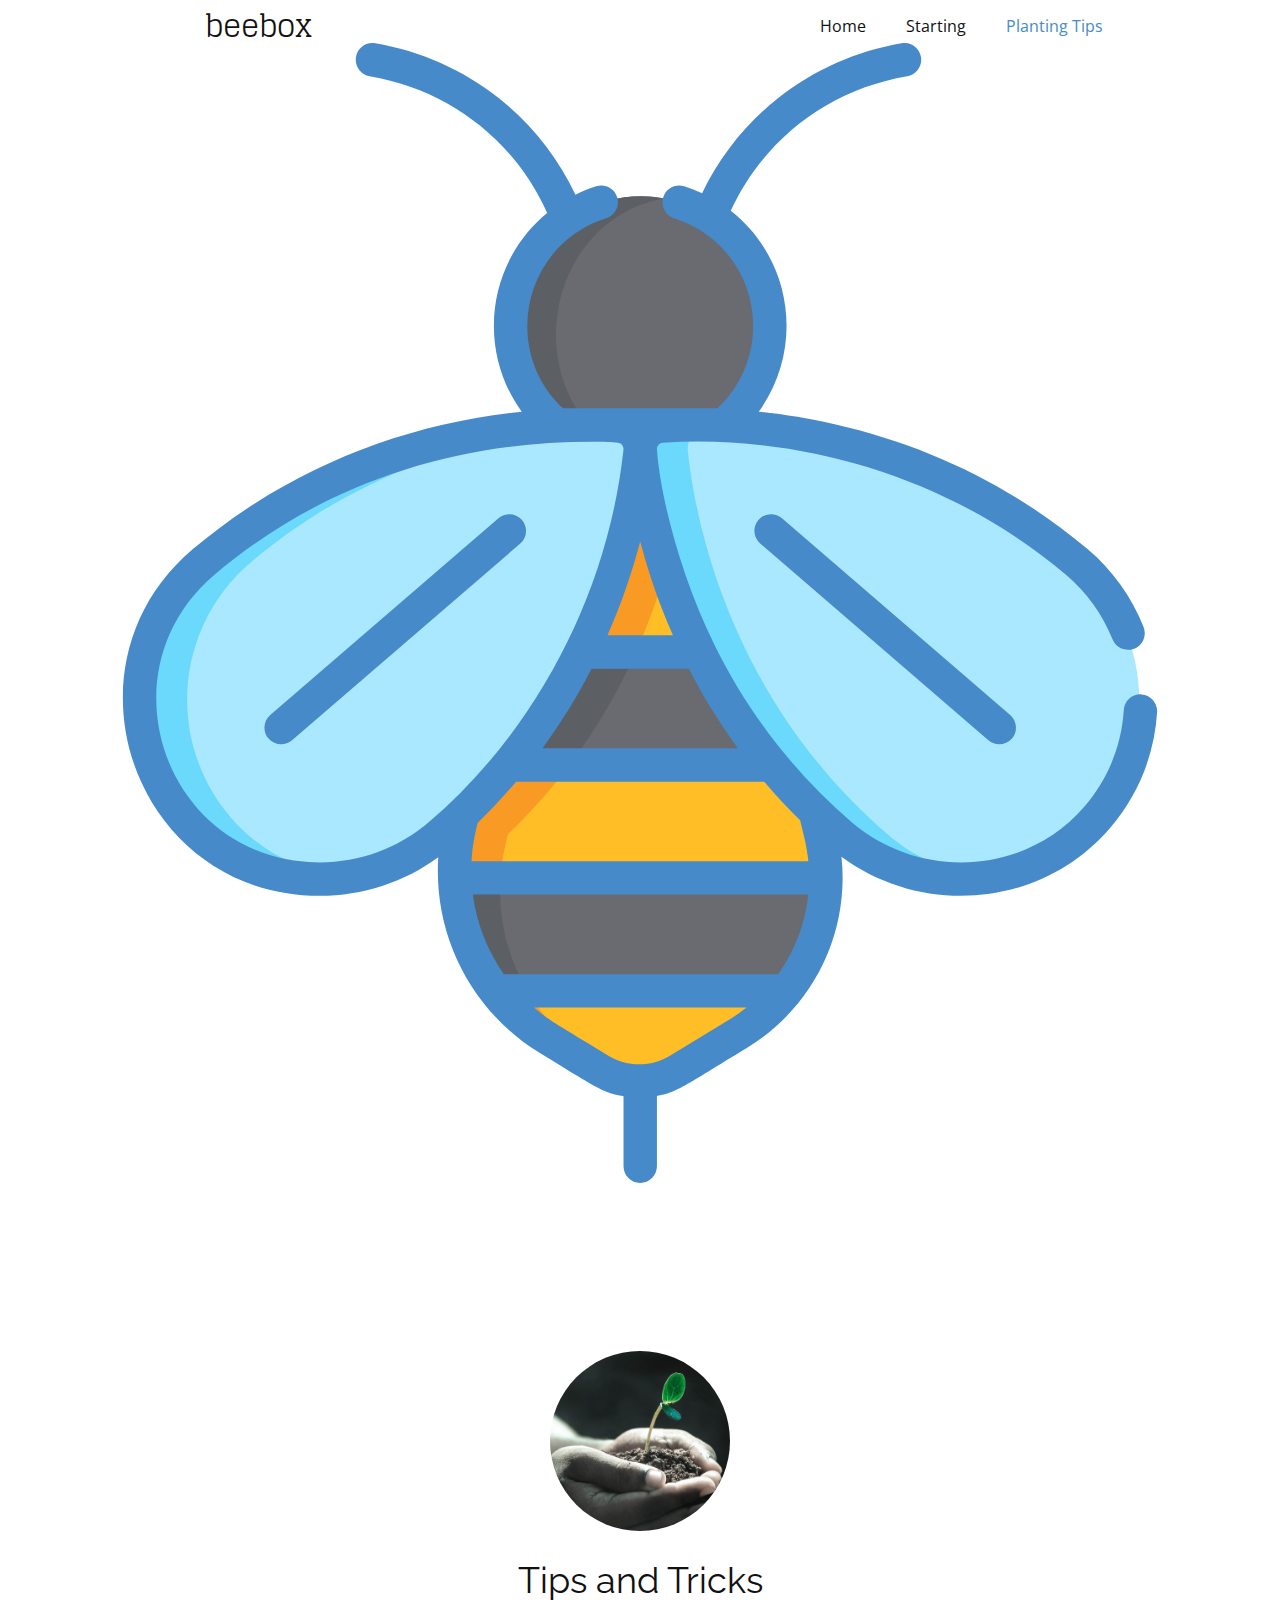
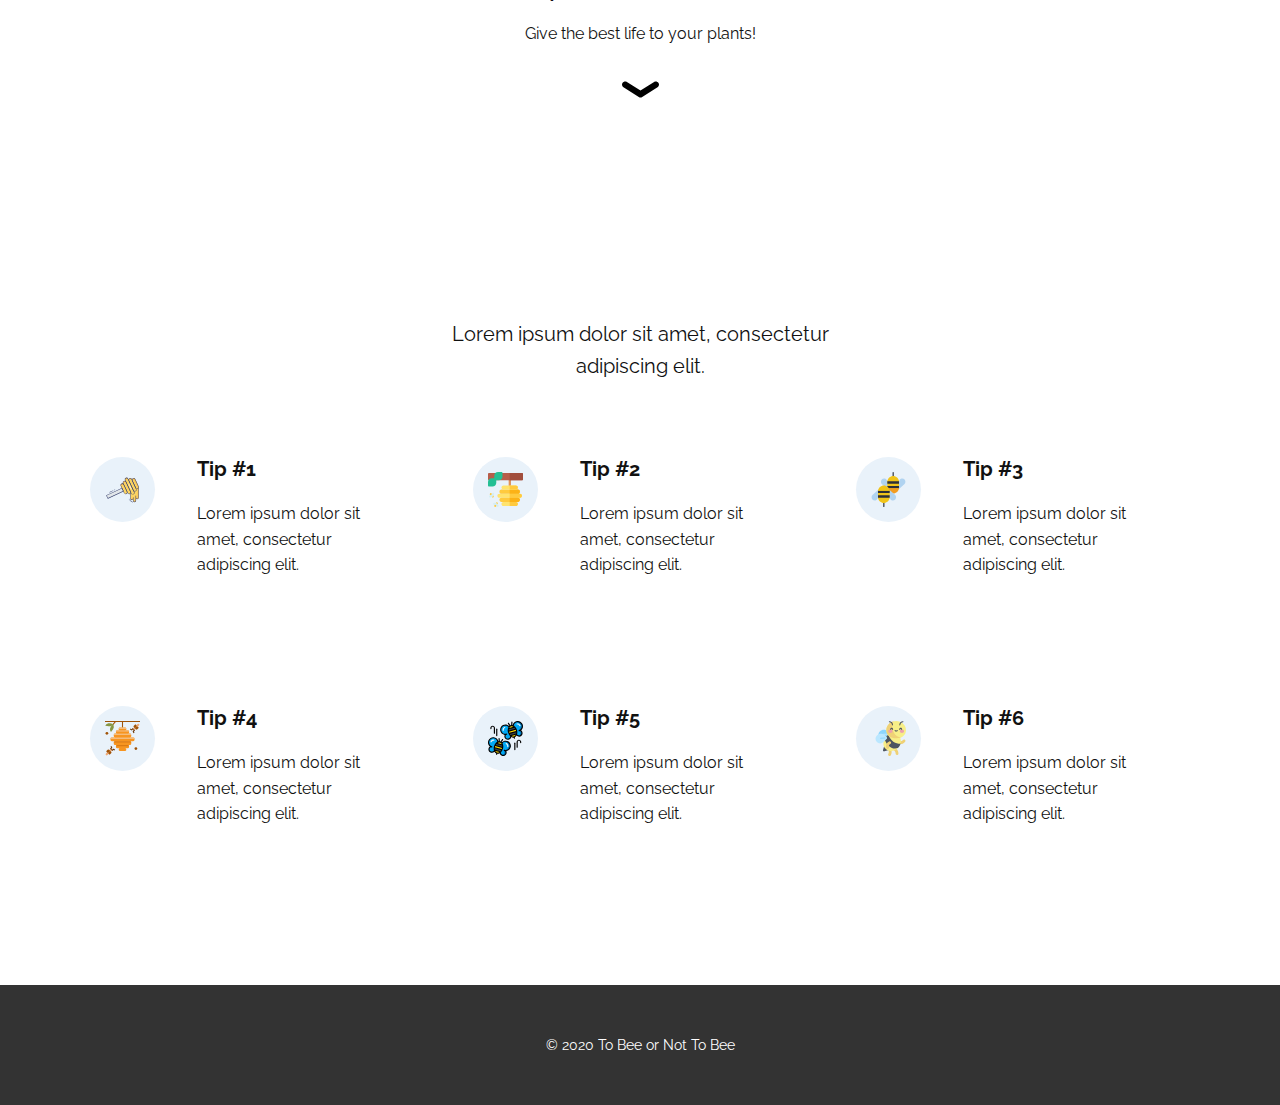
<file: Planting-Tips.html>
<!DOCTYPE html>
<html style="font-size: 16px;">
  <head>
    <meta name="viewport" content="width=device-width, initial-scale=1.0">
    <meta charset="utf-8">
    <meta name="keywords" content="beebox">
    <meta name="description" content="">
    <meta name="page_type" content="np-template-header-footer-from-plugin">
    <title>Planting Tips</title>
    <link rel="stylesheet" href="nicepage.css" media="screen">
<link rel="stylesheet" href="Planting-Tips.css" media="screen">
    <script class="u-script" type="text/javascript" src="jquery.js" defer=""></script>
    <script class="u-script" type="text/javascript" src="nicepage.js" defer=""></script>
    <meta name="generator" content="Nicepage 2.27.3, nicepage.com">
    <link id="u-theme-google-font" rel="stylesheet" href="https://fonts.googleapis.com/css?family=Roboto:100,100i,300,300i,400,400i,500,500i,700,700i,900,900i|Open+Sans:300,300i,400,400i,600,600i,700,700i,800,800i">
    <link id="u-page-google-font" rel="stylesheet" href="https://fonts.googleapis.com/css?family=Raleway:100,100i,200,200i,300,300i,400,400i,500,500i,600,600i,700,700i,800,800i,900,900i|Glegoo:400,700">



    <script type="application/ld+json">{
		"@context": "http://schema.org",
		"@type": "Organization",
		"name": "",
		"url": "index.html"
}</script>
    <meta property="og:title" content="Planting Tips">
    <meta property="og:type" content="website">
    <meta name="theme-color" content="#478ac9">
    <link rel="canonical" href="index.html">
    <meta property="og:url" content="index.html">
  </head>
  <body class="u-body"><header class="u-clearfix u-header u-header" id="sec-aadf"><div class="u-clearfix u-sheet u-sheet-1">
        <nav class="u-menu u-menu-dropdown u-offcanvas u-menu-1">
          <div class="menu-collapse" style="font-size: 1rem; letter-spacing: 0;">
            <a class="u-button-style u-custom-left-right-menu-spacing u-custom-padding-bottom u-custom-top-bottom-menu-spacing u-nav-link u-text-active-palette-1-base u-text-hover-palette-2-base" href="#">
              <svg><use xmlns:xlink="http://www.w3.org/1999/xlink" xlink:href="#menu-hamburger"></use></svg>
              <svg version="1.1" xmlns="http://www.w3.org/2000/svg" xmlns:xlink="http://www.w3.org/1999/xlink"><defs><symbol id="menu-hamburger" viewBox="0 0 16 16" style="width: 16px; height: 16px;"><rect y="1" width="16" height="2"></rect><rect y="7" width="16" height="2"></rect><rect y="13" width="16" height="2"></rect>
</symbol>
</defs></svg>
            </a>
          </div>
          <div class="u-custom-menu u-nav-container">
            <ul class="u-nav u-unstyled u-nav-1"><li class="u-nav-item"><a class="u-button-style u-nav-link u-text-active-palette-1-base u-text-hover-palette-2-base" href="Home.html" style="padding: 10px 20px;">Home</a>
</li><li class="u-nav-item"><a class="u-button-style u-nav-link u-text-active-palette-1-base u-text-hover-palette-2-base" href="Starting.html" style="padding: 10px 20px;">Starting</a>
</li><li class="u-nav-item"><a class="u-button-style u-nav-link u-text-active-palette-1-base u-text-hover-palette-2-base" href="Planting-Tips.html" style="padding: 10px 20px;">Planting Tips</a>
</li></ul>
          </div>
          <div class="u-custom-menu u-nav-container-collapse">
            <div class="u-black u-container-style u-inner-container-layout u-opacity u-opacity-95 u-sidenav">
              <div class="u-menu-close"></div>
              <ul class="u-align-center u-nav u-popupmenu-items u-unstyled u-nav-2"><li class="u-nav-item"><a class="u-button-style u-nav-link" href="Home.html" style="padding: 10px 20px;">Home</a>
</li><li class="u-nav-item"><a class="u-button-style u-nav-link" href="Starting.html" style="padding: 10px 20px;">Starting</a>
</li><li class="u-nav-item"><a class="u-button-style u-nav-link" href="Planting-Tips.html" style="padding: 10px 20px;">Planting Tips</a>
</li></ul>
            </div>
            <div class="u-black u-menu-overlay u-opacity u-opacity-70"></div>
          </div>
        </nav>
        <h2 class="u-custom-font u-subtitle u-text u-text-1">beebox<br>
        </h2><span class="u-icon u-icon-circle u-text-palette-1-base u-icon-1"><svg class="u-svg-link" preserveAspectRatio="xMidYMin slice" viewBox="0 0 512 512" style=""><use xmlns:xlink="http://www.w3.org/1999/xlink" xlink:href="#svg-ce09"></use></svg><svg xmlns="http://www.w3.org/2000/svg" xmlns:xlink="http://www.w3.org/1999/xlink" version="1.1" xml:space="preserve" class="u-svg-content" viewBox="0 0 512 512" x="0px" y="0px" id="svg-ce09" style="enable-background:new 0 0 512 512;"><path style="fill:#696B70;" d="M256.442,68.863c-32.156,0-58.223,27.68-58.223,61.825c0,18.953,8.039,35.904,20.686,47.245h75.075  C335.194,140.974,310.736,68.863,256.442,68.863z"></path><path style="fill:#5C5F63;" d="M266.443,69.792c-35.843-6.592-68.224,22.709-68.224,60.897c0,18.952,8.039,35.904,20.686,47.245  h20.001C201.294,144.204,217.753,78.746,266.443,69.792z"></path><path style="fill:#FFBE26;" d="M335.037,345.195c-72.668-70.314-78.652-161.773-78.652-161.773  c-2.869,27.185-16.401,102.471-79.771,162.966l-1.108,4.621c-8.986,37.467,7.242,76.451,40.161,96.474l22.589,13.74  c10.881,6.618,24.542,6.618,35.423,0l26.737-16.262c30.448-18.52,45.459-54.578,37.147-89.233L335.037,345.195z"></path><path style="fill:#F99A25;" d="M235.738,456.483c-32.919-20.023-49.148-59.006-40.161-96.474l1.108-4.621  c41.19-39.322,61.319-84.889,71.156-119.438c-8.742-27.214-11.394-50.972-11.4-53.614c-0.001,0.359-0.019,0.72-0.058,1.085  c-2.869,27.185-16.402,102.471-79.771,162.966l-1.108,4.621c-8.986,37.467,7.242,76.451,40.161,96.474l22.589,13.74  c3.999,2.432,8.374,3.962,12.848,4.607L235.738,456.483z"></path><path style="fill:#696B70;" d="M197.168,324.262h118.568c-13.846-16.787-24.512-34.081-32.706-50.719h-53.177  C221.661,290.181,211.012,307.475,197.168,324.262z"></path><path style="fill:#5C5F63;" d="M229.867,273.543c-8.191,16.635-18.842,33.934-32.685,50.719h27.161  c12.78-16.998,22.47-34.3,29.821-50.719H229.867z"></path><path style="fill:#696B70;" d="M191.402,425.699h130.779c11.338-14.37,17.621-32.243,17.644-50.719H173.123  C173.807,393.423,180.248,411.157,191.402,425.699z"></path><path style="fill:#5C5F63;" d="M205.41,425.699c-8.911-15.142-13.251-32.789-12.087-50.719h-20.2  c0,14.835,6.486,35.977,18.279,50.719H205.41z"></path><path style="fill:#AAE8FF;" d="M255.5,183.422c3.016,28.582,17.816,110.337,89.936,172.169  c34.006,29.154,86.194,26.117,115.33-7.903c29.291-34.201,25.078-85.654-9.277-114.646c-73.451-61.986-157.51-62.852-186.388-61.006  C259.25,172.408,254.884,177.591,255.5,183.422z"></path><path style="fill:#6BD9FC;" d="M367.437,355.591c-72.121-61.832-86.921-143.587-89.936-172.169  c-0.615-5.831,3.75-11.013,9.603-11.387c1.236-0.079,2.58-0.152,4.013-0.217c-10.832-0.457-19.73-0.185-26.014,0.217  c-5.852,0.374-10.218,5.555-9.603,11.387c3.016,28.582,17.816,110.337,89.936,172.169c18.501,15.862,42.381,22.172,65.007,19.171  C395.013,372.71,379.986,366.349,367.437,355.591z"></path><path style="fill:#AAE8FF;" d="M257.384,183.422c-3.016,28.582-17.816,110.337-89.936,172.169  c-34.006,29.154-86.193,26.117-115.33-7.903c-29.291-34.201-25.078-85.654,9.277-114.646  c73.451-61.986,157.51-62.852,186.388-61.006C253.633,172.408,257.999,177.591,257.384,183.422z"></path><path style="fill:#6BD9FC;" d="M72.119,347.687c-29.291-34.201-25.078-85.654,9.276-114.646  c57.989-48.938,122.584-59.776,161.422-61.263c-32.656-1.33-111.8,2.509-181.423,61.263c-34.354,28.992-38.567,80.445-9.276,114.646  c18.15,21.193,45.246,30.357,71.319,27.211C104.116,372.572,85.636,363.47,72.119,347.687z"></path><path d="M192.428,213.438L89.932,301.806c-3.137,2.705-3.488,7.44-0.783,10.579c1.483,1.721,3.577,2.603,5.684,2.603  c1.734,0,3.477-0.599,4.894-1.819L202.223,224.8c3.137-2.705,3.488-7.44,0.783-10.579  C200.302,211.084,195.566,210.734,192.428,213.438z"></path><path d="M319.767,213.438c-3.137-2.704-7.873-2.353-10.579,0.783c-2.705,3.138-2.354,7.873,0.783,10.579l102.496,88.368  c1.417,1.222,3.159,1.819,4.894,1.819c2.106,0,4.201-0.883,5.684-2.603c2.705-3.138,2.354-7.873-0.783-10.579L319.767,213.438z"></path><path d="M481.225,292.56c-4.123-0.251-7.694,2.887-7.95,7.021c-0.994,16.035-7.062,30.982-17.549,43.226  c-26.585,31.044-74.003,33.448-104.752,7.087c-26.123-22.396-46.801-49.695-61.559-79.666  c-15.223-30.914-24.298-66.578-25.799-87.597c-0.167-1.59,1.024-3.011,2.622-3.113c61.422-3.925,128.578,14.954,181.072,59.254  c9.245,7.8,16.475,17.84,20.912,29.033c1.526,3.85,5.885,5.734,9.737,4.209c3.851-1.526,5.735-5.886,4.208-9.737  c-5.345-13.486-14.053-25.578-25.182-34.97c-32.523-27.448-70.567-46.296-113.072-56.02c-12.376-2.831-24.036-4.614-34.581-5.7  c20.619-28.46,15.229-68.432-12.571-90.211c14.722-32.075,44.049-54.552,79.277-60.479c4.085-0.687,6.839-4.556,6.152-8.64  c-0.687-4.085-4.555-6.841-8.641-6.152c-20.34,3.422-39.612,12.004-55.734,24.816c-14.399,11.444-26.023,26.072-33.927,42.587  c-2.581-1.197-5.259-2.247-8.034-3.12c-3.953-1.243-8.162,0.951-9.407,4.902c-1.244,3.951,0.951,8.162,4.902,9.407  c4.145,1.305,8.019,3.102,11.579,5.307c0.176,0.136,0.353,0.265,0.532,0.38c0.156,0.1,0.321,0.175,0.482,0.262  c27.476,17.937,30.753,57.015,6.846,79.43h-69.376c-27.973-26.227-17.948-73.61,19.438-85.38c3.951-1.244,6.146-5.455,4.902-9.407  c-1.244-3.951-5.454-6.147-9.407-4.902c-3.237,1.019-6.344,2.275-9.316,3.732c-7.907-16.766-19.638-31.615-34.214-43.199  c-16.122-12.813-35.394-21.395-55.734-24.816c-4.082-0.688-7.953,2.067-8.64,6.152c-0.688,4.084,2.067,7.953,6.151,8.64  c35.568,5.984,65.13,28.836,79.708,61.406c-14.864,12.194-23.925,30.589-23.925,50.781c0,13.99,4.451,27.404,12.494,38.503  c-53.614,5.52-104.865,25.607-147.654,61.72c-62.332,52.599-26.235,155.701,56.97,155.701c19.264,0,37.761-6.037,53.215-17.323  c-2.271,35.273,14.998,69.33,46.027,88.203c24.074,14.642,27.36,17.501,37.172,19.194v31.415c0,4.143,3.358,7.5,7.5,7.5  s7.5-3.357,7.5-7.5v-31.578c9.189-1.807,11.502-3.994,40.372-21.554c29.992-18.243,46.187-51.746,42.516-85.914  c37.063,27.311,90.248,22.588,120.633-12.889c12.625-14.74,19.93-32.741,21.128-52.057  C488.503,296.376,485.359,292.816,481.225,292.56z M216.681,74.236c-0.065,0.109-0.113,0.225-0.172,0.337  c-0.006,0.004-0.011,0.008-0.017,0.013C216.553,74.468,216.612,74.351,216.681,74.236z M299.974,316.762h-87.751  c8.717-11.918,15.982-23.946,22.032-35.718h43.686C283.992,292.816,291.255,304.844,299.974,316.762z M270.795,266.043h-29.394  c6.615-15.032,11.336-29.347,14.697-42.113C259.459,236.696,264.18,251.012,270.795,266.043z M161.222,349.895  c-15.016,12.873-34.233,19.244-54.121,17.949c-66.07-4.314-92.337-86.772-42.213-129.07  c45.167-38.116,102.446-59.693,169.336-59.693c12.489,0.16,12.862,0.435,13.706,1.435c0.904,1.073,0.675,1.988,0.432,4.099  C241.246,246.237,210.495,307.653,161.222,349.895z M296.174,438.552l-26.736,16.263c-8.52,5.182-19.107,5.183-27.628-0.001  c-24.393-14.837-27.001-16.092-33.43-21.615h95.472C301.43,435.12,298.872,436.912,296.174,438.552z M318.092,418.198H194.859  c-7.479-10.692-12.217-22.865-13.926-35.718h150.655C330.257,395.3,325.594,407.678,318.092,418.198z M180.328,367.479  c0.362-6.983,1.457-11.925,2.723-17.207c6.245-6.056,12.013-12.245,17.337-18.51h111.419c4.973,5.852,10.328,11.64,16.103,17.313  c1.817,7.576,3.029,11.799,3.701,18.404L180.328,367.479L180.328,367.479z"></path></svg></span>
      </div></header>
    <section class="u-clearfix u-section-1" id="sec-ad14">
      <div class="u-clearfix u-sheet u-sheet-1">
        <div class="u-clearfix u-expanded-width u-gutter-10 u-layout-wrap u-layout-wrap-1">
          <div class="u-layout" style="">
            <div class="u-layout-row" style="">
              <div class="u-container-style u-layout-cell u-right-cell u-size-60 u-size-xs-60 u-white u-layout-cell-1">
                <div class="u-container-layout u-container-layout-1">
                  <div alt="" class="u-image u-image-circle u-image-1" src="" data-image-width="150" data-image-height="100"></div>
                  <h2 class="u-align-center u-custom-font u-font-raleway u-text u-text-1">Tips and Tricks</h2>
                  <p class="u-align-center u-custom-font u-font-raleway u-text u-text-2">Give the best life to your plants!</p><span class="u-icon u-icon-circle u-text-black u-icon-1"><svg class="u-svg-link" preserveAspectRatio="xMidYMin slice" viewBox="0 0 532.169 532.169" style=""><use xmlns:xlink="http://www.w3.org/1999/xlink" xlink:href="#svg-6458"></use></svg><svg xmlns="http://www.w3.org/2000/svg" xmlns:xlink="http://www.w3.org/1999/xlink" version="1.1" xml:space="preserve" class="u-svg-content" viewBox="0 0 532.169 532.169" x="0px" y="0px" id="svg-6458" style="enable-background:new 0 0 532.169 532.169;"><g><g><path d="M461.539,157.069L266.077,281.954L70.617,157.069c-21.359-13.641-49.75-7.393-63.391,13.966    c-13.647,21.365-7.393,49.743,13.966,63.392l220.179,140.674c7.534,4.816,16.126,7.222,24.712,7.222    c8.587,0,17.179-2.405,24.713-7.222l220.18-140.674c21.358-13.648,27.619-42.033,13.965-63.392    C511.282,149.67,482.903,143.434,461.539,157.069z"></path>
</g>
</g></svg></span>
                </div>
              </div>
            </div>
          </div>
        </div>
      </div>
    </section>
    <section class="u-align-center u-clearfix u-section-2" id="sec-9e02">
      <div class="u-clearfix u-sheet u-valign-middle u-sheet-1">
        <p class="u-custom-font u-font-raleway u-text u-text-1">Lorem ipsum dolor sit amet, consectetur adipiscing elit.</p>
        <div class="u-expanded-width u-list u-repeater u-list-1">
          <div class="u-container-style u-list-item u-repeater-item">
            <div class="u-container-layout u-similar-container u-container-layout-1"><span class="u-icon u-icon-circle u-palette-1-light-3 u-spacing-15 u-icon-1"><svg class="u-svg-link" preserveAspectRatio="xMidYMin slice" viewBox="0 0 74 74" style=""><use xmlns:xlink="http://www.w3.org/1999/xlink" xlink:href="#svg-e3ca"></use></svg><svg xmlns="http://www.w3.org/2000/svg" xmlns:xlink="http://www.w3.org/1999/xlink" version="1.1" xml:space="preserve" class="u-svg-content" viewBox="0 0 74 74" id="svg-e3ca"><path d="m38.875 40.595-1.919-4.123z" fill="#d5d6db"></path><path d="m53.836 44.714v11.218a2.909 2.909 0 0 0 2.909 2.909 2.909 2.909 0 0 0 2.909-2.909v4.568a2.77 2.77 0 0 0 2.77 2.77h.068a2.77 2.77 0 0 0 2.77-2.77l.009-10.247-.009 4a2.77 2.77 0 0 0 2.77 2.77 2.77 2.77 0 0 0 2.77-2.77v-21.126q-12.955-8.548-16.966 11.587z" fill="#fcd462"></path><path d="m63.174 52.3v6.44a2.77 2.77 0 0 1 -2.774 2.77h-.07a2.752 2.752 0 0 1 -.51-.05 2.769 2.769 0 0 0 2.6 1.81h.07a2.77 2.77 0 0 0 2.77-2.77l.01-10.292a2.1 2.1 0 0 0 -2.096 2.092z" fill="#f7be56"></path><path d="m59.538 53.75a2.454 2.454 0 0 0 -2.277 1.65 2.579 2.579 0 0 1 -2.528 1.736h-.07a2.754 2.754 0 0 1 -.51-.05 2.769 2.769 0 0 0 2.6 1.81h.07a2.77 2.77 0 0 0 2.77-2.767v-2.378z" fill="#f7be56"></path><path d="m70.8 33.13v21.12a2.771 2.771 0 0 1 -5.37.96 2.936 2.936 0 0 0 .51.05 2.765 2.765 0 0 0 2.77-2.77v-20.58a21.182 21.182 0 0 1 2.09 1.22z" fill="#f7be56"></path><path d="m38.142 39.02 2.508 5.389z" fill="#eaa14e"></path><path d="m56.464 31.272 3.525 7.576z" fill="#f6b863"></path><path d="m59.989 39.348a.5.5 0 0 1 -.453-.289l-3.525-7.575a.5.5 0 0 1 -.047-.211.5.5 0 0 1 .953-.21l3.525 7.575a.5.5 0 0 1 .047.211.5.5 0 0 1 -.5.5z" fill="#323c6b"></path><path d="m57.9 64.57a.5.5 0 0 1 -.391-.188 6.167 6.167 0 0 1 -1.087-2.052 6.352 6.352 0 0 1 -4.312-1.985.5.5 0 0 1 .725-.689 5.345 5.345 0 0 0 3.906 1.686.58.58 0 0 1 .553.383 5.168 5.168 0 0 0 1 2.033.5.5 0 0 1 -.391.812z" fill="#323c6b"></path><path d="m51.221 58.5a.5.5 0 0 1 -.468-.325 6.443 6.443 0 0 1 -.294-1.036.5.5 0 0 1 .982-.189 5.513 5.513 0 0 0 .247.875.5.5 0 0 1 -.292.644.507.507 0 0 1 -.175.031z" fill="#323c6b"></path><path d="m62.492 63.767a3.289 3.289 0 0 1 -3.339-3.267v-2.158a3.407 3.407 0 0 1 -5.817-2.41v-11.218a.47.47 0 0 1 .01-.1c1.571-7.891 4.112-12.469 7.767-13.995 2.763-1.153 6.117-.453 9.967 2.087a.5.5 0 0 1 .225.417v21.128a3.269 3.269 0 0 1 -5.538 2.355v3.891a3.274 3.274 0 0 1 -3.275 3.27zm-2.339-7.835v4.568a2.3 2.3 0 0 0 4.609 0v-6.06c0-.062 0-.123 0-.186l.009-4a.5.5 0 0 1 .5-.5.5.5 0 0 1 .5.5v4.157a2.271 2.271 0 0 0 4.536-.156v-20.855c-3.458-2.226-6.419-2.848-8.806-1.853-3.271 1.366-5.681 5.812-7.162 13.219v11.166a2.409 2.409 0 1 0 4.817 0v-2.057a.5.5 0 0 1 1 0z" fill="#323c6b"></path><rect fill="#fcd462" height="23.184" rx="3.313" transform="matrix(-.907 .422 -.422 -.907 91.552 50.751)" width="6.627" x="36.847" y="23.913"></rect><path d="m2.827 41.379h36.221v7.193h-36.221z" fill="#e1e6e9" transform="matrix(.907 -.422 .422 .907 -17.021 13.033)"></path><rect fill="#fcd462" height="37.732" rx="3.313" transform="matrix(.907 -.422 .422 .907 -7.749 24.807)" width="6.627" x="48.863" y="11.047"></rect><rect fill="#fcd462" height="29.419" rx="3.313" transform="matrix(.907 -.422 .422 .907 -6.009 27.08)" width="6.627" x="54.871" y="12.408"></rect><rect fill="#fcd462" height="23.184" rx="3.313" transform="matrix(.907 -.422 .422 .907 -4.268 29.354)" width="6.627" x="60.88" y="12.729"></rect><rect fill="#fcd462" height="29.419" rx="3.313" transform="matrix(-.907 .422 -.422 -.907 101.827 42.886)" width="6.627" x="42.855" y="18"></rect><path d="m40.425 28.375h.075l-.828-1.775a3.313 3.313 0 1 0 -6.008 2.8l1.086 2.335a3.313 3.313 0 0 1 5.675-3.357z" fill="#f7be56"></path><path d="m49.32 16.125h.1l-.8-1.71a3.313 3.313 0 0 0 -6.008 2.8l1.088 2.33a3.311 3.311 0 0 1 5.622-3.42z" fill="#f7be56"></path><path d="m57.467 17.722-1.086-2.334a3.313 3.313 0 0 0 -6.008 2.8l1.086 2.335a3.313 3.313 0 0 1 6.008-2.8z" fill="#f7be56"></path><path d="m70.69 30.43-6.99-15.012a3.313 3.313 0 0 0 -4.4-1.606 3.311 3.311 0 0 0 -1.911 3.078 3.277 3.277 0 0 1 5.081 1.171l6.986 15.012a3.294 3.294 0 0 1 .305 1.323 3.307 3.307 0 0 0 .929-3.966z" fill="#f7be56"></path><path d="m45.3 23.063h.032l-.969-2.083a3.313 3.313 0 0 0 -6.008 2.8l1.086 2.335a3.3 3.3 0 0 1 5.859-3.052z" fill="#f7be56"></path><g fill="#323c6b"><path d="m9.875 43.347a.5.5 0 0 1 -.211-.953l7.313-3.4a.5.5 0 1 1 .422.906l-7.312 3.4a.5.5 0 0 1 -.212.047z"></path><path d="m20.25 38.519a.5.5 0 0 1 -.211-.953l.688-.32a.5.5 0 1 1 .422.906l-.687.32a.5.5 0 0 1 -.212.047z"></path><path d="m43.66 46.824a3.819 3.819 0 0 1 -3.464-2.2l-6.985-15.016a3.813 3.813 0 1 1 6.914-3.218l6.985 15.01a3.813 3.813 0 0 1 -3.45 5.422zm-7-21.638a2.813 2.813 0 0 0 -2.546 4l6.986 15.014a2.813 2.813 0 1 0 5.1-2.374l-6.981-15.013a2.819 2.819 0 0 0 -2.556-1.627z"></path><path d="m58.745 47.827a3.819 3.819 0 0 1 -3.464-2.2l-13.123-28.2a3.813 3.813 0 1 1 6.914-3.227l13.128 28.205a3.813 3.813 0 0 1 -3.451 5.422zm-13.135-34.827a2.812 2.812 0 0 0 -2.546 4l13.124 28.2a2.814 2.814 0 0 0 5.1-2.374l-13.124-28.2a2.819 2.819 0 0 0 -2.554-1.626z"></path><path d="m63 41.265a3.821 3.821 0 0 1 -3.459-2.207l-9.621-20.664a3.813 3.813 0 1 1 6.914-3.218l9.616 20.665a3.813 3.813 0 0 1 -1.85 5.066 3.793 3.793 0 0 1 -1.6.358zm-9.628-27.293a2.812 2.812 0 0 0 -2.546 4l9.616 20.665a2.813 2.813 0 0 0 3.738 1.363 2.814 2.814 0 0 0 1.364-3.738l-9.616-20.662a2.819 2.819 0 0 0 -2.556-1.628z"></path><path d="m67.692 35.641a3.819 3.819 0 0 1 -3.464-2.2l-6.985-15.016a3.813 3.813 0 1 1 6.914-3.218l6.985 15.012a3.813 3.813 0 0 1 -3.45 5.422zm-6.992-21.641a2.813 2.813 0 0 0 -2.546 4l6.985 15.012a2.813 2.813 0 1 0 5.1-2.374l-6.988-15.009a2.819 2.819 0 0 0 -2.551-1.629z"></path><path d="m50.979 46.857a3.823 3.823 0 0 1 -3.459-2.207l-9.62-20.664a3.813 3.813 0 1 1 6.914-3.218l9.616 20.665a3.811 3.811 0 0 1 -1.844 5.067 3.8 3.8 0 0 1 -1.607.357zm-9.62-27.294a2.816 2.816 0 0 0 -2.55 4l9.616 20.665a2.814 2.814 0 0 0 3.738 1.364 2.813 2.813 0 0 0 1.363-3.738l-9.615-20.664a2.82 2.82 0 0 0 -2.552-1.627z"></path><path d="m6.035 56.377a.5.5 0 0 1 -.453-.289l-3.035-6.522a.5.5 0 0 1 .242-.664l32.84-15.282a.5.5 0 0 1 .664.242l3.035 6.522a.5.5 0 0 1 -.242.664l-32.84 15.283a.5.5 0 0 1 -.211.046zm-2.371-6.777 2.613 5.616 31.934-14.86-2.611-5.619z"></path>
</g><path d="m55.588 36.729a.652.652 0 0 1 -.588-.369l-3.494-7.27a.65.65 0 0 1 1.172-.563l3.494 7.27a.651.651 0 0 1 -.586.932z" fill="#fff"></path><path d="m51.042 27.274a.651.651 0 0 1 -.586-.368l-.329-.683a.65.65 0 0 1 1.172-.564l.329.683a.651.651 0 0 1 -.586.933z" fill="#fff"></path></svg>


          </span>
              <div class="u-container-style u-group u-group-1">
                <div class="u-container-layout u-valign-top u-container-layout-2">
                  <h5 class="u-custom-font u-font-raleway u-text u-text-2">Tip #1</h5>
                  <p class="u-custom-font u-font-raleway u-text u-text-3">Lorem ipsum dolor sit amet, consectetur adipiscing elit.</p>
                </div>
              </div>
            </div>
          </div>
          <div class="u-container-style u-list-item u-repeater-item">
            <div class="u-container-layout u-similar-container u-container-layout-3"><span class="u-icon u-icon-circle u-palette-1-light-3 u-spacing-15 u-icon-2"><svg class="u-svg-link" preserveAspectRatio="xMidYMin slice" viewBox="0 0 512 512" style=""><use xmlns:xlink="http://www.w3.org/1999/xlink" xlink:href="#svg-b1a4"></use></svg><svg xmlns="http://www.w3.org/2000/svg" xmlns:xlink="http://www.w3.org/1999/xlink" version="1.1" xml:space="preserve" class="u-svg-content" viewBox="0 0 512 512" id="svg-b1a4"><g><path d="m302 107.629h30v100h-30z" fill="#e7985b"></path><path d="m317 107.634h15v100h-15z" fill="#d38853"></path><path d="m497 15.629h-482c-8.284 0-15 6.716-15 15v76c0 8.284 6.716 15 15 15h482c8.284 0 15-6.716 15-15v-76c0-8.284-6.716-15-15-15z" fill="#b65d49"></path><path d="m512 30.634v76c0 8.28-6.72 15-15 15h-180v-106h180c8.28 0 15 6.71 15 15z" fill="#a14e3d"></path><path d="m197.5.904h-51c-30.327 0-55 24.673-55 55v35.775h-36.5c-30.327 0-55 24.673-55 55v51c0 8.284 6.716 15 15 15h51c30.327 0 55-24.673 55-55v-35.775h36.5c30.327 0 55-24.673 55-55v-51c0-8.284-6.716-15-15-15z" fill="#24bf93"></path><path d="m136.962 444.888c-7.065-4.327-16.299-2.108-20.626 4.956l-23.531 38.416c-4.327 7.064-2.108 16.299 4.956 20.626 7.033 4.309 16.281 2.139 20.626-4.956l23.531-38.416c4.327-7.065 2.108-16.299-4.956-20.626z" fill="#ffca3e"></path><path d="m81.285 347.603-29.947-33.655c-5.508-6.189-14.989-6.742-21.177-1.235-6.189 5.507-6.742 14.989-1.235 21.177l29.947 33.655c5.513 6.195 14.995 6.736 21.177 1.235 6.189-5.507 6.742-14.989 1.235-21.177z" fill="#ffca3e"></path><path d="m466.692 317.629h-299.795c-16.569 0-30 13.431-30 30 0 16.569 13.431 30 30 30h299.795c16.569 0 30-13.431 30-30 0-16.569-13.431-30-30-30z" fill="#ffe36e"></path><path d="m496.69 347.624v.01c0 16.56-13.43 29.99-30 29.99h-149.69v-60h149.69c16.57 0 30 13.44 30 30z" fill="#ffca3e"></path><path d="m437 257.629h-240c-16.569 0-30 13.431-30 30 0 16.569 13.431 30 30 30h240c16.569 0 30-13.431 30-30 0-16.569-13.431-30-30-30z" fill="#ffca3e"></path><path d="m467 287.624v.01c0 16.56-13.43 29.99-30 29.99h-120v-60h120c16.57 0 30 13.44 30 30z" fill="#fcb216"></path><path d="m407.205 197.629h-180.41c-16.569 0-30 13.431-30 30 0 16.569 13.431 30 30 30h180.41c16.569 0 30-13.431 30-30 0-16.568-13.431-30-30-30z" fill="#ffe36e"></path><path d="m437.21 227.624v.01c0 16.56-13.44 29.99-30 29.99h-90.21v-60h90.21c16.56 0 30 13.44 30 30z" fill="#ffca3e"></path><path d="m197 437.629h240c16.569 0 30-13.431 30-30 0-16.569-13.431-30-30-30h-240c-16.569 0-30 13.431-30 30 0 16.569 13.431 30 30 30z" fill="#ffca3e"></path><path d="m467 407.624v.01c0 16.56-13.43 29.99-30 29.99h-120v-60h120c16.57 0 30 13.44 30 30z" fill="#fcb216"></path><path d="m226.795 497.629h180.41c16.569 0 30-13.431 30-30 0-16.569-13.431-30-30-30h-180.41c-16.569 0-30 13.431-30 30 0 16.569 13.431 30 30 30z" fill="#ffe36e"></path><path d="m437.21 467.624v.01c0 16.56-13.44 29.99-30 29.99h-90.21v-60h90.21c16.56 0 30 13.44 30 30z" fill="#ffca3e"></path><g fill="#d3eef4"><path d="m153.008 484.942c-20.487-23.409-20.088-24.479-24.204-26.787-3.917-2.612-4.699-1.777-34.892-9.415-8.047-1.951-16.161 2.989-18.114 11.04s2.989 16.161 11.04 18.114l26.008 6.311 17.396 20.273c5.409 6.305 14.881 6.996 21.151 1.615 6.287-5.394 7.01-14.864 1.615-21.151z"></path><path d="m83.523 305.925c-7.139-4.204-16.333-1.823-20.536 5.316l-13.576 23.062-24.445 10.774c-7.581 3.341-11.017 12.195-7.676 19.776 3.336 7.568 12.181 11.022 19.776 7.676 28.433-12.849 29.209-12.15 32.554-15.309 3.708-2.997 3.228-4.2 19.22-30.76 4.202-7.138 1.822-16.333-5.317-20.535z"></path>
</g>
</g></svg>


          </span>
              <div class="u-container-style u-group u-video-cover u-group-2">
                <div class="u-container-layout u-valign-top u-container-layout-4">
                  <h5 class="u-custom-font u-font-raleway u-text u-text-default u-text-4">Tip #2</h5>
                  <p class="u-custom-font u-font-raleway u-text u-text-default u-text-5">Lorem ipsum dolor sit amet, consectetur adipiscing elit.</p>
                </div>
              </div>
            </div>
          </div>
          <div class="u-container-style u-list-item u-repeater-item">
            <div class="u-container-layout u-similar-container u-container-layout-5"><span class="u-icon u-icon-circle u-palette-1-light-3 u-spacing-15 u-icon-3"><svg class="u-svg-link" preserveAspectRatio="xMidYMin slice" viewBox="0 0 512 512" style=""><use xmlns:xlink="http://www.w3.org/1999/xlink" xlink:href="#svg-77aa"></use></svg><svg xmlns="http://www.w3.org/2000/svg" xmlns:xlink="http://www.w3.org/1999/xlink" version="1.1" xml:space="preserve" class="u-svg-content" viewBox="0 0 512 512" x="0px" y="0px" id="svg-77aa" style="enable-background:new 0 0 512 512;"><g transform="translate(-1)"><path style="fill:#B0D3F0;" d="M239.933,247.467l-77.653-68.898c-19.846-17.962-21.739-48.475-4.267-68.753   c10.621-12.926,27.637-18.739,43.947-15.012s29.113,16.352,33.067,32.608l4.907,17.655H410.6l4.907-17.664   c3.954-16.256,16.757-28.882,33.067-32.608c16.31-3.726,33.325,2.086,43.947,15.012c17.473,20.278,15.579,50.791-4.267,68.753   L410.6,247.467H239.933z"></path><polygon style="fill:#F0C419;" points="239.933,238.933 239.933,136.533 248.467,119.467 402.067,119.467 410.6,136.533    410.6,238.933 402.067,256 248.467,256  "></polygon><path style="fill:#2C2F38;" d="M325.267,0c4.713,0,8.533,3.821,8.533,8.533v51.2c0,4.713-3.821,8.533-8.533,8.533   c-4.713,0-8.533-3.821-8.533-8.533v-51.2C316.733,3.821,320.554,0,325.267,0z"></path><path style="fill:#F0C419;" d="M240.36,136.533c4.377-43.609,41.079-76.811,84.907-76.811s80.529,33.202,84.907,76.811H240.36z"></path><g><path style="fill:#2C2F38;" d="M239.933,170.667v-25.6c0-2.901,0.171-5.717,0.427-8.533h169.813    c0.256,2.816,0.427,5.632,0.427,8.533v25.6H239.933z"></path><path style="fill:#2C2F38;" d="M239.933,230.4v-25.6H410.6v25.6c0,2.901-0.171,5.717-0.427,8.533H240.36    C240.104,236.117,239.933,233.301,239.933,230.4z"></path>
</g><path style="fill:#F29C1F;" d="M240.36,238.933h169.813c-4.377,43.609-41.079,76.811-84.907,76.811S244.737,282.542,240.36,238.933   z"></path><path style="fill:#B0D3F0;" d="M274.067,264.533l77.653,68.898c19.846,17.962,21.739,48.475,4.267,68.753   c-10.621,12.926-27.637,18.739-43.947,15.012c-16.31-3.726-29.113-16.352-33.067-32.608l-4.907-17.655H103.4l-4.907,17.664   c-3.761,14.821-14.796,26.715-29.295,31.573c-17.27,5.25-36.01-0.239-47.718-13.978c-17.473-20.278-15.579-50.791,4.267-68.753   l77.653-68.907H274.067z"></path><polygon style="fill:#F0C419;" points="274.067,273.067 274.067,375.467 265.533,392.533 111.933,392.533 103.4,375.467    103.4,273.067 111.933,256 265.533,256  "></polygon><path style="fill:#2C2F38;" d="M188.733,512c-4.713,0-8.533-3.82-8.533-8.533v-51.2c0-4.713,3.82-8.533,8.533-8.533   s8.533,3.82,8.533,8.533v51.2C197.267,508.18,193.446,512,188.733,512z"></path><path style="fill:#F0C419;" d="M273.64,375.467c-4.377,43.609-41.079,76.811-84.907,76.811s-80.529-33.202-84.907-76.811H273.64z"></path><g><path style="fill:#2C2F38;" d="M274.067,341.333v25.6c0,2.901-0.171,5.717-0.427,8.533H103.827    c-0.256-2.816-0.427-5.632-0.427-8.533v-25.6H274.067z"></path><path style="fill:#2C2F38;" d="M274.067,281.6v25.6H103.4v-25.6c0-2.901,0.171-5.717,0.427-8.533H273.64    C273.896,275.883,274.067,278.699,274.067,281.6z"></path>
</g><path style="fill:#F0C419;" d="M273.64,273.067H103.827c4.377-43.609,41.079-76.811,84.907-76.811S269.263,229.458,273.64,273.067z   "></path>
</g></svg>


          </span>
              <div class="u-container-style u-group u-video-cover u-group-3">
                <div class="u-container-layout u-valign-top u-container-layout-6">
                  <h5 class="u-custom-font u-font-raleway u-text u-text-default u-text-6">Tip #3</h5>
                  <p class="u-custom-font u-font-raleway u-text u-text-default u-text-7">Lorem ipsum dolor sit amet, consectetur adipiscing elit.</p>
                </div>
              </div>
            </div>
          </div>
          <div class="u-container-style u-list-item u-repeater-item">
            <div class="u-container-layout u-similar-container u-container-layout-7"><span class="u-icon u-icon-circle u-palette-1-light-3 u-spacing-15 u-icon-4"><svg class="u-svg-link" preserveAspectRatio="xMidYMin slice" viewBox="0 0 512 512" style=""><use xmlns:xlink="http://www.w3.org/1999/xlink" xlink:href="#svg-0661"></use></svg><svg xmlns="http://www.w3.org/2000/svg" xmlns:xlink="http://www.w3.org/1999/xlink" version="1.1" xml:space="preserve" class="u-svg-content" viewBox="0 0 512 512" id="svg-0661"><path d="m417.413 178.372-11.313-22.627a8 8 0 0 1 1.5-9.235l11.312-11.31-11.312-11.318-11.316 11.318a8 8 0 0 1 -9.235 1.5l-22.627-11.313 7.156-14.311 17.469 8.734 12.894-12.894a8 8 0 0 1 11.314 0l22.628 22.628a8 8 0 0 1 0 11.314l-12.894 12.894 8.734 17.469z" fill="#703908"></path><path d="m424.569 95.6 50.911-50.914a16 16 0 0 1 22.627 0 16 16 0 0 1 0 22.627l-50.907 50.912" fill="#efab78"></path><path d="m148 240.22v-.44a20 20 0 0 1 -20-20v-15.78a19.994 19.994 0 0 1 20-20h216a19.994 19.994 0 0 1 20 20v15.78a20 20 0 0 1 -20 20v.44h48a20 20 0 0 1 20 20v15.78a19.994 19.994 0 0 1 -20 20h-312a19.994 19.994 0 0 1 -20-20v-15.78a20 20 0 0 1 20-20z" fill="#f79520"></path><path d="m220 400h-40a19.994 19.994 0 0 1 -20-20v-8a19.994 19.994 0 0 1 20-20v-.22h-32a20 20 0 0 1 -20-20v-15.78a19.994 19.994 0 0 1 20-20h216a19.994 19.994 0 0 1 20 20v15.78a20 20 0 0 1 -20 20h-32v.22a19.994 19.994 0 0 1 20 20v8a19.994 19.994 0 0 1 -20 20h-40a20 20 0 0 1 0 40h-72a20 20 0 0 1 0-40z" fill="#f79520"></path><path d="m220 136a20 20 0 0 1 0-40h72a20 20 0 0 1 0 40h40a19.994 19.994 0 0 1 20 20v8a19.994 19.994 0 0 1 -20 20h-152a19.994 19.994 0 0 1 -20-20v-8a19.994 19.994 0 0 1 20-20z" fill="#f79520"></path><g fill="#a05307"><path d="m248 8h16v88h-16z"></path><path d="m0 0h512v16h-512z"></path><path d="m463.9 78.669h19.684a0 0 0 0 1 0 0v29.02a18.98 18.98 0 0 1 -18.98 18.98h-17.02a0 0 0 0 1 0 0v-31.684a16.316 16.316 0 0 1 16.316-16.316z" transform="matrix(-.707 -.707 .707 -.707 722.198 504.482)"></path><path d="m422.125 53.213h17.02a18.98 18.98 0 0 1 18.98 18.98v29.02a0 0 0 0 1 0 0h-19.684a16.316 16.316 0 0 1 -16.316-16.313v-31.687a0 0 0 0 1 0 0z" transform="matrix(.707 .707 -.707 .707 183.508 -288.6)"></path>
</g><path d="m427.4 103.4a16 16 0 0 1 16 16v8a0 0 0 0 1 0 0h-32a0 0 0 0 1 0 0v-8a16 16 0 0 1 16-16z" fill="#efab78" transform="matrix(-.707 -.707 .707 -.707 648.014 499.21)"></path><path d="m94.587 364.422 11.313 22.627a8 8 0 0 1 -1.5 9.235l-11.312 11.316 11.312 11.312 11.316-11.312a8 8 0 0 1 9.235-1.5l22.627 11.313-7.156 14.311-17.469-8.734-12.893 12.893a8 8 0 0 1 -11.314 0l-22.629-22.628a8 8 0 0 1 0-11.314l12.894-12.894-8.734-17.469z" fill="#703908"></path><path d="m87.431 447.2-50.911 50.908a16 16 0 0 1 -22.627 0 16 16 0 0 1 0-22.627l50.907-50.912" fill="#efab78"></path><path d="m44.736 416.125h19.683a0 0 0 0 1 0 0v29.02a18.98 18.98 0 0 1 -18.98 18.98h-17.02a0 0 0 0 1 0 0v-31.684a16.316 16.316 0 0 1 16.317-16.316z" fill="#a05307" transform="matrix(.707 .707 -.707 .707 324.811 96.086)"></path><path d="m53.875 441.581h17.02a18.98 18.98 0 0 1 18.98 18.98v29.02a0 0 0 0 1 0 0h-19.683a16.316 16.316 0 0 1 -16.316-16.316v-31.684a0 0 0 0 1 -.001 0z" fill="#a05307" transform="matrix(-.707 -.707 .707 -.707 -206.517 845.619)"></path><path d="m84.6 415.4a16 16 0 0 1 16 16v8a0 0 0 0 1 0 0h-32a0 0 0 0 1 0 0v-8a16 16 0 0 1 16-16z" fill="#efab78" transform="matrix(.707 .707 -.707 .707 326.995 65.358)"></path><circle cx="28" cy="180" fill="#a05307" r="20"></circle><circle cx="452" cy="404" fill="#a05307" r="20"></circle><path d="m103.128 23.489h60.161v16h-60.161z" fill="#a05307" transform="matrix(.625 -.781 .781 .625 25.406 115.838)"></path><path d="m120 48 6.229 18.686a58.973 58.973 0 0 1 -8.768 54.033l-29.461 39.281s-48-48 32-112z" fill="#869644"></path><path d="m120 46.507-13.867 13.993a58.973 58.973 0 0 1 -52.177 16.548l-48.347-8.571s21.183-64.493 114.391-21.97z" fill="#869643"></path><path d="m364 296h-216a19.985 19.985 0 0 0 -19.983 19.667h255.966a19.985 19.985 0 0 0 -19.983-19.667z" fill="#db7c14"></path><path d="m148 351.78h32v.22a19.978 19.978 0 0 0 -19.955 19.1h191.91a19.978 19.978 0 0 0 -19.955-19.1v-.22h32a20.08 20.08 0 0 0 3.652-.348h-223.3a20.08 20.08 0 0 0 3.648.348z" fill="#db7c14"></path><path d="m364 184h-216a19.985 19.985 0 0 0 -19.983 19.667h255.966a19.985 19.985 0 0 0 -19.983-19.667z" fill="#f4bc7d"></path><path d="m351.99 155.67h-191.98a19.982 19.982 0 0 1 19.99-19.67h152a19.982 19.982 0 0 1 19.99 19.67z" fill="#f4bc7d"></path><path d="m311.99 115.67h-111.98a19.994 19.994 0 0 1 19.99-19.67h72a19.982 19.982 0 0 1 19.99 19.67z" fill="#f4bc7d"></path><path d="m312 116a20.007 20.007 0 0 1 -20 20h-72a19.994 19.994 0 0 1 -20-20c0-.11 0-.22.01-.33h111.98c.01.11.01.22.01.33z" fill="#f79520"></path><path d="m352 156v8a19.994 19.994 0 0 1 -20 20h-152a19.994 19.994 0 0 1 -20-20v-8c0-.11 0-.22.01-.33h191.98c.01.11.01.22.01.33z" fill="#f79520"></path><path d="m148 240.22h-48a20 20 0 0 0 -20 20v3.78h352v-3.78a20 20 0 0 0 -20-20l-48-.22z" fill="#f4bc7d"></path></svg>


          </span>
              <div class="u-container-style u-group u-video-cover u-group-4">
                <div class="u-container-layout u-valign-top u-container-layout-8">
                  <h5 class="u-custom-font u-font-raleway u-text u-text-default u-text-8">Tip #4</h5>
                  <p class="u-custom-font u-font-raleway u-text u-text-default u-text-9">Lorem ipsum dolor sit amet, consectetur adipiscing elit.</p>
                </div>
              </div>
            </div>
          </div>
          <div class="u-container-style u-list-item u-repeater-item">
            <div class="u-container-layout u-similar-container u-container-layout-9"><span class="u-icon u-icon-circle u-palette-1-light-3 u-spacing-15 u-icon-5"><svg class="u-svg-link" preserveAspectRatio="xMidYMin slice" viewBox="0 0 60 60" style=""><use xmlns:xlink="http://www.w3.org/1999/xlink" xlink:href="#svg-4a13"></use></svg><svg xmlns="http://www.w3.org/2000/svg" xmlns:xlink="http://www.w3.org/1999/xlink" version="1.1" xml:space="preserve" class="u-svg-content" viewBox="0 0 60 60" id="svg-4a13"><g id="Page-1" fill="none" fill-rule="evenodd"><g id="002---Bees" fill-rule="nonzero"><path id="Shape" d="m16.97 36.23c-2.49 1.09-4.74 3.82-5.74 7.4-.6949434 2.3253717-.6984179 4.8026881-.01 7.13-.9883327 2.056672-3.24497982 3.1818863-5.48233369 2.7336129-2.23735388-.4482733-3.88632255-2.3560117-4.00603014-4.6346893-.11970759-2.2786775 1.32029464-4.3486913 3.49836383-5.0289236-3.3983023-1.8083382-5.0268697-5.7805235-3.87605792-9.4539658 1.15081178-3.6734422 4.75465473-6.006424 8.57729561-5.5525934 3.82264091.4538307 6.78005251 3.5657761 7.03876231 7.4065592z" fill="#02a9f4"></path><path id="Shape" d="m37.89 44.87c-1.0123877 3.614776-4.4019801 6.0394783-8.15 5.83 1.5090038 1.7164797 1.6620568 4.2376685.3717729 6.1240836-1.2902839 1.8864152-3.6954332 2.6578262-5.8422184 1.8737929-2.1467851-.7840334-3.4886924-2.9239173-3.2595545-5.1978765 1.7985821-1.6276049 3.0842574-3.743757 3.7-6.09 1-3.58.52-7.08-1.05-9.31 2.2506176-3.165354 6.4496221-4.2569036 9.9568418-2.5883247s5.3092982 5.6151764 4.2731582 9.3583247z" fill="#02a9f4"></path><path id="Shape" d="m32.34 35.01c-1.2120572-.3425036-2.4882416-.3915217-3.723-.143.241.045.482.075.723.143 3.9275618 1.1032295 6.3958786 4.9850901 5.7289461 9.0097712s-4.2554595 6.9028581-8.3289461 6.6802288c1.1164861 1.2659753 1.5172762 3.0105735 1.0652419 4.6368882-.4520344 1.6263148-1.6956096 2.9138615-3.3052419 3.4221118.046.015.087.038.134.051 2.1306351.597396 4.4005349-.2767309 5.5801568-2.1488901s.9883712-4.2970234-.4701568-5.9611099c4.0734866.2226293 7.6620136-2.6555477 8.3289461-6.6802288s-1.8013843-7.9065417-5.7289461-9.0097712z" fill="#0377bc"></path><path id="Shape" d="m58.09 19.48c.7183246 2.5008341-.601416 5.1345909-3.0346834 6.0562041-2.4332675.9216131-5.1666622-.1769971-6.2853166-2.5262041v-.01c.1043389-.3217204.1911333-.6488686.26-.98.2944367-1.3807338.3418363-2.8027237.14-4.2-.0861319-.6620847-.2198107-1.3171107-.4-1.96-.1769159-.6468059-.4042795-1.2787429-.68-1.89h-.01c-.5487317-1.296763-1.3241902-2.4853478-2.29-3.51-.7745036-.84732629-1.7136284-1.52785149-2.76-2v-.01c.2684138-3.83308872 3.2259714-6.93293841 7.0422288-7.38103977s7.4114338 1.88233244 8.5604604 5.54898666c1.1490265 3.66665421-.4732051 7.63207731-3.8626892 9.44205311 1.6173932.4993724 2.8688307 1.7885038 3.32 3.42z" fill="#02a9f4"></path><path id="Shape" d="m54.77 16.06c3.4794699-1.8678668 5.0753874-5.9952564 3.7576284-9.71804412-1.3177589-3.72278775-5.1548923-5.92703478-9.0346284-5.18995588 3.3276815.63663677 5.8934828 3.3004147 6.4050277 6.64960748.511545 3.34919282-1.1421089 6.65743672-4.1280277 8.25839252 2.0830915.6494845 3.5018854 2.5780055 3.5018854 4.76s-1.4187939 4.1105155-3.5018854 4.76c.9221354.3013947 1.9129854.3222767 2.847.06 2.1270097-.5996404 3.6080867-2.5244911 3.6426846-4.7341386.0345978-2.2096474-1.3854908-4.1799234-3.4926846-4.8458614z" fill="#0377bc"></path><path id="Shape" d="m35.37 31.04c-2.1306351.597396-4.4005349-.2767309-5.5801568-2.1488901s-.9883712-4.2970234.4701568-5.9611099c-3.8419448.2193785-7.295711-2.32767-8.2212392-6.0629163-.9255282-3.7352462.9394597-7.60018825 4.4393601-9.19998961 3.4999004-1.59980135 7.6429041-.48110695 9.8618791 2.66290591-.6500476.9490842-1.0992412 2.0210234-1.32 3.15-.2861308 1.3785428-.3301207 2.7963706-.13 4.19.0861123.6653772.2197879 1.3237294.4 1.97.1769159.6468059.4042795 1.2787429.68 1.89.5512309 1.2924378 1.3264803 2.4773169 2.29 3.5.230773.2460887.4744493.4797509.73.7v.01c.2360896 2.4102108-1.2890387 4.6431334-3.62 5.3z" fill="#02a9f4"></path><path id="Shape" d="m24.03 49.3c-.5558716 1.2953029-1.3342969 2.4832476-2.3 3.51l-10.76-3.02c-.2946178-1.3773321-.3420221-2.7960737-.14-4.19z" fill="#37474f"></path><path id="Shape" d="m10.97 49.79 10.76 3.02c-.2249735.2451839-.4654689.4756588-.72.69-1.5074417 1.4917047-3.6705232 2.1134964-5.74 1.65-2.0095055-.6781561-3.5356824-2.3324564-4.05-4.39-.1044161-.31753-.1879281-.6415565-.25-.97z" fill="#ffdc00"></path><path id="Shape" d="m25.11 45.45c-.0919496.6611007-.2255487 1.3157364-.4 1.96-.1813997.6453798-.408644 1.2769854-.68 1.89l-13.2-3.7c.0861123-.6653772.2197879-1.3237294.4-1.97.1752787-.6440799.4026963-1.2728228.68-1.88z" fill="#ffdc00"></path><path id="Shape" d="m25.11 45.45-13.2-3.7c.5487317-1.296763 1.3241902-2.4853478 2.29-3.51l10.78 3.01v.01c.2859483 1.3785644.3299372 2.7963604.13 4.19z" fill="#37474f"></path><path id="Shape" d="m24.98 41.25-10.78-3.01c.7805195-.8474953 1.722218-1.5308217 2.77-2.01 1.1544951-.546672 2.4652108-.6671161 3.7-.34 1.2242152.364796 2.2820756 1.1466928 2.99 2.21.6459783.951295 1.0948114 2.0223741 1.32 3.15z" fill="#ffdc00"></path><path id="Shape" d="m49.03 22.02c-.0688667.3311314-.1556611.6582796-.26.98v.01c-.5138282 2.0500307-2.0365346 3.6971166-4.04 4.37-2.067687.463573-4.2293232-.1540374-5.74-1.64v-.01c-.2555507-.2202491-.499227-.4539113-.73-.7z" fill="#ffdc00"></path><path id="Shape" d="m49.03 22.02-10.77 3.01c-.9635197-1.0226831-1.7387691-2.2075622-2.29-3.5l13.2-3.71c.2018363 1.3972763.1544367 2.8192662-.14 4.2z" fill="#37474f"></path><path id="Shape" d="m49.17 17.82-13.2 3.71c-.2757205-.6112571-.5030841-1.2431941-.68-1.89-.1802121-.6462706-.3138877-1.3046228-.4-1.97l13.19-3.7h.01c.2757205.6112571.5030841 1.2431941.68 1.89.1801893.6428893.3138681 1.2979153.4 1.96z" fill="#ffdc00"></path><path id="Shape" d="m48.08 13.97-13.19 3.7c-.2001207-1.3936294-.1561308-2.8114572.13-4.19l10.77-3.02c.9658098 1.0246522 1.7412683 2.213237 2.29 3.51z" fill="#37474f"></path><path id="Shape" d="m45.79 10.46-10.77 3.02c.2207588-1.1289766.6699524-2.2009158 1.32-3.15.7027388-1.06823045 1.7625996-1.85160578 2.99-2.21 1.2340249-.32548019 2.5430532-.20872901 3.7.33v.01c1.0463716.47214851 1.9854964 1.15267371 2.76 2z" fill="#ffdc00"></path><g fill="#000"><path id="Shape" d="m3.272 43.706c-1.89648551 1.3290939-2.85581685 3.6331475-2.46299042 5.9154348.39282642 2.2822873 2.0672772 4.1330153 4.29899042 4.7515652.53359504.1509874 1.08545443.2277093 1.64.228 1.61003832-.0032655 3.1495656-.6609487 4.265-1.822.6758374 1.2913685 1.7455821 2.3337917 3.054 2.976l-.295 1.052c-.0716458.2554044-.0388793.5288104.0910888.7600523.129968.2312419.3464876.4013706.6019112.4729477.2554044.0716458.5288104.0388793.7600523-.0910888.2312419-.129968.4013706-.3464876.4729477-.6019112l.3-1.055c.2031596.0241777.4074308.0378626.612.041 1.2463659-.0190529 2.466069-.3637966 3.538-1 .4994346 2.2223397 2.2158943 3.9692213 4.4291177 4.5076178 2.2132234.5383964 4.5403032-.2248398 6.0047491-1.9694391 1.4644459-1.7445992 1.8128959-4.1687305.8991332-6.2551787 3.5153823-.5236111 6.3998107-3.0545249 7.376-6.472 1.1189126-3.9874557-.6296995-8.2235201-4.2355105-10.2606493-3.6058111-2.0371291-8.1365813-1.3486474-10.9744895 1.6676493-.128-.128-.262-.247-.4-.364l2.569-3.6c.2075713-.2908142.2442276-.6702756.0961608-.9954447-.1480669-.3251691-.4583619-.546645-.814-.581-.3556382-.0343549-.7025895.1236305-.9101608.4144447l-2.654 3.722c-.1922965-.0808442-.3889323-.150952-.589-.21-.2002971-.052717-.4032487-.0947761-.608-.126l-.337-4.88c-.0381076-.5522847-.5167153-.9691076-1.069-.931s-.9691076.5167153-.931 1.069l.328 4.736c-.181.03-.362.062-.542.106-.819342-3.8555614-4.0549311-6.7275719-7.98046768-7.0837138-3.92553659-.356142-7.62516534 1.8866751-9.12500526 5.5318301-1.49983993 3.645155-.44996782 7.8422075 2.58947294 10.3518837zm11.255-4.343 9.6 2.691c.0988227.6953428.1323022 1.3984131.1 2.1l-10.887-3.046c.3396148-.6178818.7370607-1.2021641 1.187-1.745zm6.9 12.32-9.59-2.689c-.1035627-.6972396-.1403961-1.4027668-.11-2.107l10.88 3.049c-.3384687.6180351-.7342045 1.2029341-1.182 1.747zm-9.227-7.783c.091-.326.2-.642.309-.952l11.478 3.218c-.066.323-.141.647-.233.973s-.2.642-.307.952l-11.482-3.214c.065-.325.141-.65.235-.977zm3.348 10.285c-1.413734-.4641123-2.5411102-1.5436872-3.066-2.936l7.23 2.027c-1.17891.9200069-2.7115671 1.2554481-4.167.912zm16.523-18.212c1.7879883.5000168 3.3041008 1.6898557 4.2147858 3.3077469s1.141338 3.5312947.6412142 5.3192531c-.8969362 3.1561801-3.8573877 5.2725668-7.134 5.1-.5051003-.0270846-1.0057335-.1092381-1.493-.245-.5318502-.149393-1.084107.1606498-1.2335.6925s.1606498 1.084107.6925 1.2335c.4758743.1281778.9615268.2168128 1.452.265 1.0289917 1.4023081 1.0315884 3.3094574.0064191 4.7145623s-2.8421119 1.9847121-4.4915672 1.4328162c-1.6494553-.551896-2.7517208-2.1082494-2.7248519-3.8473785 1.7684598-1.7177743 3.0387493-3.8823807 3.676-6.264.9811321-3.1452758.6940403-6.5494674-.8-9.486 1.7564432-2.0848258 4.5676016-2.9534949 7.194-2.223zm-9.271 2.627c.0231572.0346764.0481947.0680597.075.1.2386939.346435.4439486.7147551.613 1.1l-7.244-2.031c.3496914-.2444736.7224679-.4541394 1.113-.626.0307627-.0107785.0608213-.02347.09-.038.5848869-.2542459 1.2143187-.3901923 1.852-.4.3734692-.0009101.7452883.0495631 1.105.15.9739604.2920838 1.8191616.9076414 2.396 1.745zm-20.537-3.711c.87511429-3.1711636 3.84645522-5.3001955 7.13060481-5.1092369 3.28414959.1909585 5.98871359 2.6500188 6.49039519 5.9012369-2.8009619 1.7309648-4.8150658 4.4874848-5.613 7.682-.69522474 2.3651474-.73875756 4.8741584-.126 7.262-.90371477 1.5685392-2.75958285 2.3199596-4.5 1.822-1.64143751-.455103-2.8129548-1.9020442-2.91656534-3.6022503-.10361054-1.700206.883537-3.2786962 2.45756534-3.9297497.44537792.216336.90880695.3933425 1.385.529.0865932.0241562.176101.03627.266.036.50045351.0000489.92388323-.3698618.99105035-.8657875.06716713-.4959257-.24261316-.9651408-.72505035-1.0982125-.48794449-.1352215-.95870769-.326144-1.403-.569-2.88434392-1.5560739-4.31028546-4.8991745-3.437-8.058z"></path><path id="Shape" d="m28.519 23.841c-.552929 1.2608389-.6522204 2.6742396-.281 4 .9013244 3.1879222 4.2103987 5.0472089 7.402 4.159 2.1180255-.5915145 3.7386923-2.3005744 4.217-4.447 1.0717671.635735 2.2910219.9804494 3.537 1 .2045863-.0034711.4088575-.0174897.612-.042l.3 1.055c.1206824.4320968.5143667.7309371.963.731.0913384.0000821.1822325-.0127104.27-.038.2554236-.0715771.4719432-.2417058.6019112-.4729477.1299681-.2312419.1627346-.5046479.0910888-.7600523l-.3-1.052c1.3060317-.6408458 2.3742411-1.6806864 3.05-2.969 1.585943 1.630386 3.9580472 2.2226619 6.1242367 1.5291227 2.1661895-.6935393 3.7532072-2.5533897 4.097321-4.8017134.3441138-2.2483236-.6139707-4.4977109-2.4735577-5.8074093 3.2561323-2.7135906 4.1775552-7.33135369 2.2122514-11.08682334-1.9653039-3.75546965-6.2846082-5.63066732-10.3702514-4.50217666-3.2195281.89905692-5.6707776 3.5157021-6.358 6.787-.182-.044-.364-.077-.546-.105l.332-4.952c.0364508-.55228473-.3817153-1.02954914-.934-1.06599993s-1.0295492.38171521-1.066.93399993l-.339 5.1c-.2040219.03160852-.4062878.0736638-.606.126-.2.055-.382.13-.569.2l-2.66-3.922c-.2007833-.29581594-.5441306-.46204454-.9007063-.43606909-.3565757.02597544-.6722076.24020864-.828.56200002-.1557925.32179138-.128077.70225316.0727063.99806907l2.6 3.832c-.142.121-.282.246-.415.38-2.7038635-2.87304426-6.9643347-3.64881562-10.5073622-1.91324157s-5.5415607 5.57735767-4.9288708 9.47477637c.6126898 3.8974186 3.6935823 6.9406961 7.598233 7.5054652zm7.357-9.561 9.59-2.688c.4510514.5417227.8492012 1.1253856 1.189 1.743l-10.879 3.05c-.0325684-.7032499.0009117-1.4080045.1-2.105zm11.619.9c.113.311.217.628.308.952s.167.649.232.974l-11.479 3.215c-.112-.31-.216-.627-.307-.953s-.167-.65-.232-.973zm.78 3.936c.0304204.7042333-.0064131 1.4097628-.11 2.107l-9.59 2.689c-.446862-.5439728-.8419127-1.128514-1.18-1.746zm-3.82 7.3c-1.4538786.341836-2.9843557.0072854-4.163-.91l7.229-2.027c-.5253853 1.3919853-1.6525717 2.4713784-3.066 2.936zm4.654-24.153c3.4391925-.96873076 7.05599.80820472 8.3909403 4.12247564s-.0404599 7.10201046-3.1909403 8.78752436c-.4568594.238182-.9357749.4314228-1.43.577-.4779275.1393946-.7805321.6091147-.7098804 1.1019168s.4930397.8585819.9908804.8580832c.0951656.0001202.1898362-.0136929.281-.041.4685926-.1410479.9258878-.3172135 1.368-.527 1.6047806.6638235 2.5962793 2.2889969 2.452359 4.0196815-.1439202 1.7306847-1.390236 3.169766-3.0826203 3.559404-1.6923843.3896379-3.4425108-.359572-4.3287387-1.8530855.6180113-2.3927075.5761966-4.9081554-.121-7.279-.6870714-2.6270578-2.155487-4.9836364-4.211-6.758-.4374611-.35711908-.9059955-.67438378-1.4-.948.4188591-2.68940413 2.3699147-4.88634512 4.991-5.62zm-8.424 6.672c1.0971803.03899904 2.1566254.41039766 3.038 1.065l-7.21 2.021c.1671507-.3819595.3700543-.7472529.606-1.091.0302754-.0349757.0580127-.0720702.083-.111.5791306-.83556363 1.4256227-1.44891775 2.4-1.739.3526374-.09779346.7170571-.14658464 1.083-.145zm-12.754-.735c2.6260623-.73516457 5.4394088.1333985 7.194 2.221-1.4936084 2.9359402-1.7806945 6.339346-.8 9.484.6355874 2.3829555 1.9056882 4.5488661 3.675 6.267.0386885 1.811241-1.154899 3.4184683-2.9 3.905-2.1289013.5860777-4.3323083-.6533108-4.937-2.777-.3320027-1.1775153-.1005153-2.4423895.627-3.426.4957809-.0485314.9863358-.1405523 1.466-.275.5293649-.1576773.8306773-.7146351.673-1.244s-.7146351-.8306773-1.244-.673c-.483245.1378371-.9802801.2216824-1.482.25-3.5687727.2005478-6.7153951-2.3198757-7.2988586-5.8463368-.5834634-3.5264612 1.5836736-6.92606191 5.0268586-7.8856632z"></path><path id="Shape" d="m56 38c.5522847 0 1-.4477153 1-1v-1c0-2.209139-1.790861-4-4-4s-4 1.790861-4 4v9c0 .5522847.4477153 1 1 1s1-.4477153 1-1v-9c0-1.1045695.8954305-2 2-2s2 .8954305 2 2v1c0 .5522847.4477153 1 1 1z"></path><path id="Shape" d="m47 49v-11c0-.5522847-.4477153-1-1-1s-1 .4477153-1 1v11c0 .5522847.4477153 1 1 1s1-.4477153 1-1z"></path><path id="Shape" d="m5 14c.55228475 0 1-.4477153 1-1v-1c0-1.1045695.8954305-2 2-2s2 .8954305 2 2v9c0 .5522847.4477153 1 1 1s1-.4477153 1-1v-9c0-2.209139-1.790861-4-4-4s-4 1.790861-4 4v1c0 .5522847.44771525 1 1 1z"></path><path id="Shape" d="m15 26c.5522847 0 1-.4477153 1-1v-11c0-.5522847-.4477153-1-1-1s-1 .4477153-1 1v11c0 .5522847.4477153 1 1 1z"></path>
</g><path id="Shape" d="m5.149 36.7c-.35743967.0003485-.68788589-.1901128-.86675659-.4995777s-.1789635-.6908704-.00024341-1.0004223c2.4-4.212 5.92-3.283 6.07-3.24.3445827.0944967.6125768.365648.7030315.7113137s-.0103721.7133311-.2645.9645c-.2541279.251169-.6229488.347683-.9675315.2531863-.23-.056-2.23-.457-3.8 2.3-.17721576.3161207-.51159503.5116217-.874.511z" fill="#f5f5f5"></path><path id="Shape" d="m34.037 44.794h-.029c-.5515842-.0157952-.986125-.475397-.971-1.027.094-3.3-2.02-3.934-2.042-3.94-.5318502-.1491169-.8421169-.7011498-.693-1.233s.7011498-.8421169 1.233-.693c.149.041 3.639 1.076 3.5 5.922-.0156703.5401518-.4576216.9701465-.998.971z" fill="#f5f5f5"></path><path id="Shape" d="m54.851 8.923c-.3597214.0003981-.691938-.19244029-.87-.505-1.581-2.767-3.581-2.357-3.806-2.301-.5316183.1335861-1.0723334-.18301683-1.216-.712-.1428003-.5259539.164538-1.0688142.689-1.217.148-.042 3.668-.973 6.07 3.24.1787201.30955188.1786273.69095743-.0002434 1.00042231s-.5093169.49992615-.8667566.49957769z" fill="#f5f5f5"></path><path id="Shape" d="m25.963 17.02c-.5415323.0002123-.9848371-.43068-1-.972-.138-4.845 3.352-5.881 3.5-5.922.3435109-.0984267.713438-.0061158.9704334.24216.2569955.2482758.3620155.6147975.2755.9615-.0865154.3467025-.3514225.6209133-.6949334.71934-.231.072-2.143.77-2.053 3.943.0156878.5519886-.4190143 1.0122087-.971 1.028z" fill="#f5f5f5"></path>
</g>
</g></svg>


          </span>
              <div class="u-container-style u-group u-video-cover u-group-5">
                <div class="u-container-layout u-valign-top u-container-layout-10">
                  <h5 class="u-custom-font u-font-raleway u-text u-text-default u-text-10">Tip #5</h5>
                  <p class="u-custom-font u-font-raleway u-text u-text-default u-text-11">Lorem ipsum dolor sit amet, consectetur adipiscing elit.</p>
                </div>
              </div>
            </div>
          </div>
          <div class="u-container-style u-list-item u-repeater-item">
            <div class="u-container-layout u-similar-container u-container-layout-11"><span class="u-icon u-icon-circle u-palette-1-light-3 u-spacing-15 u-icon-6"><svg class="u-svg-link" preserveAspectRatio="xMidYMin slice" viewBox="-33 0 512 512" style=""><use xmlns:xlink="http://www.w3.org/1999/xlink" xlink:href="#svg-cf8b"></use></svg><svg xmlns="http://www.w3.org/2000/svg" xmlns:xlink="http://www.w3.org/1999/xlink" version="1.1" xml:space="preserve" class="u-svg-content" viewBox="-33 0 512 512" id="svg-cf8b"><path d="m207.773438 202.832031-48.917969 48.921875c-26.757813 26.757813-70.144531 26.757813-96.902344 0-26.757813-26.761718-26.757813-70.144531 0-96.902344 33.398437-33.398437 87.550781-33.398437 120.949219 0l24.871094 24.871094c6.382812 6.382813 6.382812 16.726563 0 23.109375zm0 0" fill="#8cd6fe"></path><path d="m116.414062 202.484375c-4.039062 0-7.371093-3.214844-7.492187-7.277344-.125-4.140625 3.128906-7.597656 7.273437-7.71875l62.328126-1.863281c4.101562-.136719 7.597656 3.132812 7.71875 7.273438.125 4.140624-3.132813 7.597656-7.273438 7.71875l-62.328125 1.863281c-.074219 0-.152344.003906-.226563.003906zm0 0" fill="#bae7ff"></path><path d="m314.933594 497.332031c-.550782 0-1.105469-.023437-1.660156-.066406-11.234376-.90625-19.605469-10.746094-18.699219-21.980469 2.128906-26.378906-24.234375-44.238281-28.0625-45.851562-10.386719-4.371094-15.257813-16.335938-10.886719-26.722656 4.375-10.386719 16.339844-15.261719 26.722656-10.886719 18.148438 7.640625 56.664063 40.09375 52.902344 86.742187-.859375 10.675782-9.789062 18.765625-20.316406 18.765625zm0 0" fill="#efd176"></path><path d="m369.179688 337.683594c-20.207032 0-39.804688-9.359375-58.304688-27.859375-7.96875-7.96875-7.96875-20.886719 0-28.855469 7.96875-7.964844 20.886719-7.964844 28.855469 0 10.960937 10.960938 21.246093 16.316406 30.574219 15.882812 9.835937-.441406 20.429687-7.386718 31.484374-20.632812 7.21875-8.652344 20.085938-9.816406 28.738282-2.597656 8.652344 7.222656 9.8125 20.089844 2.59375 28.738281-18.703125 22.417969-39.21875 34.277344-60.980469 35.257813-.988281.046874-1.972656.066406-2.960937.066406zm0 0" fill="#efd176"></path><path d="m129.3125 360.054688-19.3125 63.480468c-3.753906 12.347656 7.785156 23.890625 20.132812 20.132813l63.484376-19.3125-14.242188-50.058594zm0 0" fill="#4e5660"></path><path d="m204.597656 512c-4.09375 0-8.226562-1.226562-11.8125-3.78125-9.183594-6.53125-11.328125-19.273438-4.796875-28.453125 15.542969-21.84375 2.925781-49.644531-.042969-53.851563-6.5-9.203124-4.304687-21.9375 4.902344-28.433593 9.207032-6.5 21.9375-4.304688 28.4375 4.902343 11.671875 16.542969 27.019532 63-.046875 101.039063-3.980469 5.59375-10.265625 8.578125-16.640625 8.578125zm0 0" fill="#efd176"></path><path d="m339.597656 214.070312c-46.613281-46.613281-127.464844-41.335937-180.589844 11.785157-53.125 53.125-58.402343 133.976562-11.789062 180.589843 46.613281 46.613282 127.46875 41.335938 180.589844-11.785156 53.125-53.125 58.402344-133.976562 11.789062-180.589844zm0 0" fill="#f7ef87"></path><path d="m188.453125 202.78125c-10.421875 6.273438-20.339844 13.972656-29.441406 23.074219-11.214844 11.214843-20.285157 23.664062-27.199219 36.765625 25.222656 81.550781 99.773438 164.875 194.191406 133.8125.605469-.589844 1.210938-1.175782 1.8125-1.773438 19.492188-19.492187 32.535156-42.722656 38.941406-66.621094-84.265624 19.640626-151.082031-51.203124-178.304687-125.257812zm0 0" fill="#4e5660"></path><path d="m445.527344 133.601562c0 73.785157-64.1875 118.777344-143.367188 118.777344-79.179687 0-143.367187-44.992187-143.367187-118.777344 0-73.785156 64.1875-133.601562 143.367187-133.601562 79.179688 0 143.367188 59.816406 143.367188 133.601562zm0 0" fill="#f7ef87"></path><path d="m372.171875 238.988281c-119.945313-6.316406-155.261719-180.609375-105.0625-234.960937-62.238281 14.574218-108.316406 67.058594-108.316406 129.574218 0 73.785157 64.1875 118.777344 143.367187 118.777344 25.429688 0 49.304688-4.648437 70.011719-13.390625zm0 0" fill="#efd176"></path><path d="m165.886719 259.097656-48.917969 48.921875c-26.757812 26.757813-70.140625 26.757813-96.898438 0-26.761718-26.757812-26.761718-70.140625 0-96.902343 33.398438-33.398438 87.546876-33.398438 120.945313 0l24.871094 24.875c6.382812 6.378906 6.382812 16.726562 0 23.105468zm0 0" fill="#bae7ff"></path><path d="m178.332031 409.054688c-8.160156 0-15.863281-4.921876-19.007812-12.980469-7.582031-19.398438-7.085938-40.519531 1.398437-59.480469 8.054688-17.988281 22.59375-31.996094 39.886719-38.4375 10.5625-3.929688 22.308594 1.445312 26.242187 12.003906 3.929688 10.5625-1.441406 22.308594-12.003906 26.242188-7.007812 2.609375-13.316406 8.914062-16.878906 16.867187-3.980469 8.894531-4.207031 18.820313-.640625 27.949219 4.105469 10.496094-1.078125 22.328125-11.574219 26.433594-2.4375.953125-4.953125 1.402344-7.421875 1.402344zm0 0" fill="#efd176"></path><path d="m249.015625 149.746094c0-13.667969-13.914063-24.75-31.074219-24.75-17.164062 0-31.074218 11.082031-31.074218 24.75 0 13.667968 13.910156 24.746094 31.074218 24.746094 17.160156 0 31.074219-11.078126 31.074219-24.746094zm0 0" fill="#eda1ab"></path><path d="m417.453125 149.746094c0-13.667969-13.910156-24.75-31.074219-24.75-17.160156 0-31.074218 11.082031-31.074218 24.75 0 13.667968 13.914062 24.746094 31.074218 24.746094 17.164063 0 31.074219-11.078126 31.074219-24.746094zm0 0" fill="#eda1ab"></path><g fill="#4e5660"><path d="m250.84375 130.316406c-4.144531 0-7.5-3.359375-7.5-7.5 0-4.019531-3.269531-7.292968-7.292969-7.292968-4.019531 0-7.292969 3.273437-7.292969 7.292968 0 4.140625-3.355468 7.5-7.5 7.5-4.140624 0-7.5-3.359375-7.5-7.5 0-12.292968 10-22.292968 22.292969-22.292968s22.292969 10 22.292969 22.292968c0 4.140625-3.359375 7.5-7.5 7.5zm0 0"></path><path d="m383.058594 130.316406c-4.140625 0-7.5-3.359375-7.5-7.5 0-4.019531-3.269532-7.292968-7.289063-7.292968s-7.292969 3.273437-7.292969 7.292968c0 4.140625-3.355468 7.5-7.5 7.5-4.140624 0-7.5-3.359375-7.5-7.5 0-12.292968 10-22.292968 22.292969-22.292968 12.289063 0 22.289063 10 22.289063 22.292968 0 4.140625-3.355469 7.5-7.5 7.5zm0 0"></path><path d="m302.160156 154.75c-8.183594 0-15.960937-3.542969-21.34375-9.71875-2.722656-3.125-2.398437-7.859375.726563-10.582031 3.121093-2.722657 7.859375-2.398438 10.582031.726562 2.535156 2.90625 6.191406 4.574219 10.035156 4.574219s7.5-1.667969 10.035156-4.574219c2.722657-3.125 7.460938-3.449219 10.582032-.726562 3.121094 2.71875 3.445312 7.457031.726562 10.582031-5.382812 6.175781-13.164062 9.71875-21.34375 9.71875zm0 0"></path><path d="m249.015625 65.0625c-4.140625 0-7.5-3.355469-7.5-7.5 0-21.609375-17.582031-39.1875-39.191406-39.1875-4.140625 0-7.5-3.359375-7.5-7.5 0-4.144531 3.359375-7.5 7.5-7.5 29.882812 0 54.191406 24.308594 54.191406 54.1875 0 4.144531-3.355469 7.5-7.5 7.5zm0 0"></path><path d="m355.304688 65.0625c-4.140626 0-7.5-3.355469-7.5-7.5 0-29.878906 24.308593-54.1875 54.191406-54.1875 4.140625 0 7.5 3.355469 7.5 7.5 0 4.140625-3.359375 7.5-7.5 7.5-21.613282 0-39.191406 17.578125-39.191406 39.1875 0 4.144531-3.359376 7.5-7.5 7.5zm0 0"></path>
</g><path d="m74.527344 258.75c-4.039063 0-7.371094-3.210938-7.492188-7.273438-.125-4.140624 3.132813-7.597656 7.273438-7.722656l62.328125-1.859375c4.105469-.132812 7.597656 3.132813 7.71875 7.273438.125 4.140625-3.132813 7.597656-7.273438 7.71875l-62.328125 1.859375c-.074218.003906-.152344.003906-.226562.003906zm0 0" fill="#8cd6fe"></path></svg>


          </span>
              <div class="u-container-style u-group u-video-cover u-group-6">
                <div class="u-container-layout u-valign-top u-container-layout-12">
                  <h5 class="u-custom-font u-font-raleway u-text u-text-default u-text-12">Tip #6</h5>
                  <p class="u-custom-font u-font-raleway u-text u-text-default u-text-13">Lorem ipsum dolor sit amet, consectetur adipiscing elit.</p>
                </div>
              </div>
            </div>
          </div>
        </div>
      </div>
    </section>


    <footer class="u-align-center u-clearfix u-footer u-grey-80 u-footer" id="sec-2707"><div class="u-clearfix u-sheet u-valign-middle-xs u-sheet-1">
        <p class="u-custom-font u-font-raleway u-small-text u-text u-text-variant u-text-1">© 2020 To Bee or Not To Bee<br>
        </p>
      </div></footer>
  </body>
</html>
</file>
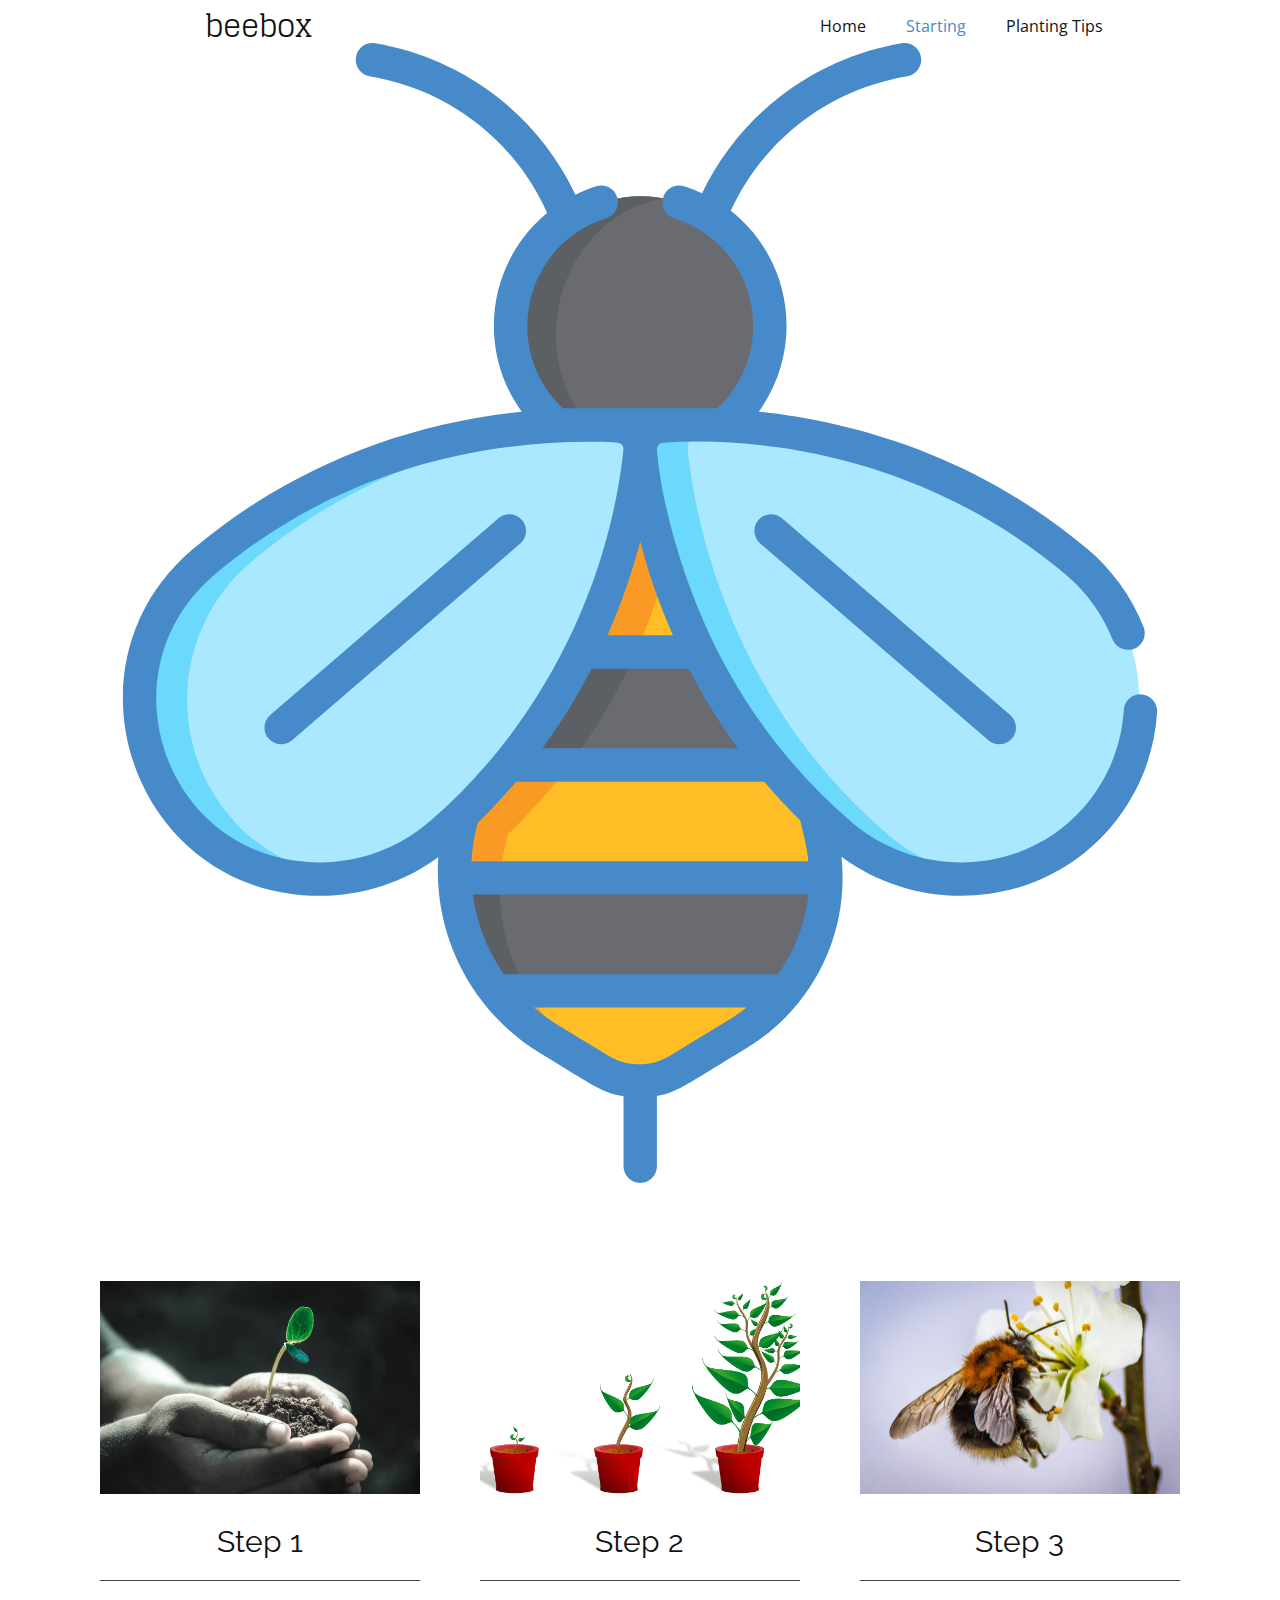
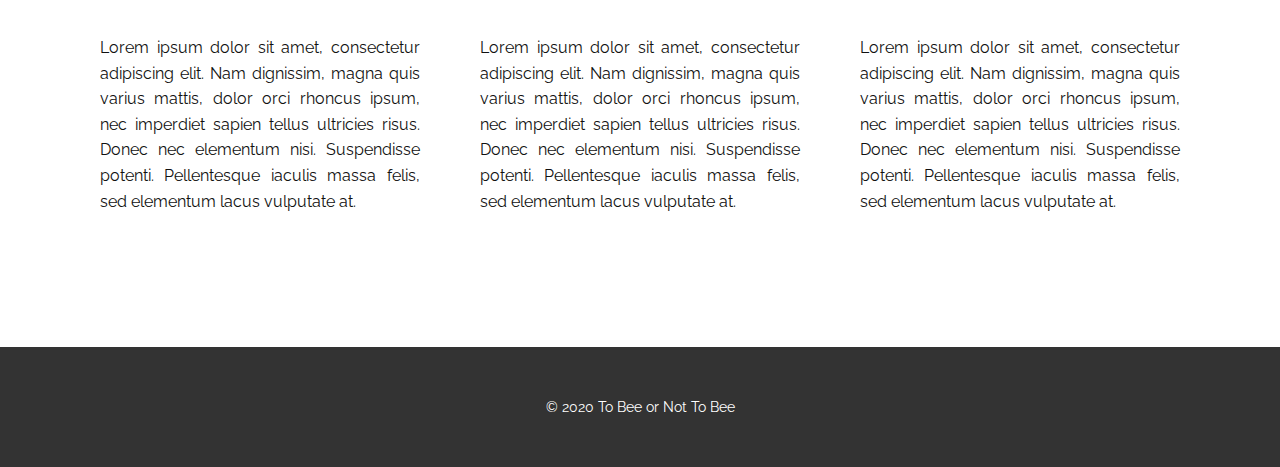
<file: Starting.html>
<!DOCTYPE html>
<html style="font-size: 16px;">
  <head>
    <meta name="viewport" content="width=device-width, initial-scale=1.0">
    <meta charset="utf-8">
    <meta name="keywords" content="beebox">
    <meta name="description" content="">
    <meta name="page_type" content="np-template-header-footer-from-plugin">
    <title>Starting</title>
    <link rel="stylesheet" href="nicepage.css" media="screen">
<link rel="stylesheet" href="Starting.css" media="screen">
    <script class="u-script" type="text/javascript" src="jquery.js" defer=""></script>
    <script class="u-script" type="text/javascript" src="nicepage.js" defer=""></script>
    <meta name="generator" content="Nicepage 2.27.3, nicepage.com">
    <link id="u-theme-google-font" rel="stylesheet" href="https://fonts.googleapis.com/css?family=Roboto:100,100i,300,300i,400,400i,500,500i,700,700i,900,900i|Open+Sans:300,300i,400,400i,600,600i,700,700i,800,800i">
    <link id="u-page-google-font" rel="stylesheet" href="https://fonts.googleapis.com/css?family=Raleway:100,100i,200,200i,300,300i,400,400i,500,500i,600,600i,700,700i,800,800i,900,900i|Glegoo:400,700">


    <script type="application/ld+json">{
		"@context": "http://schema.org",
		"@type": "Organization",
		"name": "",
		"url": "index.html"
}</script>
    <meta property="og:title" content="Starting">
    <meta property="og:type" content="website">
    <meta name="theme-color" content="#478ac9">
    <link rel="canonical" href="index.html">
    <meta property="og:url" content="index.html">
  </head>
  <body class="u-body"><header class="u-clearfix u-header u-header" id="sec-aadf"><div class="u-clearfix u-sheet u-sheet-1">
        <nav class="u-menu u-menu-dropdown u-offcanvas u-menu-1">
          <div class="menu-collapse" style="font-size: 1rem; letter-spacing: 0;">
            <a class="u-button-style u-custom-left-right-menu-spacing u-custom-padding-bottom u-custom-top-bottom-menu-spacing u-nav-link u-text-active-palette-1-base u-text-hover-palette-2-base" href="#">
              <svg><use xmlns:xlink="http://www.w3.org/1999/xlink" xlink:href="#menu-hamburger"></use></svg>
              <svg version="1.1" xmlns="http://www.w3.org/2000/svg" xmlns:xlink="http://www.w3.org/1999/xlink"><defs><symbol id="menu-hamburger" viewBox="0 0 16 16" style="width: 16px; height: 16px;"><rect y="1" width="16" height="2"></rect><rect y="7" width="16" height="2"></rect><rect y="13" width="16" height="2"></rect>
</symbol>
</defs></svg>
            </a>
          </div>
          <div class="u-custom-menu u-nav-container">
            <ul class="u-nav u-unstyled u-nav-1"><li class="u-nav-item"><a class="u-button-style u-nav-link u-text-active-palette-1-base u-text-hover-palette-2-base" href="Home.html" style="padding: 10px 20px;">Home</a>
</li><li class="u-nav-item"><a class="u-button-style u-nav-link u-text-active-palette-1-base u-text-hover-palette-2-base" href="Starting.html" style="padding: 10px 20px;">Starting</a>
</li><li class="u-nav-item"><a class="u-button-style u-nav-link u-text-active-palette-1-base u-text-hover-palette-2-base" href="Planting-Tips.html" style="padding: 10px 20px;">Planting Tips</a>
</li></ul>
          </div>
          <div class="u-custom-menu u-nav-container-collapse">
            <div class="u-black u-container-style u-inner-container-layout u-opacity u-opacity-95 u-sidenav">
              <div class="u-menu-close"></div>
              <ul class="u-align-center u-nav u-popupmenu-items u-unstyled u-nav-2"><li class="u-nav-item"><a class="u-button-style u-nav-link" href="Home.html" style="padding: 10px 20px;">Home</a>
</li><li class="u-nav-item"><a class="u-button-style u-nav-link" href="Starting.html" style="padding: 10px 20px;">Starting</a>
</li><li class="u-nav-item"><a class="u-button-style u-nav-link" href="Planting-Tips.html" style="padding: 10px 20px;">Planting Tips</a>
</li></ul>
            </div>
            <div class="u-black u-menu-overlay u-opacity u-opacity-70"></div>
          </div>
        </nav>
        <h2 class="u-custom-font u-subtitle u-text u-text-1">beebox<br>
        </h2><span class="u-icon u-icon-circle u-text-palette-1-base u-icon-1"><svg class="u-svg-link" preserveAspectRatio="xMidYMin slice" viewBox="0 0 512 512" style=""><use xmlns:xlink="http://www.w3.org/1999/xlink" xlink:href="#svg-ce09"></use></svg><svg xmlns="http://www.w3.org/2000/svg" xmlns:xlink="http://www.w3.org/1999/xlink" version="1.1" xml:space="preserve" class="u-svg-content" viewBox="0 0 512 512" x="0px" y="0px" id="svg-ce09" style="enable-background:new 0 0 512 512;"><path style="fill:#696B70;" d="M256.442,68.863c-32.156,0-58.223,27.68-58.223,61.825c0,18.953,8.039,35.904,20.686,47.245h75.075  C335.194,140.974,310.736,68.863,256.442,68.863z"></path><path style="fill:#5C5F63;" d="M266.443,69.792c-35.843-6.592-68.224,22.709-68.224,60.897c0,18.952,8.039,35.904,20.686,47.245  h20.001C201.294,144.204,217.753,78.746,266.443,69.792z"></path><path style="fill:#FFBE26;" d="M335.037,345.195c-72.668-70.314-78.652-161.773-78.652-161.773  c-2.869,27.185-16.401,102.471-79.771,162.966l-1.108,4.621c-8.986,37.467,7.242,76.451,40.161,96.474l22.589,13.74  c10.881,6.618,24.542,6.618,35.423,0l26.737-16.262c30.448-18.52,45.459-54.578,37.147-89.233L335.037,345.195z"></path><path style="fill:#F99A25;" d="M235.738,456.483c-32.919-20.023-49.148-59.006-40.161-96.474l1.108-4.621  c41.19-39.322,61.319-84.889,71.156-119.438c-8.742-27.214-11.394-50.972-11.4-53.614c-0.001,0.359-0.019,0.72-0.058,1.085  c-2.869,27.185-16.402,102.471-79.771,162.966l-1.108,4.621c-8.986,37.467,7.242,76.451,40.161,96.474l22.589,13.74  c3.999,2.432,8.374,3.962,12.848,4.607L235.738,456.483z"></path><path style="fill:#696B70;" d="M197.168,324.262h118.568c-13.846-16.787-24.512-34.081-32.706-50.719h-53.177  C221.661,290.181,211.012,307.475,197.168,324.262z"></path><path style="fill:#5C5F63;" d="M229.867,273.543c-8.191,16.635-18.842,33.934-32.685,50.719h27.161  c12.78-16.998,22.47-34.3,29.821-50.719H229.867z"></path><path style="fill:#696B70;" d="M191.402,425.699h130.779c11.338-14.37,17.621-32.243,17.644-50.719H173.123  C173.807,393.423,180.248,411.157,191.402,425.699z"></path><path style="fill:#5C5F63;" d="M205.41,425.699c-8.911-15.142-13.251-32.789-12.087-50.719h-20.2  c0,14.835,6.486,35.977,18.279,50.719H205.41z"></path><path style="fill:#AAE8FF;" d="M255.5,183.422c3.016,28.582,17.816,110.337,89.936,172.169  c34.006,29.154,86.194,26.117,115.33-7.903c29.291-34.201,25.078-85.654-9.277-114.646c-73.451-61.986-157.51-62.852-186.388-61.006  C259.25,172.408,254.884,177.591,255.5,183.422z"></path><path style="fill:#6BD9FC;" d="M367.437,355.591c-72.121-61.832-86.921-143.587-89.936-172.169  c-0.615-5.831,3.75-11.013,9.603-11.387c1.236-0.079,2.58-0.152,4.013-0.217c-10.832-0.457-19.73-0.185-26.014,0.217  c-5.852,0.374-10.218,5.555-9.603,11.387c3.016,28.582,17.816,110.337,89.936,172.169c18.501,15.862,42.381,22.172,65.007,19.171  C395.013,372.71,379.986,366.349,367.437,355.591z"></path><path style="fill:#AAE8FF;" d="M257.384,183.422c-3.016,28.582-17.816,110.337-89.936,172.169  c-34.006,29.154-86.193,26.117-115.33-7.903c-29.291-34.201-25.078-85.654,9.277-114.646  c73.451-61.986,157.51-62.852,186.388-61.006C253.633,172.408,257.999,177.591,257.384,183.422z"></path><path style="fill:#6BD9FC;" d="M72.119,347.687c-29.291-34.201-25.078-85.654,9.276-114.646  c57.989-48.938,122.584-59.776,161.422-61.263c-32.656-1.33-111.8,2.509-181.423,61.263c-34.354,28.992-38.567,80.445-9.276,114.646  c18.15,21.193,45.246,30.357,71.319,27.211C104.116,372.572,85.636,363.47,72.119,347.687z"></path><path d="M192.428,213.438L89.932,301.806c-3.137,2.705-3.488,7.44-0.783,10.579c1.483,1.721,3.577,2.603,5.684,2.603  c1.734,0,3.477-0.599,4.894-1.819L202.223,224.8c3.137-2.705,3.488-7.44,0.783-10.579  C200.302,211.084,195.566,210.734,192.428,213.438z"></path><path d="M319.767,213.438c-3.137-2.704-7.873-2.353-10.579,0.783c-2.705,3.138-2.354,7.873,0.783,10.579l102.496,88.368  c1.417,1.222,3.159,1.819,4.894,1.819c2.106,0,4.201-0.883,5.684-2.603c2.705-3.138,2.354-7.873-0.783-10.579L319.767,213.438z"></path><path d="M481.225,292.56c-4.123-0.251-7.694,2.887-7.95,7.021c-0.994,16.035-7.062,30.982-17.549,43.226  c-26.585,31.044-74.003,33.448-104.752,7.087c-26.123-22.396-46.801-49.695-61.559-79.666  c-15.223-30.914-24.298-66.578-25.799-87.597c-0.167-1.59,1.024-3.011,2.622-3.113c61.422-3.925,128.578,14.954,181.072,59.254  c9.245,7.8,16.475,17.84,20.912,29.033c1.526,3.85,5.885,5.734,9.737,4.209c3.851-1.526,5.735-5.886,4.208-9.737  c-5.345-13.486-14.053-25.578-25.182-34.97c-32.523-27.448-70.567-46.296-113.072-56.02c-12.376-2.831-24.036-4.614-34.581-5.7  c20.619-28.46,15.229-68.432-12.571-90.211c14.722-32.075,44.049-54.552,79.277-60.479c4.085-0.687,6.839-4.556,6.152-8.64  c-0.687-4.085-4.555-6.841-8.641-6.152c-20.34,3.422-39.612,12.004-55.734,24.816c-14.399,11.444-26.023,26.072-33.927,42.587  c-2.581-1.197-5.259-2.247-8.034-3.12c-3.953-1.243-8.162,0.951-9.407,4.902c-1.244,3.951,0.951,8.162,4.902,9.407  c4.145,1.305,8.019,3.102,11.579,5.307c0.176,0.136,0.353,0.265,0.532,0.38c0.156,0.1,0.321,0.175,0.482,0.262  c27.476,17.937,30.753,57.015,6.846,79.43h-69.376c-27.973-26.227-17.948-73.61,19.438-85.38c3.951-1.244,6.146-5.455,4.902-9.407  c-1.244-3.951-5.454-6.147-9.407-4.902c-3.237,1.019-6.344,2.275-9.316,3.732c-7.907-16.766-19.638-31.615-34.214-43.199  c-16.122-12.813-35.394-21.395-55.734-24.816c-4.082-0.688-7.953,2.067-8.64,6.152c-0.688,4.084,2.067,7.953,6.151,8.64  c35.568,5.984,65.13,28.836,79.708,61.406c-14.864,12.194-23.925,30.589-23.925,50.781c0,13.99,4.451,27.404,12.494,38.503  c-53.614,5.52-104.865,25.607-147.654,61.72c-62.332,52.599-26.235,155.701,56.97,155.701c19.264,0,37.761-6.037,53.215-17.323  c-2.271,35.273,14.998,69.33,46.027,88.203c24.074,14.642,27.36,17.501,37.172,19.194v31.415c0,4.143,3.358,7.5,7.5,7.5  s7.5-3.357,7.5-7.5v-31.578c9.189-1.807,11.502-3.994,40.372-21.554c29.992-18.243,46.187-51.746,42.516-85.914  c37.063,27.311,90.248,22.588,120.633-12.889c12.625-14.74,19.93-32.741,21.128-52.057  C488.503,296.376,485.359,292.816,481.225,292.56z M216.681,74.236c-0.065,0.109-0.113,0.225-0.172,0.337  c-0.006,0.004-0.011,0.008-0.017,0.013C216.553,74.468,216.612,74.351,216.681,74.236z M299.974,316.762h-87.751  c8.717-11.918,15.982-23.946,22.032-35.718h43.686C283.992,292.816,291.255,304.844,299.974,316.762z M270.795,266.043h-29.394  c6.615-15.032,11.336-29.347,14.697-42.113C259.459,236.696,264.18,251.012,270.795,266.043z M161.222,349.895  c-15.016,12.873-34.233,19.244-54.121,17.949c-66.07-4.314-92.337-86.772-42.213-129.07  c45.167-38.116,102.446-59.693,169.336-59.693c12.489,0.16,12.862,0.435,13.706,1.435c0.904,1.073,0.675,1.988,0.432,4.099  C241.246,246.237,210.495,307.653,161.222,349.895z M296.174,438.552l-26.736,16.263c-8.52,5.182-19.107,5.183-27.628-0.001  c-24.393-14.837-27.001-16.092-33.43-21.615h95.472C301.43,435.12,298.872,436.912,296.174,438.552z M318.092,418.198H194.859  c-7.479-10.692-12.217-22.865-13.926-35.718h150.655C330.257,395.3,325.594,407.678,318.092,418.198z M180.328,367.479  c0.362-6.983,1.457-11.925,2.723-17.207c6.245-6.056,12.013-12.245,17.337-18.51h111.419c4.973,5.852,10.328,11.64,16.103,17.313  c1.817,7.576,3.029,11.799,3.701,18.404L180.328,367.479L180.328,367.479z"></path></svg></span>
      </div></header>
    <section class="u-clearfix u-white u-section-1" id="sec-ec74">
      <div class="u-clearfix u-sheet u-sheet-1">
        <div class="u-expanded-width u-list u-repeater u-list-1">
          <div class="u-container-style u-list-item u-repeater-item u-shape-rectangle u-list-item-1">
            <div class="u-container-layout u-similar-container u-container-layout-1">
              <img alt="" class="u-expanded-width u-image u-image-default u-image-1" data-image-width="1280" data-image-height="857" src="images/57e8d64b4c57a414f6da8c7dda793678153bdee757596c48732f79d2904bc559bb_1280.jpg">
              <h3 class="u-custom-font u-font-raleway u-text u-text-default u-text-1">Step 1</h3>
              <div class="u-border-1 u-border-grey-dark-1 u-expanded-width u-line u-line-horizontal u-line-1"></div>
              <p class="u-align-justify u-custom-font u-font-raleway u-text u-text-default u-text-2">Lorem ipsum dolor sit amet, consectetur adipiscing elit. Nam dignissim, magna quis varius mattis, dolor orci rhoncus ipsum, nec imperdiet sapien tellus ultricies risus. Donec nec elementum nisi. Suspendisse potenti. Pellentesque iaculis massa felis, sed elementum lacus vulputate at.</p>
            </div>
          </div>
          <div class="u-container-style u-list-item u-repeater-item u-shape-rectangle u-list-item-2">
            <div class="u-container-layout u-similar-container u-container-layout-2">
              <img alt="" class="u-expanded-width u-image u-image-default u-image-2" data-image-width="1280" data-image-height="771" src="images/57e5d1444956b108f5d084609629317e113fdce15b4c704f752d7dd3914dc750_1280.png">
              <h3 class="u-custom-font u-font-raleway u-text u-text-default u-text-3">Step 2</h3>
              <div class="u-border-1 u-border-grey-dark-1 u-expanded-width u-line u-line-horizontal u-line-2"></div>
              <p class="u-align-justify u-custom-font u-font-raleway u-text u-text-default u-text-4">Lorem ipsum dolor sit amet, consectetur adipiscing elit. Nam dignissim, magna quis varius mattis, dolor orci rhoncus ipsum, nec imperdiet sapien tellus ultricies risus. Donec nec elementum nisi. Suspendisse potenti. Pellentesque iaculis massa felis, sed elementum lacus vulputate at.</p>
            </div>
          </div>
          <div class="u-container-style u-list-item u-repeater-item u-shape-rectangle u-list-item-3">
            <div class="u-container-layout u-similar-container u-container-layout-3">
              <img alt="" class="u-expanded-width u-image u-image-default u-image-3" data-image-width="150" data-image-height="99" src="images/54e2d5474d5ba914f6da8c7dda793678153bdee757596c48732f79d2904bc55db8_1280.jpg">
              <h3 class="u-custom-font u-font-raleway u-text u-text-default u-text-5">Step 3</h3>
              <div class="u-border-1 u-border-grey-dark-1 u-expanded-width u-line u-line-horizontal u-line-3"></div>
              <p class="u-align-justify u-custom-font u-font-raleway u-text u-text-default u-text-6">Lorem ipsum dolor sit amet, consectetur adipiscing elit. Nam dignissim, magna quis varius mattis, dolor orci rhoncus ipsum, nec imperdiet sapien tellus ultricies risus. Donec nec elementum nisi. Suspendisse potenti. Pellentesque iaculis massa felis, sed elementum lacus vulputate at.</p>
            </div>
          </div>
        </div>
      </div>
    </section>


    <footer class="u-align-center u-clearfix u-footer u-grey-80 u-footer" id="sec-2707"><div class="u-clearfix u-sheet u-valign-middle-xs u-sheet-1">
        <p class="u-custom-font u-font-raleway u-small-text u-text u-text-variant u-text-1">© 2020 To Bee or Not To Bee<br>
        </p>
      </div></footer>
  </body>
</html>
</file>
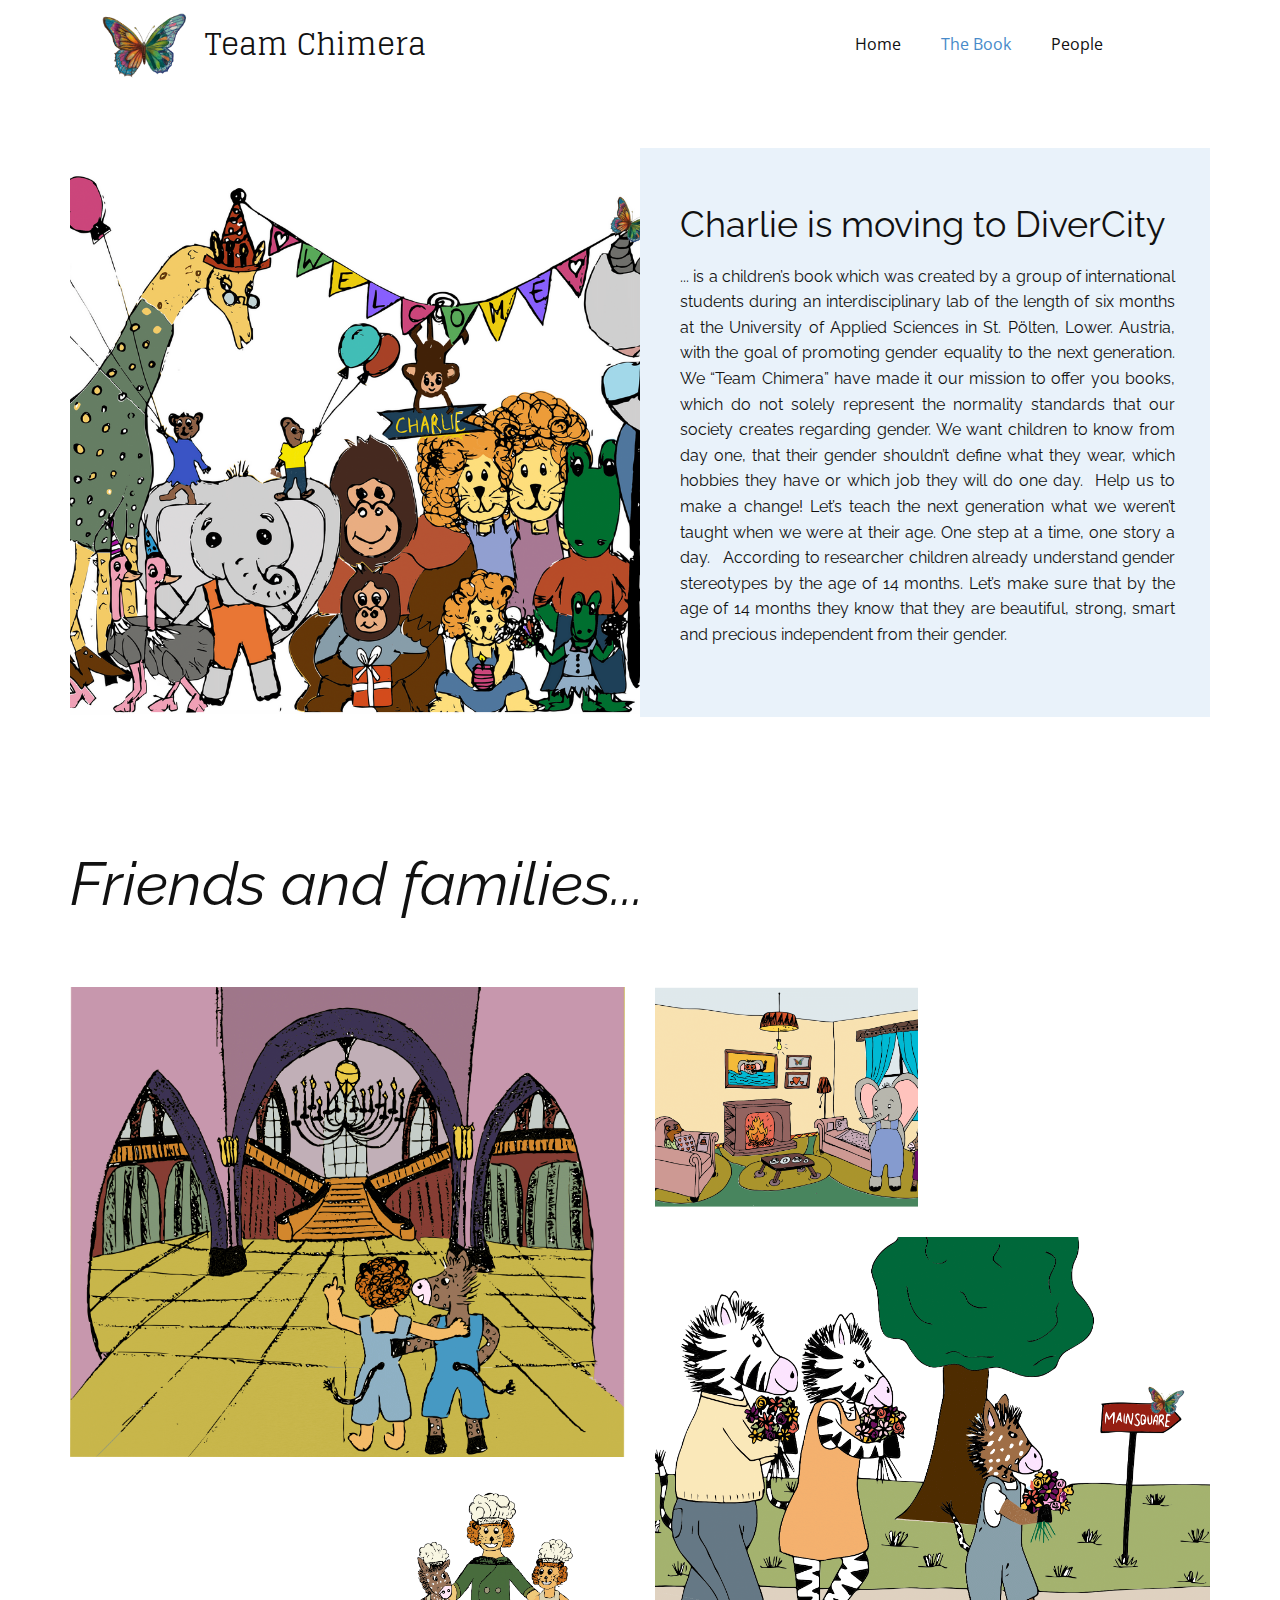
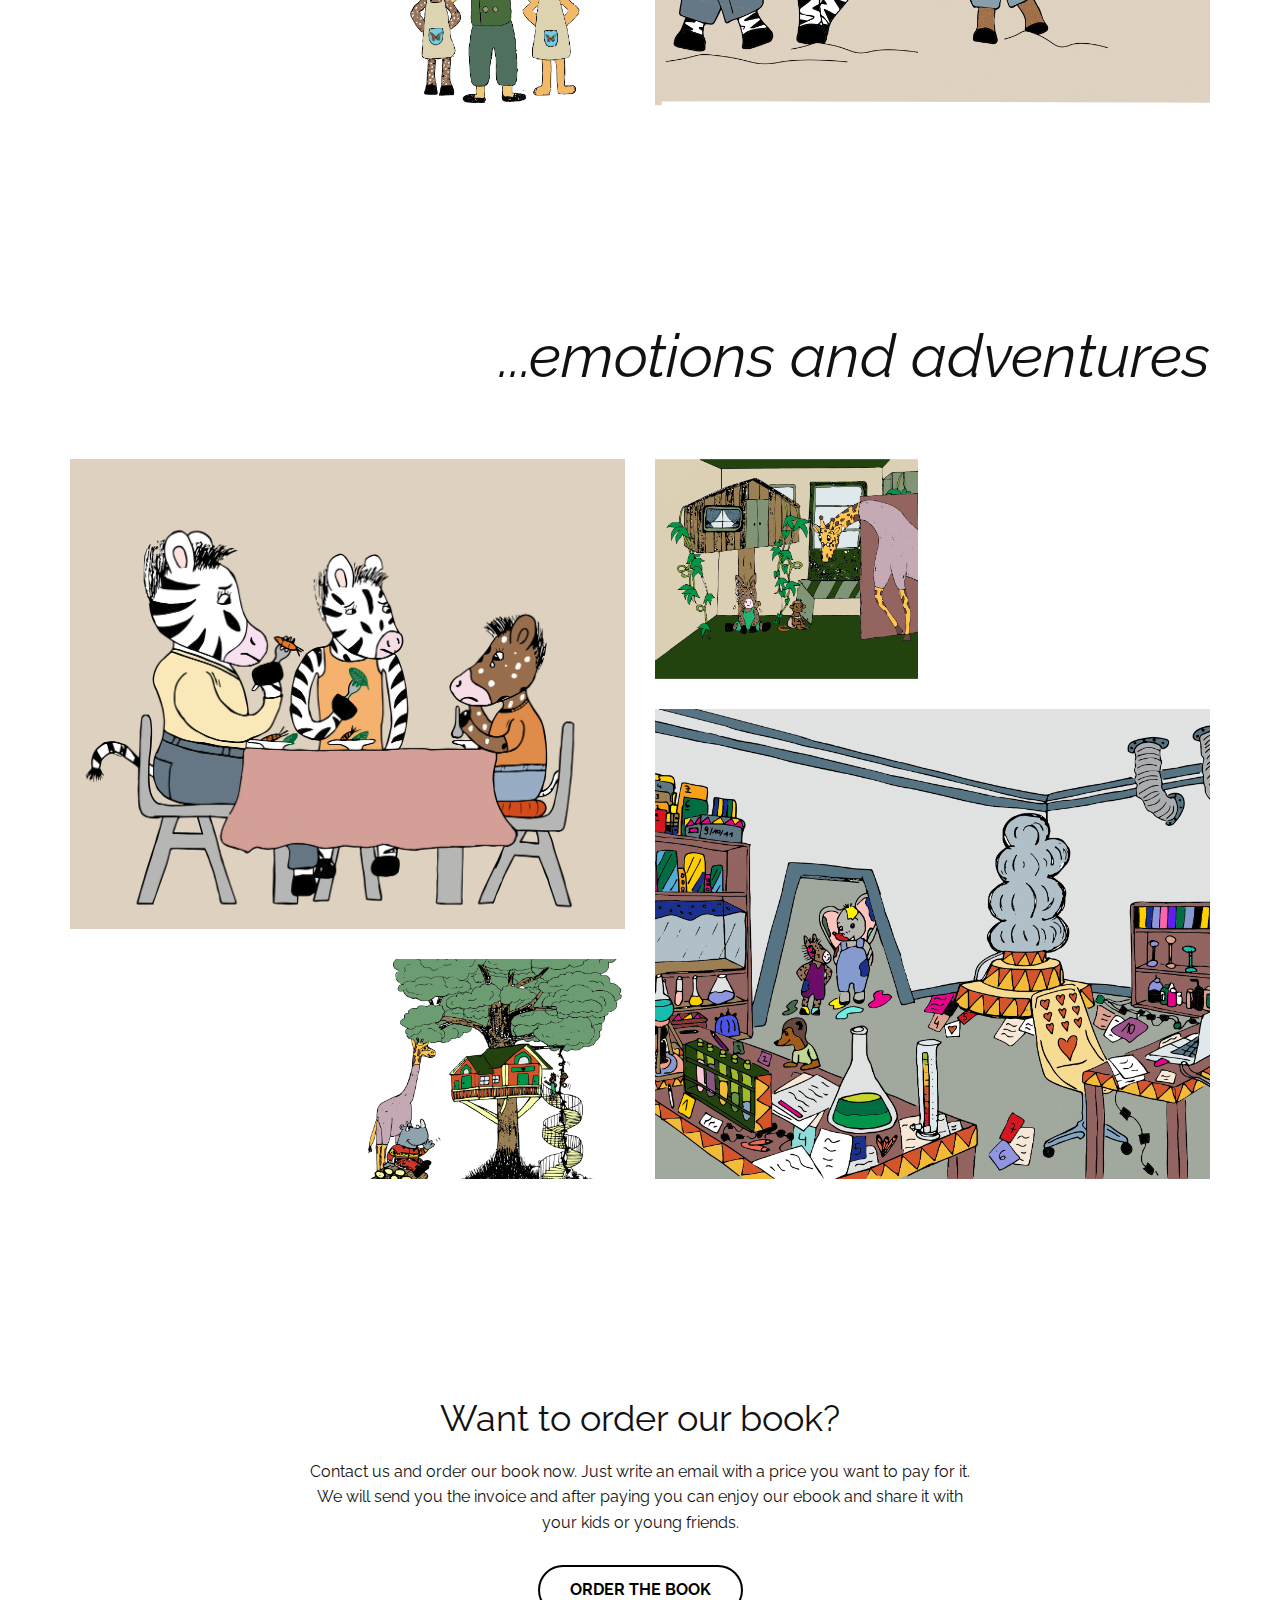
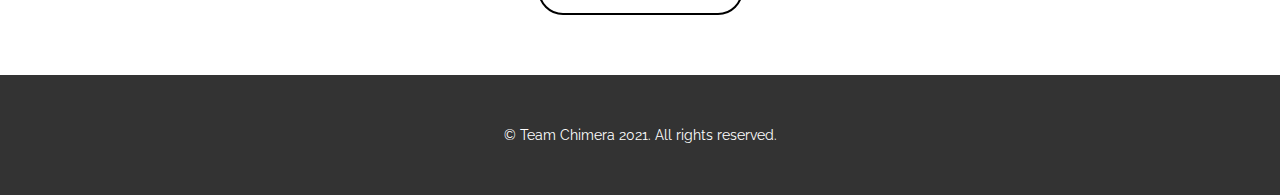
<file: The-Book.html>
<!DOCTYPE html>
<html style="font-size: 16px;">
  <head>
    <meta name="viewport" content="width=device-width, initial-scale=1.0">
    <meta charset="utf-8">
    <meta name="keywords" content="beebox">
    <meta name="description" content="">
    <meta name="page_type" content="np-template-header-footer-from-plugin">
    <title>The Book</title>
    <link rel="stylesheet" href="nicepage.css" media="screen">
<link rel="stylesheet" href="The-Book.css" media="screen">
    <script class="u-script" type="text/javascript" src="jquery.js" defer=""></script>
    <script class="u-script" type="text/javascript" src="nicepage.js" defer=""></script>
    <meta name="generator" content="Nicepage 2.27.3, nicepage.com">
    <link id="u-theme-google-font" rel="stylesheet" href="https://fonts.googleapis.com/css?family=Roboto:100,100i,300,300i,400,400i,500,500i,700,700i,900,900i|Open+Sans:300,300i,400,400i,600,600i,700,700i,800,800i">
    <link id="u-page-google-font" rel="stylesheet" href="https://fonts.googleapis.com/css?family=Raleway:100,100i,200,200i,300,300i,400,400i,500,500i,600,600i,700,700i,800,800i,900,900i|Glegoo:400,700">





    <script type="application/ld+json">{
		"@context": "http://schema.org",
		"@type": "Organization",
		"name": "",
		"url": "index.html"
}</script>
    <meta property="og:title" content="The Book">
    <meta property="og:type" content="website">
    <meta name="theme-color" content="#478ac9">
    <link rel="canonical" href="index.html">
    <meta property="og:url" content="index.html">
  </head>
  <body class="u-body"><header class="u-clearfix u-header u-header" id="sec-aadf"><div class="u-clearfix u-sheet u-valign-middle-xl u-sheet-1">
        <nav class="u-menu u-menu-dropdown u-offcanvas u-menu-1">
          <div class="menu-collapse" style="font-size: 1rem; letter-spacing: 0;">
            <a class="u-button-style u-custom-left-right-menu-spacing u-custom-padding-bottom u-custom-top-bottom-menu-spacing u-nav-link u-text-active-palette-1-base u-text-hover-palette-2-base" href="#">
              <svg><use xmlns:xlink="http://www.w3.org/1999/xlink" xlink:href="#menu-hamburger"></use></svg>
              <svg version="1.1" xmlns="http://www.w3.org/2000/svg" xmlns:xlink="http://www.w3.org/1999/xlink"><defs><symbol id="menu-hamburger" viewBox="0 0 16 16" style="width: 16px; height: 16px;"><rect y="1" width="16" height="2"></rect><rect y="7" width="16" height="2"></rect><rect y="13" width="16" height="2"></rect>
</symbol>
</defs></svg>
            </a>
          </div>
          <div class="u-custom-menu u-nav-container">
            <ul class="u-nav u-unstyled u-nav-1"><li class="u-nav-item"><a class="u-button-style u-nav-link u-text-active-palette-1-base u-text-hover-palette-2-base" href="Home.html" style="padding: 10px 20px;">Home</a>
</li><li class="u-nav-item"><a class="u-button-style u-nav-link u-text-active-palette-1-base u-text-hover-palette-2-base" href="The-Book.html" style="padding: 10px 20px;">The Book</a>
</li><li class="u-nav-item"><a class="u-button-style u-nav-link u-text-active-palette-1-base u-text-hover-palette-2-base" href="Contacts.html" style="padding: 10px 20px;">People</a>
</li></ul>
          </div>
          <div class="u-custom-menu u-nav-container-collapse">
            <div class="u-black u-container-style u-inner-container-layout u-opacity u-opacity-95 u-sidenav">
              <div class="u-menu-close"></div>
              <ul class="u-align-center u-nav u-popupmenu-items u-unstyled u-nav-2"><li class="u-nav-item"><a class="u-button-style u-nav-link" href="Home.html" style="padding: 10px 20px;">Home</a>
</li><li class="u-nav-item"><a class="u-button-style u-nav-link" href="The-Book.html" style="padding: 10px 20px;">The Book</a>
</li><li class="u-nav-item"><a class="u-button-style u-nav-link" href="Contacts.html" style="padding: 10px 20px;">People</a>
</li></ul>
            </div>
            <div class="u-black u-menu-overlay u-opacity u-opacity-70"></div>
          </div>
        </nav>
        <h2 class="u-custom-font u-subtitle u-text u-text-1">Team Chimera<br>
        </h2>
        <img src="images/chimera.png" alt="" class="u-image u-image-default u-image-1" data-image-width="577" data-image-height="433">
      </div></header>
    <section class="u-align-center u-clearfix u-section-1" id="sec-3602">
      <div class="u-clearfix u-sheet u-sheet-1">
        <div class="u-clearfix u-expanded-width u-gutter-0 u-layout-wrap u-layout-wrap-1">
          <div class="u-layout" style="">
            <div class="u-layout-row" style="">
              <div class="u-align-left u-container-style u-image u-layout-cell u-left-cell u-size-30 u-size-xs-60 u-image-1" src="" data-image-width="1600" data-image-height="900">
                <div class="u-container-layout u-container-layout-1" src=""></div>
              </div>
              <div class="u-container-style u-layout-cell u-palette-1-light-3 u-right-cell u-size-30 u-size-xs-60 u-layout-cell-2">
                <div class="u-container-layout u-container-layout-2">
                  <h2 class="u-align-left u-custom-font u-font-raleway u-text u-text-1">Charlie is moving to DiverCity</h2>
                  <p class="u-align-justify u-custom-font u-font-raleway u-text u-text-2">... is a children’s book which was created by a group of
international students during an interdisciplinary lab of the length of six
months at the University of Applied Sciences in St. Pölten, Lower. Austria, with the goal of promoting gender equality to the next
generation. We “Team Chimera” have made it our mission to offer you books,
which do not solely represent the normality standards that our society creates
regarding gender. We want children to know from day one, that their gender
shouldn’t define what they wear, which hobbies they have or which job they will
do one day.&nbsp; Help us to make a change!
Let’s teach the next generation what we weren’t taught when we were at their
age. One step at a time, one story a day.
&nbsp;
According to researcher children
already understand gender stereotypes by the age of 14 months. Let’s make sure
that by the age of 14 months they know that they are beautiful, strong, smart
and precious independent from their gender.</p>
                </div>
              </div>
            </div>
          </div>
        </div>
      </div>
    </section>
    <section class="u-clearfix u-section-2" id="sec-16ac">
      <div class="u-clearfix u-sheet u-sheet-1">
        <h4 class="u-custom-font u-font-raleway u-text u-text-1">Friends and families...</h4>
        <div class="u-clearfix u-expanded-width u-gutter-30 u-layout-wrap u-layout-wrap-1">
          <div class="u-layout">
            <div class="u-layout-row">
              <div class="u-size-30 u-size-60-md">
                <div class="u-layout-col">
                  <div class="u-size-40">
                    <div class="u-layout-row">
                      <div class="u-align-left u-container-style u-image u-layout-cell u-left-cell u-size-60 u-image-1" src="" data-image-width="1679" data-image-height="1430">
                        <div class="u-container-layout u-valign-middle u-container-layout-1" src=""></div>
                      </div>
                    </div>
                  </div>
                  <div class="u-size-20">
                    <div class="u-layout-row">
                      <div class="u-align-left u-container-style u-hidden-sm u-hidden-xs u-layout-cell u-left-cell u-size-30 u-layout-cell-2">
                        <div class="u-container-layout u-container-layout-2"></div>
                      </div>
                      <div class="u-align-left u-container-style u-image u-layout-cell u-size-30 u-image-2" src="" data-image-width="1600" data-image-height="1133">
                        <div class="u-container-layout u-container-layout-3" src=""></div>
                      </div>
                    </div>
                  </div>
                </div>
              </div>
              <div class="u-size-30 u-size-60-md">
                <div class="u-layout-col">
                  <div class="u-size-20">
                    <div class="u-layout-row">
                      <div class="u-align-left u-container-style u-image u-layout-cell u-size-30 u-image-3" src="" data-image-width="1600" data-image-height="1135">
                        <div class="u-container-layout u-container-layout-4" src=""></div>
                      </div>
                      <div class="u-align-left u-container-style u-hidden-sm u-hidden-xs u-layout-cell u-right-cell u-size-30 u-layout-cell-5">
                        <div class="u-container-layout u-container-layout-5"></div>
                      </div>
                    </div>
                  </div>
                  <div class="u-size-40">
                    <div class="u-layout-row">
                      <div class="u-align-left u-container-style u-image u-layout-cell u-right-cell u-size-60 u-image-4" src="" data-image-width="1600" data-image-height="1227">
                        <div class="u-container-layout u-valign-middle u-container-layout-6" src=""></div>
                      </div>
                    </div>
                  </div>
                </div>
              </div>
            </div>
          </div>
        </div>
      </div>
    </section>
    <section class="u-clearfix u-section-3" id="carousel_68e4">
      <div class="u-clearfix u-sheet u-valign-middle-lg u-sheet-1">
        <h4 class="u-align-right u-custom-font u-font-raleway u-text u-text-1">...emotions and adventures</h4>
        <div class="u-clearfix u-expanded-width u-gutter-30 u-layout-wrap u-layout-wrap-1">
          <div class="u-layout">
            <div class="u-layout-row">
              <div class="u-size-30 u-size-60-md">
                <div class="u-layout-col">
                  <div class="u-size-40">
                    <div class="u-layout-row">
                      <div class="u-align-left u-container-style u-image u-layout-cell u-left-cell u-size-60 u-image-1" src="" data-image-width="1600" data-image-height="959">
                        <div class="u-container-layout u-valign-middle u-container-layout-1" src=""></div>
                      </div>
                    </div>
                  </div>
                  <div class="u-size-20">
                    <div class="u-layout-row">
                      <div class="u-align-left u-container-style u-hidden-sm u-hidden-xs u-layout-cell u-left-cell u-size-30 u-layout-cell-2">
                        <div class="u-container-layout u-container-layout-2"></div>
                      </div>
                      <div class="u-align-left u-container-style u-image u-layout-cell u-size-30 u-image-2" src="" data-image-width="1600" data-image-height="1459">
                        <div class="u-container-layout u-container-layout-3" src=""></div>
                      </div>
                    </div>
                  </div>
                </div>
              </div>
              <div class="u-size-30 u-size-60-md">
                <div class="u-layout-col">
                  <div class="u-size-20">
                    <div class="u-layout-row">
                      <div class="u-align-left u-container-style u-image u-layout-cell u-size-30 u-image-3" src="" data-image-width="1600" data-image-height="1135">
                        <div class="u-container-layout u-container-layout-4" src=""></div>
                      </div>
                      <div class="u-align-left u-container-style u-hidden-sm u-hidden-xs u-layout-cell u-right-cell u-size-30 u-layout-cell-5">
                        <div class="u-container-layout u-container-layout-5"></div>
                      </div>
                    </div>
                  </div>
                  <div class="u-size-40">
                    <div class="u-layout-row">
                      <div class="u-align-left u-container-style u-image u-layout-cell u-right-cell u-size-60 u-image-4" src="" data-image-width="1600" data-image-height="1132">
                        <div class="u-container-layout u-valign-middle u-container-layout-6" src=""></div>
                      </div>
                    </div>
                  </div>
                </div>
              </div>
            </div>
          </div>
        </div>
      </div>
    </section>
    <section class="u-align-center u-clearfix u-section-4" id="sec-4511">
      <div class="u-align-center u-clearfix u-sheet u-valign-middle u-sheet-1">
        <h2 class="u-custom-font u-font-raleway u-text u-text-1">Want to order our book?</h2>
        <p class="u-custom-font u-font-raleway u-text u-text-2">Contact us and order our book now. Just write an email with a price you want to pay for it. We will send you the invoice and after paying you can enjoy our ebook and share it with your kids or young friends.</p>
        <a href="mailto:teamchimera@gmail.com?subject=Book%20ordering" class="u-border-2 u-border-black u-btn u-btn-round u-button-style u-custom-font u-font-raleway u-hover-black u-none u-radius-50 u-text-black u-text-hover-white u-btn-1">Order The Book</a>
      </div>
    </section>


    <footer class="u-align-center u-clearfix u-footer u-grey-80 u-footer" id="sec-2707"><div class="u-clearfix u-sheet u-valign-middle-xs u-sheet-1">
        <p class="u-custom-font u-font-raleway u-small-text u-text u-text-variant u-text-1">© Team Chimera 2021. All rights reserved.<br>
        </p>
      </div></footer>

  </body>
</html>
</file>
<file: Home.css>
.u-section-1 .u-sheet-1 {min-height: 786px}
.u-section-1 .u-text-1 {width: 680px; margin: 111px auto 0}
.u-section-1 .u-text-2 {width: 656px; margin: 20px auto 0}
.u-section-1 .u-btn-1 {margin: 30px auto 0}
.u-section-1 .u-icon-1 {height: 318px; width: 424px; margin: 0 auto 60px} 

@media (max-width: 1199px){ .u-section-1 .u-text-2 {width: 657px} }

@media (max-width: 767px){ .u-section-1 .u-sheet-1 {min-height: 423px}
.u-section-1 .u-text-1 {width: 540px}
.u-section-1 .u-text-2 {width: 540px} }

@media (max-width: 575px){ .u-section-1 .u-sheet-1 {min-height: 849px}
.u-section-1 .u-text-1 {margin-left: 0; margin-right: 0; width: 340px}
.u-section-1 .u-text-2 {margin-left: 0; margin-right: 0; width: 340px}
.u-section-1 .u-icon-1 {height: 255px; width: 340px} }.u-section-2 {background-image: none}
.u-section-2 .u-sheet-1 {min-height: 662px}
.u-section-2 .u-text-1 {width: 803px; background-image: none; font-weight: 700; margin: 62px auto 0}
.u-section-2 .u-text-2 {font-size: 1.125rem; font-weight: 300; width: 803px; margin: 28px auto 60px} 

@media (max-width: 991px){ .u-section-2 .u-text-1 {width: 720px}
.u-section-2 .u-text-2 {width: 720px} }

@media (max-width: 767px){ .u-section-2 .u-text-1 {width: 540px}
.u-section-2 .u-text-2 {width: 540px} }

@media (max-width: 575px){ .u-section-2 .u-text-1 {width: 340px}
.u-section-2 .u-text-2 {width: 340px} }
</file>
<file: Contacts.css>
.u-section-1 .u-sheet-1 {min-height: 626px}
.u-section-1 .u-layout-wrap-1 {margin: 60px auto 60px 0}
.u-section-1 .u-layout-cell-1 {min-height: 486px; pointer-events: auto}
.u-section-1 .u-container-layout-1 {padding: 30px 60px}
.u-section-1 .u-image-1 {width: 180px; height: 180px; background-image: url("images/52e5d74a4d53ab14f6da8c7dda793678153bdee757596c48732e7bd0914bc35eba_1280.jpg"); background-position: 50% 50%; margin: 68px auto 0}
.u-section-1 .u-text-1 {margin: 30px 0 0}
.u-section-1 .u-icon-1 {height: 37px; width: 37px; margin: 20px auto 0} 

@media (max-width: 1199px){ .u-section-1 .u-sheet-1 {min-height: 100px}
.u-section-1 .u-layout-wrap-1 {margin-right: initial; margin-left: initial}
.u-section-1 .u-layout-cell-1 {min-height: 401px} }

@media (max-width: 991px){ .u-section-1 .u-layout-cell-1 {min-height: 100px}
.u-section-1 .u-container-layout-1 {padding-left: 30px; padding-right: 30px} }

@media (max-width: 767px){ .u-section-1 .u-container-layout-1 {padding-left: 10px; padding-right: 10px} }.u-section-2 .u-sheet-1 {min-height: 1006px}
.u-section-2 .u-text-1 {font-size: 1.25rem; width: 455px; margin: 60px auto 0}
.u-section-2 .u-list-1 {min-height: 488px; grid-template-columns: calc(33.3333% - 7px) calc(33.3333% - 7px) calc(33.3333% - 7px); grid-gap: 10px 10px; margin: 74px auto 0 0}
.u-section-2 .u-list-item-1 {height: 239px}
.u-section-2 .u-container-layout-1 {padding: 30px 20px}
.u-section-2 .u-icon-1 {height: 65px; width: 65px; background-image: none; margin: 0 auto 0 20px}
.u-section-2 .u-group-1 {width: 256px; min-height: 105px; margin: -65px 0 0 auto}
.u-section-2 .u-container-layout-2 {padding: 0 20px 20px 30px}
.u-section-2 .u-text-2 {font-weight: 700; margin: 0 45px 0 0}
.u-section-2 .u-text-3 {margin: 10px -9px 0 0}
.u-section-2 .u-list-item-2 {height: 239px}
.u-section-2 .u-container-layout-3 {padding: 30px 20px}
.u-section-2 .u-icon-2 {height: 65px; width: 65px; background-image: none; margin: 0 auto 0 20px}
.u-section-2 .u-group-2 {width: 256px; min-height: 105px; background-size: auto; margin: -65px 0 0 auto}
.u-section-2 .u-container-layout-4 {padding: 0 20px 20px 30px}
.u-section-2 .u-text-4 {font-weight: 700; margin: 0 45px 0 0}
.u-section-2 .u-text-5 {margin: 10px -9px 0 0}
.u-section-2 .u-list-item-3 {height: 239px}
.u-section-2 .u-container-layout-5 {padding: 30px 20px}
.u-section-2 .u-icon-3 {height: 65px; width: 65px; background-image: none; margin: 0 auto 0 20px}
.u-section-2 .u-group-3 {width: 256px; min-height: 105px; background-size: auto; margin: -65px 0 0 auto}
.u-section-2 .u-container-layout-6 {padding: 0 20px 20px 30px}
.u-section-2 .u-text-6 {font-weight: 700; margin: 0 45px 0 0}
.u-section-2 .u-text-7 {margin: 10px -9px 0 0}
.u-section-2 .u-list-item-4 {height: 239px}
.u-section-2 .u-container-layout-7 {padding: 30px 20px}
.u-section-2 .u-icon-4 {height: 65px; width: 65px; background-image: none; margin: 0 auto 0 20px}
.u-section-2 .u-group-4 {width: 256px; min-height: 105px; background-size: auto; margin: -65px 0 0 auto}
.u-section-2 .u-container-layout-8 {padding: 0 20px 20px 30px}
.u-section-2 .u-text-8 {font-weight: 700; margin: 0 45px 0 0}
.u-section-2 .u-text-9 {margin: 10px -9px 0 0}
.u-section-2 .u-list-item-5 {height: 239px}
.u-section-2 .u-container-layout-9 {padding: 30px 20px}
.u-section-2 .u-icon-5 {height: 65px; width: 65px; background-image: none; margin: 0 auto 0 20px}
.u-section-2 .u-group-5 {width: 256px; min-height: 105px; background-size: auto; margin: -65px 0 0 auto}
.u-section-2 .u-container-layout-10 {padding: 0 20px 20px 30px}
.u-section-2 .u-text-10 {font-weight: 700; margin: 0 45px 0 0}
.u-section-2 .u-text-11 {margin: 10px -9px 0 0}
.u-section-2 .u-list-item-6 {height: 239px}
.u-section-2 .u-container-layout-11 {padding: 30px 20px}
.u-section-2 .u-icon-6 {height: 65px; width: 65px; background-image: none; margin: 0 auto 0 20px}
.u-section-2 .u-group-6 {width: 256px; min-height: 105px; background-size: auto; margin: -65px 0 0 auto}
.u-section-2 .u-container-layout-12 {padding: 0 20px 20px 30px}
.u-section-2 .u-text-12 {font-weight: 700; margin: 0 45px 0 0}
.u-section-2 .u-text-13 {margin: 10px -9px 0 0}
.u-section-2 .u-btn-1 {border-style: solid; font-weight: 300; background-image: none; margin: 0 auto}
.u-section-2 .u-text-14 {font-size: 1.25rem; width: 450px; margin: 56px auto 60px} 

@media (max-width: 1199px){ .u-section-2 .u-sheet-1 {min-height: 920px}
.u-section-2 .u-list-1 {min-height: 402px; height: auto; margin-right: initial; margin-left: initial}
.u-section-2 .u-group-1 {width: 201px; min-height: 203px}
.u-section-2 .u-container-layout-2 {padding-left: 20px}
.u-section-2 .u-group-2 {width: 201px; min-height: 203px}
.u-section-2 .u-container-layout-4 {padding-left: 20px}
.u-section-2 .u-group-3 {width: 201px; min-height: 203px}
.u-section-2 .u-container-layout-6 {padding-left: 20px}
.u-section-2 .u-group-4 {width: 201px; min-height: 203px}
.u-section-2 .u-container-layout-8 {padding-left: 20px}
.u-section-2 .u-group-5 {width: 201px; min-height: 203px}
.u-section-2 .u-container-layout-10 {padding-left: 20px}
.u-section-2 .u-group-6 {width: 201px; min-height: 203px}
.u-section-2 .u-container-layout-12 {padding-left: 20px}
.u-section-2 .u-btn-1 {margin-top: 153px}
.u-section-2 .u-text-14 {margin-top: -174px; margin-right: 276px} }

@media (max-width: 991px){ .u-section-2 .u-sheet-1 {min-height: 1211px}
.u-section-2 .u-list-1 {min-height: 702px; grid-template-columns: calc(((100% - 720px) / 2) + 355px) calc(((100% - 720px) / 2) + 355px); margin-right: initial; margin-left: initial}
.u-section-2 .u-group-1 {width: 243px; min-height: 166px}
.u-section-2 .u-group-2 {width: 243px; min-height: 166px}
.u-section-2 .u-group-3 {width: 243px; min-height: 166px}
.u-section-2 .u-group-4 {width: 243px; min-height: 166px}
.u-section-2 .u-group-5 {width: 243px; min-height: 166px}
.u-section-2 .u-group-6 {width: 243px; min-height: 166px}
.u-section-2 .u-text-14 {margin-right: 211px} }

@media (max-width: 767px){ .u-section-2 .u-list-1 {grid-template-columns: 100%; margin-right: initial; margin-left: initial}
.u-section-2 .u-container-layout-1 {padding-left: 10px; padding-right: 10px}
.u-section-2 .u-group-1 {width: 443px}
.u-section-2 .u-container-layout-2 {padding-left: 10px; padding-right: 10px}
.u-section-2 .u-container-layout-3 {padding-left: 10px; padding-right: 10px}
.u-section-2 .u-group-2 {width: 443px}
.u-section-2 .u-container-layout-4 {padding-left: 10px; padding-right: 10px}
.u-section-2 .u-container-layout-5 {padding-left: 10px; padding-right: 10px}
.u-section-2 .u-group-3 {width: 443px}
.u-section-2 .u-container-layout-6 {padding-left: 10px; padding-right: 10px}
.u-section-2 .u-container-layout-7 {padding-left: 10px; padding-right: 10px}
.u-section-2 .u-group-4 {width: 443px}
.u-section-2 .u-container-layout-8 {padding-left: 10px; padding-right: 10px}
.u-section-2 .u-container-layout-9 {padding-left: 10px; padding-right: 10px}
.u-section-2 .u-group-5 {width: 443px}
.u-section-2 .u-container-layout-10 {padding-left: 10px; padding-right: 10px}
.u-section-2 .u-container-layout-11 {padding-left: 10px; padding-right: 10px}
.u-section-2 .u-group-6 {width: 443px}
.u-section-2 .u-container-layout-12 {padding-left: 10px; padding-right: 10px}
.u-section-2 .u-btn-1 {margin-top: 185px}
.u-section-2 .u-text-14 {margin-top: -206px; margin-right: 158px} }

@media (max-width: 575px){ .u-section-2 .u-text-1 {width: 340px}
.u-section-2 .u-group-1 {width: 235px}
.u-section-2 .u-group-2 {width: 235px}
.u-section-2 .u-group-3 {width: 235px}
.u-section-2 .u-group-4 {width: 235px}
.u-section-2 .u-group-5 {width: 235px}
.u-section-2 .u-group-6 {width: 235px}
.u-section-2 .u-btn-1 {margin-top: 121px}
.u-section-2 .u-text-14 {margin-top: -142px; margin-right: 99px; width: 340px} }
</file>
<file: People.css>
.u-section-1 .u-sheet-1 {min-height: 626px}
.u-section-1 .u-layout-wrap-1 {margin: 60px auto 60px 0}
.u-section-1 .u-layout-cell-1 {min-height: 486px; pointer-events: auto}
.u-section-1 .u-container-layout-1 {padding: 30px 60px}
.u-section-1 .u-image-1 {width: 180px; height: 180px; background-image: url("images/52e5d74a4d53ab14f6da8c7dda793678153bdee757596c48732e7bd0914bc35eba_1280.jpg"); background-position: 50% 50%; margin: 68px auto 0}
.u-section-1 .u-text-1 {margin: 30px 0 0}
.u-section-1 .u-icon-1 {height: 37px; width: 37px; margin: 20px auto 0} 

@media (max-width: 1199px){ .u-section-1 .u-sheet-1 {min-height: 100px}
.u-section-1 .u-layout-wrap-1 {margin-right: initial; margin-left: initial}
.u-section-1 .u-layout-cell-1 {min-height: 401px} }

@media (max-width: 991px){ .u-section-1 .u-layout-cell-1 {min-height: 100px}
.u-section-1 .u-container-layout-1 {padding-left: 30px; padding-right: 30px} }

@media (max-width: 767px){ .u-section-1 .u-container-layout-1 {padding-left: 10px; padding-right: 10px} }.u-section-2 .u-sheet-1 {min-height: 1006px}
.u-section-2 .u-text-1 {font-size: 1.25rem; width: 455px; margin: 60px auto 0}
.u-section-2 .u-list-1 {min-height: 488px; grid-template-columns: calc(33.3333% - 7px) calc(33.3333% - 7px) calc(33.3333% - 7px); grid-gap: 10px 10px; margin: 74px auto 0 0}
.u-section-2 .u-list-item-1 {height: 239px}
.u-section-2 .u-container-layout-1 {padding: 30px 20px}
.u-section-2 .u-icon-1 {height: 65px; width: 65px; background-image: none; margin: 0 auto 0 20px}
.u-section-2 .u-group-1 {width: 256px; min-height: 105px; margin: -65px 0 0 auto}
.u-section-2 .u-container-layout-2 {padding: 0 20px 20px 30px}
.u-section-2 .u-text-2 {font-weight: 700; margin: 0 45px 0 0}
.u-section-2 .u-text-3 {margin: 10px -9px 0 0}
.u-section-2 .u-list-item-2 {height: 239px}
.u-section-2 .u-container-layout-3 {padding: 30px 20px}
.u-section-2 .u-icon-2 {height: 65px; width: 65px; background-image: none; margin: 0 auto 0 20px}
.u-section-2 .u-group-2 {width: 256px; min-height: 105px; background-size: auto; margin: -65px 0 0 auto}
.u-section-2 .u-container-layout-4 {padding: 0 20px 20px 30px}
.u-section-2 .u-text-4 {font-weight: 700; margin: 0 45px 0 0}
.u-section-2 .u-text-5 {margin: 10px -9px 0 0}
.u-section-2 .u-list-item-3 {height: 239px}
.u-section-2 .u-container-layout-5 {padding: 30px 20px}
.u-section-2 .u-icon-3 {height: 65px; width: 65px; background-image: none; margin: 0 auto 0 20px}
.u-section-2 .u-group-3 {width: 256px; min-height: 105px; background-size: auto; margin: -65px 0 0 auto}
.u-section-2 .u-container-layout-6 {padding: 0 20px 20px 30px}
.u-section-2 .u-text-6 {font-weight: 700; margin: 0 45px 0 0}
.u-section-2 .u-text-7 {margin: 10px -9px 0 0}
.u-section-2 .u-list-item-4 {height: 239px}
.u-section-2 .u-container-layout-7 {padding: 30px 20px}
.u-section-2 .u-icon-4 {height: 65px; width: 65px; background-image: none; margin: 0 auto 0 20px}
.u-section-2 .u-group-4 {width: 256px; min-height: 105px; background-size: auto; margin: -65px 0 0 auto}
.u-section-2 .u-container-layout-8 {padding: 0 20px 20px 30px}
.u-section-2 .u-text-8 {font-weight: 700; margin: 0 45px 0 0}
.u-section-2 .u-text-9 {margin: 10px -9px 0 0}
.u-section-2 .u-list-item-5 {height: 239px}
.u-section-2 .u-container-layout-9 {padding: 30px 20px}
.u-section-2 .u-icon-5 {height: 65px; width: 65px; background-image: none; margin: 0 auto 0 20px}
.u-section-2 .u-group-5 {width: 256px; min-height: 105px; background-size: auto; margin: -65px 0 0 auto}
.u-section-2 .u-container-layout-10 {padding: 0 20px 20px 30px}
.u-section-2 .u-text-10 {font-weight: 700; margin: 0 45px 0 0}
.u-section-2 .u-text-11 {margin: 10px -9px 0 0}
.u-section-2 .u-list-item-6 {height: 239px}
.u-section-2 .u-container-layout-11 {padding: 30px 20px}
.u-section-2 .u-icon-6 {height: 65px; width: 65px; background-image: none; margin: 0 auto 0 20px}
.u-section-2 .u-group-6 {width: 256px; min-height: 105px; background-size: auto; margin: -65px 0 0 auto}
.u-section-2 .u-container-layout-12 {padding: 0 20px 20px 30px}
.u-section-2 .u-text-12 {font-weight: 700; margin: 0 45px 0 0}
.u-section-2 .u-text-13 {margin: 10px -9px 0 0}
.u-section-2 .u-btn-1 {border-style: solid; font-weight: 300; background-image: none; margin: 0 auto}
.u-section-2 .u-text-14 {font-size: 1.25rem; width: 450px; margin: 56px auto 60px} 

@media (max-width: 1199px){ .u-section-2 .u-sheet-1 {min-height: 920px}
.u-section-2 .u-list-1 {height: auto; margin-right: initial; margin-left: initial}
.u-section-2 .u-icon-1 {margin-left: 10px}
.u-section-2 .u-group-1 {width: 201px; min-height: 119px}
.u-section-2 .u-container-layout-2 {padding-right: 10px; padding-bottom: 11px; padding-left: 20px}
.u-section-2 .u-text-2 {width: auto; margin-right: 10px}
.u-section-2 .u-icon-2 {margin-left: 10px}
.u-section-2 .u-group-2 {width: 201px; min-height: 119px}
.u-section-2 .u-container-layout-4 {padding-right: 10px; padding-bottom: 11px; padding-left: 20px}
.u-section-2 .u-text-4 {width: auto; margin-right: 10px}
.u-section-2 .u-icon-3 {margin-left: 10px}
.u-section-2 .u-group-3 {width: 201px; min-height: 119px}
.u-section-2 .u-container-layout-6 {padding-right: 10px; padding-bottom: 11px; padding-left: 20px}
.u-section-2 .u-text-6 {width: auto; margin-right: 10px}
.u-section-2 .u-icon-4 {margin-left: 10px}
.u-section-2 .u-group-4 {width: 201px; min-height: 119px}
.u-section-2 .u-container-layout-8 {padding-right: 10px; padding-bottom: 11px; padding-left: 20px}
.u-section-2 .u-text-8 {width: auto; margin-right: 10px}
.u-section-2 .u-icon-5 {margin-left: 10px}
.u-section-2 .u-group-5 {width: 201px; min-height: 119px}
.u-section-2 .u-container-layout-10 {padding-right: 10px; padding-bottom: 11px; padding-left: 20px}
.u-section-2 .u-text-10 {width: auto; margin-right: 10px}
.u-section-2 .u-icon-6 {margin-left: 10px}
.u-section-2 .u-group-6 {width: 201px; min-height: 119px}
.u-section-2 .u-container-layout-12 {padding-right: 10px; padding-bottom: 11px; padding-left: 20px}
.u-section-2 .u-text-12 {width: auto; margin-right: 10px}
.u-section-2 .u-btn-1 {margin-top: -33px; margin-right: 397px}
.u-section-2 .u-text-14 {width: auto; margin-top: 60px; margin-right: 275px; margin-left: 294px} }

@media (max-width: 991px){ .u-section-2 .u-sheet-1 {min-height: 1273px}
.u-section-2 .u-list-1 {min-height: 702px; grid-template-columns: calc(((100% - 720px) / 2) + 355px) calc(((100% - 720px) / 2) + 355px); margin-right: initial; margin-left: initial}
.u-section-2 .u-group-1 {width: 243px; min-height: 166px}
.u-section-2 .u-group-2 {width: 243px; min-height: 166px}
.u-section-2 .u-group-3 {width: 243px; min-height: 166px}
.u-section-2 .u-group-4 {width: 243px; min-height: 166px}
.u-section-2 .u-group-5 {width: 243px; min-height: 166px}
.u-section-2 .u-group-6 {width: 243px; min-height: 166px}
.u-section-2 .u-btn-1 {margin-top: 72px; margin-right: auto}
.u-section-2 .u-text-14 {width: 366px; margin-top: 42px; margin-left: auto; margin-right: auto} }

@media (max-width: 767px){ .u-section-2 .u-sheet-1 {min-height: 2000px}
.u-section-2 .u-list-1 {min-height: 1434px; grid-template-columns: 100%; grid-gap: 0 0; margin-right: initial; margin-left: initial}
.u-section-2 .u-container-layout-1 {padding-left: 10px; padding-right: 10px; padding-bottom: 60px}
.u-section-2 .u-icon-1 {margin-top: 7px; margin-left: 5px}
.u-section-2 .u-group-1 {width: 443px; min-height: 104px}
.u-section-2 .u-container-layout-2 {padding-left: 10px}
.u-section-2 .u-container-layout-3 {padding-left: 10px; padding-right: 10px; padding-bottom: 60px}
.u-section-2 .u-icon-2 {margin-top: 7px; margin-left: 5px}
.u-section-2 .u-group-2 {width: 443px; min-height: 104px}
.u-section-2 .u-container-layout-4 {padding-left: 10px}
.u-section-2 .u-container-layout-5 {padding-left: 10px; padding-right: 10px; padding-bottom: 60px}
.u-section-2 .u-icon-3 {margin-top: 7px; margin-left: 5px}
.u-section-2 .u-group-3 {width: 443px; min-height: 104px}
.u-section-2 .u-container-layout-6 {padding-left: 10px}
.u-section-2 .u-container-layout-7 {padding-left: 10px; padding-right: 10px; padding-bottom: 60px}
.u-section-2 .u-icon-4 {margin-top: 7px; margin-left: 5px}
.u-section-2 .u-group-4 {width: 443px; min-height: 104px}
.u-section-2 .u-container-layout-8 {padding-left: 10px}
.u-section-2 .u-container-layout-9 {padding-left: 10px; padding-right: 10px; padding-bottom: 60px}
.u-section-2 .u-icon-5 {margin-top: 7px; margin-left: 5px}
.u-section-2 .u-group-5 {width: 443px; min-height: 104px}
.u-section-2 .u-container-layout-10 {padding-left: 10px}
.u-section-2 .u-container-layout-11 {padding-left: 10px; padding-right: 10px; padding-bottom: 60px}
.u-section-2 .u-icon-6 {margin-top: 7px; margin-left: 5px}
.u-section-2 .u-group-6 {width: 443px; min-height: 104px}
.u-section-2 .u-container-layout-12 {padding-left: 10px}
.u-section-2 .u-btn-1 {margin-top: 12px; padding: 10px 31px 10px 30px}
.u-section-2 .u-text-14 {margin-top: 60px} }

@media (max-width: 575px){ .u-section-2 .u-text-1 {width: 340px}
.u-section-2 .u-container-layout-1 {padding-bottom: 30px}
.u-section-2 .u-group-1 {width: 235px}
.u-section-2 .u-container-layout-3 {padding-bottom: 30px}
.u-section-2 .u-group-2 {width: 235px}
.u-section-2 .u-container-layout-5 {padding-bottom: 30px}
.u-section-2 .u-group-3 {width: 235px}
.u-section-2 .u-container-layout-7 {padding-bottom: 30px}
.u-section-2 .u-group-4 {width: 235px}
.u-section-2 .u-container-layout-9 {padding-bottom: 30px}
.u-section-2 .u-group-5 {width: 235px}
.u-section-2 .u-container-layout-11 {padding-bottom: 30px}
.u-section-2 .u-group-6 {width: 235px}
.u-section-2 .u-btn-1 {margin-top: -47px}
.u-section-2 .u-text-14 {margin-top: 80px; margin-left: 0; margin-right: 0; width: 340px} }
</file>
<file: Planting-Tips.css>
.u-section-1 .u-sheet-1 {min-height: 665px}
.u-section-1 .u-layout-wrap-1 {margin: 70px auto 60px 0}
.u-section-1 .u-layout-cell-1 {min-height: 496px; pointer-events: auto}
.u-section-1 .u-container-layout-1 {padding: 30px 60px}
.u-section-1 .u-image-1 {width: 180px; height: 180px; background-image: url("images/57e8d64b4c57a414f6da8c7dda793678153bdee757596c48732f79d2904bc55ab0_1280.jpg"); background-position: 50% 50%; margin: 68px auto 0}
.u-section-1 .u-text-1 {margin: 30px 0 0}
.u-section-1 .u-text-2 {margin: 20px 0 0}
.u-section-1 .u-icon-1 {height: 37px; width: 37px; margin: 25px auto 0} 

@media (max-width: 1199px){ .u-section-1 .u-sheet-1 {min-height: 100px}
.u-section-1 .u-layout-wrap-1 {margin-bottom: 0; margin-right: initial; margin-left: initial}
.u-section-1 .u-layout-cell-1 {min-height: 409px} }

@media (max-width: 991px){ .u-section-1 .u-layout-cell-1 {min-height: 100px}
.u-section-1 .u-container-layout-1 {padding-left: 30px; padding-right: 30px} }

@media (max-width: 767px){ .u-section-1 .u-container-layout-1 {padding-left: 10px; padding-right: 10px} }.u-section-2 .u-sheet-1 {min-height: 737px}
.u-section-2 .u-text-1 {width: 455px; font-size: 1.25rem; margin: 60px auto 0}
.u-section-2 .u-list-1 {min-height: 488px; grid-template-columns: repeat(3, calc(33.3333% - 7px)); grid-gap: 10px; margin: 45px 0 60px}
.u-section-2 .u-container-layout-1 {padding: 30px 20px}
.u-section-2 .u-icon-1 {height: 65px; width: 65px; background-image: none; margin: 0 auto 0 0}
.u-section-2 .u-group-1 {width: 256px; min-height: 179px; margin: -65px 0 0 auto}
.u-section-2 .u-container-layout-2 {padding: 0 20px 20px 30px}
.u-section-2 .u-text-2 {margin-top: 0; margin-bottom: 0; font-weight: 700}
.u-section-2 .u-text-3 {margin: 20px 0 0}
.u-section-2 .u-container-layout-3 {padding: 30px 20px}
.u-section-2 .u-icon-2 {height: 65px; width: 65px; background-image: none; margin: 0 auto 0 0}
.u-section-2 .u-group-2 {width: 256px; min-height: 179px; background-size: auto; margin: -65px 0 0 auto}
.u-section-2 .u-container-layout-4 {padding: 0 20px 20px 30px}
.u-section-2 .u-text-4 {margin-top: 0; margin-bottom: 0; font-weight: 700}
.u-section-2 .u-text-5 {margin: 20px 0 0}
.u-section-2 .u-container-layout-5 {padding: 30px 20px}
.u-section-2 .u-icon-3 {height: 65px; width: 65px; background-image: none; margin: 0 auto 0 0}
.u-section-2 .u-group-3 {width: 256px; min-height: 179px; background-size: auto; margin: -65px 0 0 auto}
.u-section-2 .u-container-layout-6 {padding: 0 20px 20px 30px}
.u-section-2 .u-text-6 {margin-top: 0; margin-bottom: 0; font-weight: 700}
.u-section-2 .u-text-7 {margin: 20px 0 0}
.u-section-2 .u-container-layout-7 {padding: 30px 20px}
.u-section-2 .u-icon-4 {height: 65px; width: 65px; background-image: none; margin: 0 auto 0 0}
.u-section-2 .u-group-4 {width: 256px; min-height: 179px; background-size: auto; margin: -65px 0 0 auto}
.u-section-2 .u-container-layout-8 {padding: 0 20px 20px 30px}
.u-section-2 .u-text-8 {margin-top: 0; margin-bottom: 0; font-weight: 700}
.u-section-2 .u-text-9 {margin: 20px 0 0}
.u-section-2 .u-container-layout-9 {padding: 30px 20px}
.u-section-2 .u-icon-5 {height: 65px; width: 65px; background-image: none; margin: 0 auto 0 0}
.u-section-2 .u-group-5 {width: 256px; min-height: 179px; background-size: auto; margin: -65px 0 0 auto}
.u-section-2 .u-container-layout-10 {padding: 0 20px 20px 30px}
.u-section-2 .u-text-10 {margin-top: 0; margin-bottom: 0; font-weight: 700}
.u-section-2 .u-text-11 {margin: 20px 0 0}
.u-section-2 .u-container-layout-11 {padding: 30px 20px}
.u-section-2 .u-icon-6 {height: 65px; width: 65px; background-image: none; margin: 0 auto 0 0}
.u-section-2 .u-group-6 {width: 256px; min-height: 179px; background-size: auto; margin: -65px 0 0 auto}
.u-section-2 .u-container-layout-12 {padding: 0 20px 20px 30px}
.u-section-2 .u-text-12 {margin-top: 0; margin-bottom: 0; font-weight: 700}
.u-section-2 .u-text-13 {margin: 20px 0 0} 

@media (max-width: 1199px){ .u-section-2 .u-sheet-1 {min-height: 651px}
.u-section-2 .u-list-1 {min-height: 402px; height: auto; margin-right: initial; margin-left: initial}
.u-section-2 .u-group-1 {width: 201px; min-height: 203px}
.u-section-2 .u-container-layout-2 {padding-left: 20px}
.u-section-2 .u-group-2 {width: 201px; min-height: 203px}
.u-section-2 .u-container-layout-4 {padding-left: 20px}
.u-section-2 .u-group-3 {width: 201px; min-height: 203px}
.u-section-2 .u-container-layout-6 {padding-left: 20px}
.u-section-2 .u-group-4 {width: 201px; min-height: 203px}
.u-section-2 .u-container-layout-8 {padding-left: 20px}
.u-section-2 .u-group-5 {width: 201px; min-height: 203px}
.u-section-2 .u-container-layout-10 {padding-left: 20px}
.u-section-2 .u-group-6 {width: 201px; min-height: 203px}
.u-section-2 .u-container-layout-12 {padding-left: 20px} }

@media (max-width: 991px){ .u-section-2 .u-sheet-1 {min-height: 951px}
.u-section-2 .u-list-1 {min-height: 702px; grid-template-columns: repeat(2, calc(((100% - 720px) / 2) + 355px)); margin-right: initial; margin-left: initial}
.u-section-2 .u-group-1 {width: 243px; min-height: 166px}
.u-section-2 .u-group-2 {width: 243px; min-height: 166px}
.u-section-2 .u-group-3 {width: 243px; min-height: 166px}
.u-section-2 .u-group-4 {width: 243px; min-height: 166px}
.u-section-2 .u-group-5 {width: 243px; min-height: 166px}
.u-section-2 .u-group-6 {width: 243px; min-height: 166px} }

@media (max-width: 767px){ .u-section-2 .u-list-1 {grid-template-columns: 100%; margin-right: initial; margin-left: initial}
.u-section-2 .u-container-layout-1 {padding-left: 10px; padding-right: 10px}
.u-section-2 .u-group-1 {width: 443px}
.u-section-2 .u-container-layout-2 {padding-left: 10px; padding-right: 10px}
.u-section-2 .u-container-layout-3 {padding-left: 10px; padding-right: 10px}
.u-section-2 .u-group-2 {width: 443px}
.u-section-2 .u-container-layout-4 {padding-left: 10px; padding-right: 10px}
.u-section-2 .u-container-layout-5 {padding-left: 10px; padding-right: 10px}
.u-section-2 .u-group-3 {width: 443px}
.u-section-2 .u-container-layout-6 {padding-left: 10px; padding-right: 10px}
.u-section-2 .u-container-layout-7 {padding-left: 10px; padding-right: 10px}
.u-section-2 .u-group-4 {width: 443px}
.u-section-2 .u-container-layout-8 {padding-left: 10px; padding-right: 10px}
.u-section-2 .u-container-layout-9 {padding-left: 10px; padding-right: 10px}
.u-section-2 .u-group-5 {width: 443px}
.u-section-2 .u-container-layout-10 {padding-left: 10px; padding-right: 10px}
.u-section-2 .u-container-layout-11 {padding-left: 10px; padding-right: 10px}
.u-section-2 .u-group-6 {width: 443px}
.u-section-2 .u-container-layout-12 {padding-left: 10px; padding-right: 10px} }

@media (max-width: 575px){ .u-section-2 .u-text-1 {width: 340px}
.u-section-2 .u-group-1 {width: 235px}
.u-section-2 .u-group-2 {width: 235px}
.u-section-2 .u-group-3 {width: 235px}
.u-section-2 .u-group-4 {width: 235px}
.u-section-2 .u-group-5 {width: 235px}
.u-section-2 .u-group-6 {width: 235px} }
</file>
<file: Starting.css>
.u-section-1 {background-image: none}
.u-section-1 .u-sheet-1 {min-height: 764px}
.u-section-1 .u-list-1 {min-height: 629px; grid-template-columns: 33.3333% 33.3333% 33.3333%; grid-template-rows: auto; grid-gap: 0 0; margin: 68px auto 60px 0}
.u-section-1 .u-list-item-1 {height: 629px}
.u-section-1 .u-container-layout-1 {padding: 30px}
.u-section-1 .u-image-1 {height: 213px; margin: 0 auto 0 0}
.u-section-1 .u-text-1 {margin: 30px auto 0}
.u-section-1 .u-line-1 {transform-origin: left center 0; margin: 20px auto 0 0}
.u-section-1 .u-text-2 {margin: 54px auto 0 0}
.u-section-1 .u-list-item-2 {height: 629px}
.u-section-1 .u-container-layout-2 {padding: 30px}
.u-section-1 .u-image-2 {height: 213px; margin: 0 auto 0 0}
.u-section-1 .u-text-3 {margin: 30px auto 0}
.u-section-1 .u-line-2 {transform-origin: left center 0; margin: 20px auto 0 0}
.u-section-1 .u-text-4 {margin: 54px auto 0 0}
.u-section-1 .u-list-item-3 {height: 629px}
.u-section-1 .u-container-layout-3 {padding: 30px}
.u-section-1 .u-image-3 {height: 213px; margin: 0 auto 0 0}
.u-section-1 .u-text-5 {margin: 30px auto 0}
.u-section-1 .u-line-3 {transform-origin: left center 0; margin: 20px auto 0 0}
.u-section-1 .u-text-6 {margin: 54px auto 0 0} 

@media (max-width: 1199px){ .u-section-1 .u-sheet-1 {min-height: 342px}
.u-section-1 .u-list-1 {min-height: 309px; grid-template-columns: repeat(3, 33.333333333333336%); height: auto; margin-right: initial; margin-left: initial}
.u-section-1 .u-image-1 {height: 169px; margin-right: initial; margin-left: initial}
.u-section-1 .u-line-1 {margin-right: initial; margin-left: initial}
.u-section-1 .u-image-2 {height: 169px; margin-right: initial; margin-left: initial}
.u-section-1 .u-line-2 {margin-right: initial; margin-left: initial}
.u-section-1 .u-image-3 {height: 169px; margin-right: initial; margin-left: initial}
.u-section-1 .u-line-3 {margin-right: initial; margin-left: initial} }

@media (max-width: 991px){ .u-section-1 .u-sheet-1 {min-height: 744px}
.u-section-1 .u-list-1 {min-height: 711px; grid-template-columns: repeat(2, 50%); margin-right: initial; margin-left: initial}
.u-section-1 .u-image-1 {height: 200px; margin-right: initial; margin-left: initial}
.u-section-1 .u-image-2 {height: 200px; margin-right: initial; margin-left: initial}
.u-section-1 .u-image-3 {height: 200px; margin-right: initial; margin-left: initial} }

@media (max-width: 767px){ .u-section-1 .u-list-1 {min-height: 1599px; grid-template-columns: 100%; margin-right: initial; margin-left: initial}
.u-section-1 .u-container-layout-1 {padding-top: 0; padding-left: 10px; padding-right: 10px}
.u-section-1 .u-image-1 {height: 347px; margin-right: initial; margin-left: initial}
.u-section-1 .u-text-1 {margin-top: 20px}
.u-section-1 .u-container-layout-2 {padding-top: 0; padding-left: 10px; padding-right: 10px}
.u-section-1 .u-image-2 {height: 347px; margin-right: initial; margin-left: initial}
.u-section-1 .u-text-3 {margin-top: 20px}
.u-section-1 .u-container-layout-3 {padding-top: 0; padding-left: 10px; padding-right: 10px}
.u-section-1 .u-image-3 {height: 347px; margin-right: initial; margin-left: initial}
.u-section-1 .u-text-5 {margin-top: 20px} }

@media (max-width: 575px){ .u-section-1 .u-list-1 {min-height: 1007px; margin-right: initial; margin-left: initial}
.u-section-1 .u-image-1 {height: 214px; margin-right: initial; margin-left: initial}
.u-section-1 .u-image-2 {height: 214px; margin-right: initial; margin-left: initial}
.u-section-1 .u-image-3 {height: 214px; margin-right: initial; margin-left: initial} }
</file>
<file: The-Book.css>
.u-section-1 .u-sheet-1 {min-height: 707px}
.u-section-1 .u-layout-wrap-1 {pointer-events: auto; margin: 60px auto 60px 0}
.u-section-1 .u-image-1 {min-height: 569px; pointer-events: auto; background-image: url("images/partyforcharlie.png")}
.u-section-1 .u-container-layout-1 {padding: 30px 60px}
.u-section-1 .u-layout-cell-2 {min-height: 569px; pointer-events: auto}
.u-section-1 .u-container-layout-2 {padding: 30px 35px 19px 40px}
.u-section-1 .u-text-1 {margin: 27px 0 0}
.u-section-1 .u-text-2 {margin: 19px 0 0} 

@media (max-width: 1199px){ .u-section-1 .u-sheet-1 {min-height: 481px}
.u-section-1 .u-layout-wrap-1 {margin-right: initial; margin-left: initial}
.u-section-1 .u-image-1 {min-height: 469px; background-position: 50% 50%}
.u-section-1 .u-layout-cell-2 {min-height: 648px}
.u-section-1 .u-text-1 {width: auto; margin-right: 3px; margin-left: -2px} }

@media (max-width: 991px){ .u-section-1 .u-sheet-1 {min-height: 367px}
.u-section-1 .u-image-1 {min-height: 359px}
.u-section-1 .u-container-layout-1 {padding-left: 30px; padding-right: 30px}
.u-section-1 .u-layout-cell-2 {min-height: 100px}
.u-section-1 .u-container-layout-2 {padding-left: 30px; padding-right: 30px}
.u-section-1 .u-text-1 {margin-left: 0; margin-right: 0} }

@media (max-width: 767px){ .u-section-1 .u-sheet-1 {min-height: 653px}
.u-section-1 .u-image-1 {min-height: 539px}
.u-section-1 .u-container-layout-1 {padding-left: 10px; padding-right: 10px}
.u-section-1 .u-container-layout-2 {padding-left: 10px; padding-right: 10px} }

@media (max-width: 575px){ .u-section-1 .u-sheet-1 {min-height: 446px}
.u-section-1 .u-image-1 {min-height: 339px} }.u-section-2 .u-sheet-1 {min-height: 1072px}
.u-section-2 .u-text-1 {font-style: italic; font-size: 3.75rem; margin: 53px 0 0}
.u-section-2 .u-layout-wrap-1 {margin: 67px 0 60px}
.u-section-2 .u-image-1 {min-height: 500px; background-image: url("images/Picture2-1.png"); background-position: 50% 50%}
.u-section-2 .u-container-layout-1 {padding: 30px 60px}
.u-section-2 .u-layout-cell-2 {min-height: 250px}
.u-section-2 .u-container-layout-2 {padding: 30px}
.u-section-2 .u-image-2 {min-height: 250px; background-image: url("images/Picture4-1.png")}
.u-section-2 .u-container-layout-3 {padding: 30px}
.u-section-2 .u-image-3 {min-height: 250px; background-image: url("images/Picture10-1.png"); background-position: 50% 50%}
.u-section-2 .u-container-layout-4 {padding: 30px}
.u-section-2 .u-layout-cell-5 {min-height: 250px}
.u-section-2 .u-container-layout-5 {padding: 30px}
.u-section-2 .u-image-4 {min-height: 500px; background-image: url("images/Charlie_blumen_miteltern-1.png")}
.u-section-2 .u-container-layout-6 {padding: 30px 60px} 

@media (max-width: 1199px){ .u-section-2 .u-sheet-1 {min-height: 840px}
.u-section-2 .u-text-1 {margin-top: 77px; margin-right: 97px}
.u-section-2 .u-layout-wrap-1 {margin-top: 43px; margin-right: initial; margin-left: initial}
.u-section-2 .u-image-1 {min-height: 412px}
.u-section-2 .u-layout-cell-2 {min-height: 206px}
.u-section-2 .u-image-2 {min-height: 206px; background-position: 50% 50%}
.u-section-2 .u-image-3 {min-height: 206px}
.u-section-2 .u-layout-cell-5 {min-height: 206px}
.u-section-2 .u-image-4 {min-height: 412px; background-position: 50% 50%} }

@media (max-width: 991px){ .u-section-2 .u-sheet-1 {min-height: 2026px}
.u-section-2 .u-text-1 {width: auto; margin-top: 61px; margin-right: 74px}
.u-section-2 .u-layout-wrap-1 {margin-top: 29px; margin-bottom: 0; margin-right: initial; margin-left: initial}
.u-section-2 .u-image-1 {min-height: 631px}
.u-section-2 .u-container-layout-1 {padding-left: 30px; padding-right: 30px}
.u-section-2 .u-layout-cell-2 {min-height: 316px}
.u-section-2 .u-image-2 {min-height: 316px}
.u-section-2 .u-image-3 {min-height: 316px}
.u-section-2 .u-layout-cell-5 {min-height: 316px}
.u-section-2 .u-image-4 {min-height: 631px}
.u-section-2 .u-container-layout-6 {padding-left: 30px; padding-right: 30px} }

@media (max-width: 767px){ .u-section-2 .u-sheet-1 {min-height: 100px}
.u-section-2 .u-text-1 {margin-right: 0; margin-left: 56px}
.u-section-2 .u-image-1 {min-height: 473px}
.u-section-2 .u-container-layout-1 {padding-left: 10px; padding-right: 10px}
.u-section-2 .u-layout-cell-2 {min-height: 474px}
.u-section-2 .u-container-layout-2 {padding-left: 10px; padding-right: 10px}
.u-section-2 .u-image-2 {min-height: 474px}
.u-section-2 .u-container-layout-3 {padding-left: 10px; padding-right: 10px}
.u-section-2 .u-image-3 {min-height: 474px}
.u-section-2 .u-container-layout-4 {padding-left: 10px; padding-right: 10px}
.u-section-2 .u-layout-cell-5 {min-height: 474px}
.u-section-2 .u-container-layout-5 {padding-left: 10px; padding-right: 10px}
.u-section-2 .u-image-4 {min-height: 473px}
.u-section-2 .u-container-layout-6 {padding-left: 10px; padding-right: 10px} }

@media (max-width: 575px){ .u-section-2 .u-sheet-1 {min-height: 1262px}
.u-section-2 .u-text-1 {font-size: 1.875rem; margin-top: 35px; margin-right: 35px; margin-left: 0}
.u-section-2 .u-image-1 {min-height: 298px}
.u-section-2 .u-layout-cell-2 {min-height: 298px}
.u-section-2 .u-image-2 {min-height: 298px}
.u-section-2 .u-image-3 {min-height: 298px}
.u-section-2 .u-layout-cell-5 {min-height: 298px}
.u-section-2 .u-image-4 {min-height: 298px} }.u-section-3 .u-sheet-1 {min-height: 1072px}
.u-section-3 .u-text-1 {font-style: italic; font-size: 3.75rem; margin: 53px 0 0}
.u-section-3 .u-layout-wrap-1 {margin: 67px 0 60px}
.u-section-3 .u-image-1 {min-height: 500px; background-image: url("images/wohnzimmer_heulend-1.png"); background-position: 50% 50%}
.u-section-3 .u-container-layout-1 {padding: 30px 60px}
.u-section-3 .u-layout-cell-2 {min-height: 250px}
.u-section-3 .u-container-layout-2 {padding: 30px}
.u-section-3 .u-image-2 {min-height: 250px; background-image: url("images/Picture12-1.png"); background-position: 50% 50%}
.u-section-3 .u-container-layout-3 {padding: 30px}
.u-section-3 .u-image-3 {min-height: 250px; background-image: url("images/Picture5-1.png"); background-position: 50% 50%}
.u-section-3 .u-container-layout-4 {padding: 30px}
.u-section-3 .u-layout-cell-5 {min-height: 250px}
.u-section-3 .u-container-layout-5 {padding: 30px}
.u-section-3 .u-image-4 {min-height: 500px; background-image: url("images/Picture8-1.png"); background-position: 50% 50%}
.u-section-3 .u-container-layout-6 {padding: 30px 60px} 

@media (max-width: 1199px){ .u-section-3 .u-sheet-1 {min-height: 864px}
.u-section-3 .u-text-1 {width: auto; margin-top: 60px; margin-left: 97px}
.u-section-3 .u-layout-wrap-1 {margin-top: 60px; margin-right: initial; margin-left: initial}
.u-section-3 .u-image-1 {min-height: 412px}
.u-section-3 .u-layout-cell-2 {min-height: 206px}
.u-section-3 .u-image-2 {min-height: 206px}
.u-section-3 .u-image-3 {min-height: 206px}
.u-section-3 .u-layout-cell-5 {min-height: 206px}
.u-section-3 .u-image-4 {min-height: 412px} }

@media (max-width: 991px){ .u-section-3 .u-sheet-1 {min-height: 2188px}
.u-section-3 .u-text-1 {margin-top: 77px; margin-left: 74px}
.u-section-3 .u-layout-wrap-1 {margin-top: 43px; margin-right: initial; margin-left: initial}
.u-section-3 .u-image-1 {min-height: 631px}
.u-section-3 .u-container-layout-1 {padding-left: 30px; padding-right: 30px}
.u-section-3 .u-layout-cell-2 {min-height: 316px}
.u-section-3 .u-image-2 {min-height: 316px}
.u-section-3 .u-image-3 {min-height: 316px}
.u-section-3 .u-layout-cell-5 {min-height: 316px}
.u-section-3 .u-image-4 {min-height: 631px}
.u-section-3 .u-container-layout-6 {padding-left: 30px; padding-right: 30px} }

@media (max-width: 767px){ .u-section-3 .u-sheet-1 {min-height: 100px}
.u-section-3 .u-text-1 {margin-left: 56px}
.u-section-3 .u-image-1 {min-height: 473px}
.u-section-3 .u-container-layout-1 {padding-left: 10px; padding-right: 10px}
.u-section-3 .u-layout-cell-2 {min-height: 474px}
.u-section-3 .u-container-layout-2 {padding-left: 10px; padding-right: 10px}
.u-section-3 .u-image-2 {min-height: 474px}
.u-section-3 .u-container-layout-3 {padding-left: 10px; padding-right: 10px}
.u-section-3 .u-image-3 {min-height: 474px}
.u-section-3 .u-container-layout-4 {padding-left: 10px; padding-right: 10px}
.u-section-3 .u-layout-cell-5 {min-height: 474px}
.u-section-3 .u-container-layout-5 {padding-left: 10px; padding-right: 10px}
.u-section-3 .u-image-4 {min-height: 473px}
.u-section-3 .u-container-layout-6 {padding-left: 10px; padding-right: 10px} }

@media (max-width: 575px){ .u-section-3 .u-sheet-1 {min-height: 1357px}
.u-section-3 .u-text-1 {font-size: 1.875rem; margin-top: 21px; margin-left: 35px; width: auto}
.u-section-3 .u-image-1 {min-height: 298px}
.u-section-3 .u-layout-cell-2 {min-height: 298px}
.u-section-3 .u-image-2 {min-height: 298px}
.u-section-3 .u-image-3 {min-height: 298px}
.u-section-3 .u-layout-cell-5 {min-height: 298px}
.u-section-3 .u-image-4 {min-height: 298px} }.u-section-4 .u-sheet-1 {min-height: 294px}
.u-section-4 .u-text-1 {width: 680px; margin: 60px auto 0}
.u-section-4 .u-text-2 {width: 680px; margin: 20px auto 0}
.u-section-4 .u-btn-1 {border-style: solid; text-transform: uppercase; font-weight: 700; margin: 30px auto 60px} 

@media (max-width: 767px){ .u-section-4 .u-text-1 {width: 540px}
.u-section-4 .u-text-2 {width: 540px} }

@media (max-width: 575px){ .u-section-4 .u-text-1 {width: 340px}
.u-section-4 .u-text-2 {width: 340px} }
</file>
